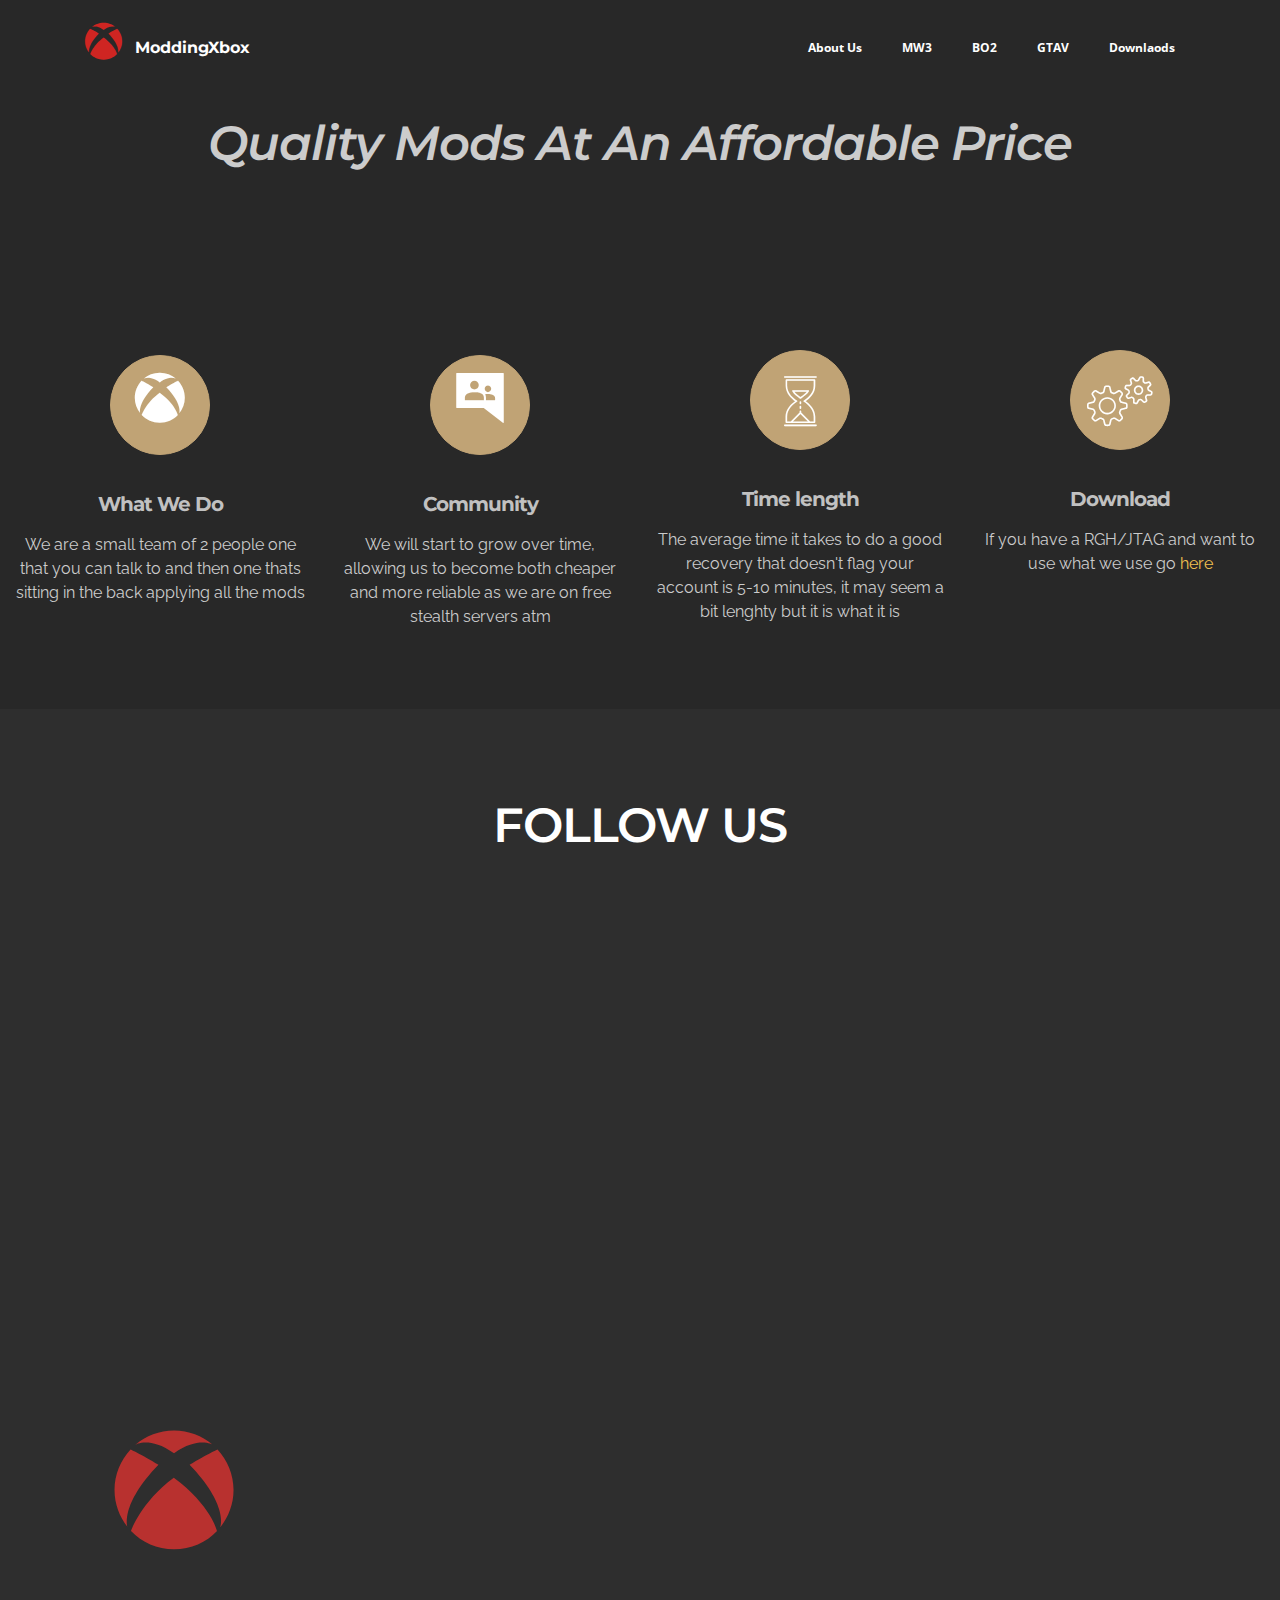
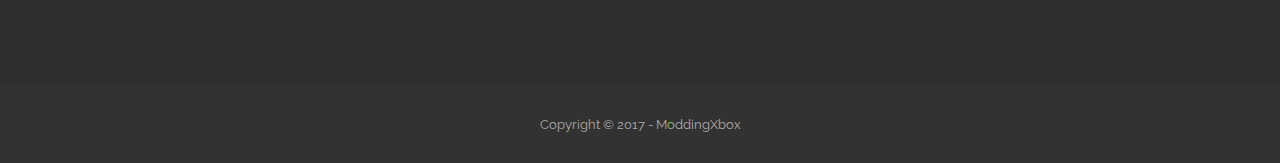
<file: index.html>
<!DOCTYPE html>
<html>
<head>
  <!-- Site made with Mobirise Website Builder v4.3.4, https://mobirise.com -->
  <meta charset="UTF-8">
  <meta http-equiv="X-UA-Compatible" content="IE=edge">
  <meta name="generator" content="Mobirise v4.3.4, mobirise.com">
  <meta name="viewport" content="width=device-width, initial-scale=1">
  <link rel="shortcut icon" href="assets/images/mbr-favicon.png" type="image/x-icon">
  <meta name="description" content="">
  <title>Home</title>
  <link rel="stylesheet" href="assets/bootstrap-material-design-font/css/material.css">
  <link rel="stylesheet" href="assets/et-line-font-plugin/style.css">
  <link rel="stylesheet" href="https://fonts.googleapis.com/css?family=Montserrat:400,700">
  <link rel="stylesheet" href="https://fonts.googleapis.com/css?family=Raleway:100,100i,200,200i,300,300i,400,400i,500,500i,600,600i,700,700i,800,800i,900,900i">
  <link rel="stylesheet" href="https://fonts.googleapis.com/css?family=Lora:400,700,400italic,700italic&subset=latin">
  <link rel="stylesheet" href="assets/tether/tether.min.css">
  <link rel="stylesheet" href="assets/bootstrap/css/bootstrap.min.css">
  <link rel="stylesheet" href="assets/soundcloud-plugin/style.css">
  <link rel="stylesheet" href="assets/dropdown/css/style.css">
  <link rel="stylesheet" href="assets/animate.css/animate.min.css">
  <link rel="stylesheet" href="assets/socicon/css/styles.css">
  <link rel="stylesheet" href="assets/theme/css/style.css">
  <link rel="stylesheet" href="assets/mobirise/css/mbr-additional.css" type="text/css">
  
  
  
</head>
<body>
<section id="ext_menu-0" data-rv-view="0">

    <nav class="navbar navbar-dropdown navbar-fixed-top">
        <div class="container">

            <div class="mbr-table">
                <div class="mbr-table-cell">

                    <div class="navbar-brand">
                        <span class="navbar-logo"><span class="socicon socicon-xbox mbr-iconfont mbr-iconfont-menu" style="color: rgb(207, 37, 34);"></span></span>
                        <a class="navbar-caption" href="https://mobirise.com">ModdingXbox</a>
                    </div>

                </div>
                <div class="mbr-table-cell">

                    <button class="navbar-toggler pull-xs-right hidden-md-up" type="button" data-toggle="collapse" data-target="#exCollapsingNavbar">
                        <div class="hamburger-icon"></div>
                    </button>

                    <ul class="nav-dropdown collapse pull-xs-right nav navbar-nav navbar-toggleable-sm" id="exCollapsingNavbar"><li class="nav-item"><a class="nav-link link" href="index.html">About Us</a></li><li class="nav-item"><a class="nav-link link" href="MW3.html">MW3</a></li><li class="nav-item"><a class="nav-link link" href="BO2.html">BO2</a></li><li class="nav-item"><a class="nav-link link" href="GTAV.html">GTAV</a></li><li class="nav-item"><a class="nav-link link" href="downloads.html">Downlaods</a></li></ul>
                    <button hidden="" class="navbar-toggler navbar-close" type="button" data-toggle="collapse" data-target="#exCollapsingNavbar">
                        <div class="close-icon"></div>
                    </button>

                </div>
            </div>

        </div>
    </nav>

</section>

<section class="engine"><a href="https://mobirise.co/e">web development software</a></section><section class="mbr-section mbr-section__container article mbr-after-navbar" id="header3-1f" data-rv-view="94" style="background-color: rgb(40, 40, 40); padding-top: 20px; padding-bottom: 20px;">
    <div class="container">
        <div class="row">
            <div class="col-xs-12">
                <h3 class="mbr-section-title display-2">Title with Solid Background Color</h3>
                <small class="mbr-section-subtitle"></small>
            </div>
        </div>
    </div>
</section>

<section class="mbr-section mbr-section__container article" id="header3-1g" data-rv-view="96" style="background-color: rgb(40, 40, 40); padding-top: 20px; padding-bottom: 20px;">
    <div class="container">
        <div class="row">
            <div class="col-xs-12">
                <h3 class="mbr-section-title display-2"><em>Quality Mods At An Affordable Price</em></h3>
                
            </div>
        </div>
    </div>
</section>

<section class="mbr-cards mbr-section mbr-section-nopadding" id="features7-v" data-rv-view="56" style="background-color: rgb(40, 40, 40);">

    

    <div class="mbr-cards-row row">
        <div class="mbr-cards-col col-xs-12 col-lg-3" style="padding-top: 160px; padding-bottom: 80px;">
            <div class="container">
                <div class="card cart-block">
                    <div class="card-img iconbox"><span class="socicon socicon-xbox mbr-iconfont mbr-iconfont-features7" style="color: rgb(255, 255, 255);"></span></div>
                    <div class="card-block">
                        <h4 class="card-title">What We Do</h4>
                        
                        <p class="card-text">We are a small team of 2 people one that you can talk to and then one thats sitting in the back applying all the mods</p>
                        
                    </div>
                </div>
            </div>
        </div>
        <div class="mbr-cards-col col-xs-12 col-lg-3" style="padding-top: 160px; padding-bottom: 80px;">
            <div class="container">
                <div class="card cart-block">
                    <div class="card-img iconbox"><span class="socicon socicon-googlegroups mbr-iconfont mbr-iconfont-features7" style="color: rgb(255, 255, 255);"></span></div>
                    <div class="card-block">
                        <h4 class="card-title">Community</h4>
                        
                        <p class="card-text">We will start to grow over time, allowing us to become both cheaper and more reliable as we are on free stealth servers atm</p>
                        
                    </div>
                </div>
          </div>
        </div>
        <div class="mbr-cards-col col-xs-12 col-lg-3" style="padding-top: 160px; padding-bottom: 80px;">
            <div class="container">
                <div class="card cart-block">
                    <div class="card-img iconbox"><span class="etl-icon icon-hourglass mbr-iconfont mbr-iconfont-features7" style="color: rgb(255, 255, 255);"></span></div>
                    <div class="card-block">
                        <h4 class="card-title">Time length</h4>
                        
                        <p class="card-text">The average time it takes to do a good recovery that doesn't flag your account is 5-10 minutes, it may seem a bit lenghty but it is what it is</p>
                        
                    </div>
                </div>
            </div>
        </div>
        <div class="mbr-cards-col col-xs-12 col-lg-3" style="padding-top: 160px; padding-bottom: 80px;">
            <div class="container">
                <div class="card cart-block">
                    <div class="card-img iconbox"><span class="etl-icon icon-gears mbr-iconfont mbr-iconfont-features7" style="color: rgb(255, 255, 255);"></span></div>
                    <div class="card-block">
                        <h4 class="card-title">Download</h4>
                        
                        <p class="card-text">If you have a RGH/JTAG and want to use what we use go <a href="page4.html">here</a></p>
                        
                    </div>
                </div>
            </div>
        </div>
        
        
    </div>
</section>

<section class="mbr-section mbr-section-md-padding" id="social-buttons4-1i" data-rv-view="100" style="background-color: rgb(46, 46, 46); padding-top: 90px; padding-bottom: 90px;">
    
    <div class="container">
        <div class="row">
            <div class="col-md-8 col-md-offset-2 text-xs-center">
                <h3 class="mbr-section-title display-2">FOLLOW US</h3>
                <div><a class="btn btn-social" title="Twitter" target="_blank" href="https://twitter.com/mobirise"><i class="socicon socicon-twitter"></i></a>          </div>
            </div>
        </div>
    </div>
</section>

<section class="mbr-section mbr-section-md-padding" id="social-buttons3-u" data-rv-view="54" style="background-color: rgb(46, 46, 46); padding-top: 90px; padding-bottom: 90px;">
    
    <div class="container">
        <div class="row">
            <div class="col-md-8 col-md-offset-2 text-xs-center">
                <h3 class="mbr-section-title display-2">SHARE THIS PAGE!</h3>
                <div>

                  <div class="mbr-social-likes" data-counters="false">
                    <span class="btn btn-social facebook" title="Share link on Facebook">
                        <i class="socicon socicon-facebook"></i>
                    </span>
                    <span class="btn btn-social twitter" title="Share link on Twitter">
                        <i class="socicon socicon-twitter"></i>
                    </span>
                    <span class="btn btn-social plusone" title="Share link on Google+">
                        <i class="socicon socicon-googleplus"></i>
                    </span>
                    
                    
                  </div>

                </div>
            </div>
        </div>
    </div>
</section>

<section class="mbr-section mbr-section-md-padding mbr-footer footer1" id="contacts1-d" data-rv-view="2" style="background-color: rgb(46, 46, 46); padding-top: 90px; padding-bottom: 90px;">
    
    <div class="container">
        <div class="row">
            <div class="mbr-footer-content col-xs-12 col-md-3">
                <div><span class="socicon socicon-xbox mbr-iconfont mbr-iconfont-contacts1" style="color: rgb(184, 49, 47);"></span></div>
            </div>
            <div class="mbr-footer-content col-xs-12 col-md-3">
                <p><strong>Address</strong><br>On the Internet</p>
            </div>
            <div class="mbr-footer-content col-xs-12 col-md-3">
                <p><strong>Contact Info</strong><br>
Twitter: <a href="https://twitter.com/ModdingXbox">@ModdingXbox</a><br>
Email: Soon<br><br></p>
            </div>
            <div class="mbr-footer-content col-xs-12 col-md-3">
                <p><strong>Not Up Yet</strong><br>GTA V<br>MW3</p>
            </div>

        </div>
    </div>
</section>

<footer class="mbr-small-footer mbr-section mbr-section-nopadding" id="footer1-3" data-rv-view="4" style="background-color: rgb(50, 50, 50); padding-top: 1.75rem; padding-bottom: 1.75rem;">
    
    <div class="container text-xs-center">
        <p>Copyright © 2017 - ModdingXbox</p>
    </div>
</footer>


  <script src="assets/web/assets/jquery/jquery.min.js"></script>
  <script src="assets/tether/tether.min.js"></script>
  <script src="assets/bootstrap/js/bootstrap.min.js"></script>
  <script src="assets/smooth-scroll/smooth-scroll.js"></script>
  <script src="assets/dropdown/js/script.min.js"></script>
  <script src="assets/viewport-checker/jquery.viewportchecker.js"></script>
  <script src="assets/social-likes/social-likes.js"></script>
  <script src="assets/touch-swipe/jquery.touch-swipe.min.js"></script>
  <script src="assets/theme/js/script.js"></script>
  
  
  <input name="animation" type="hidden">
  </body>
</html>
</file>
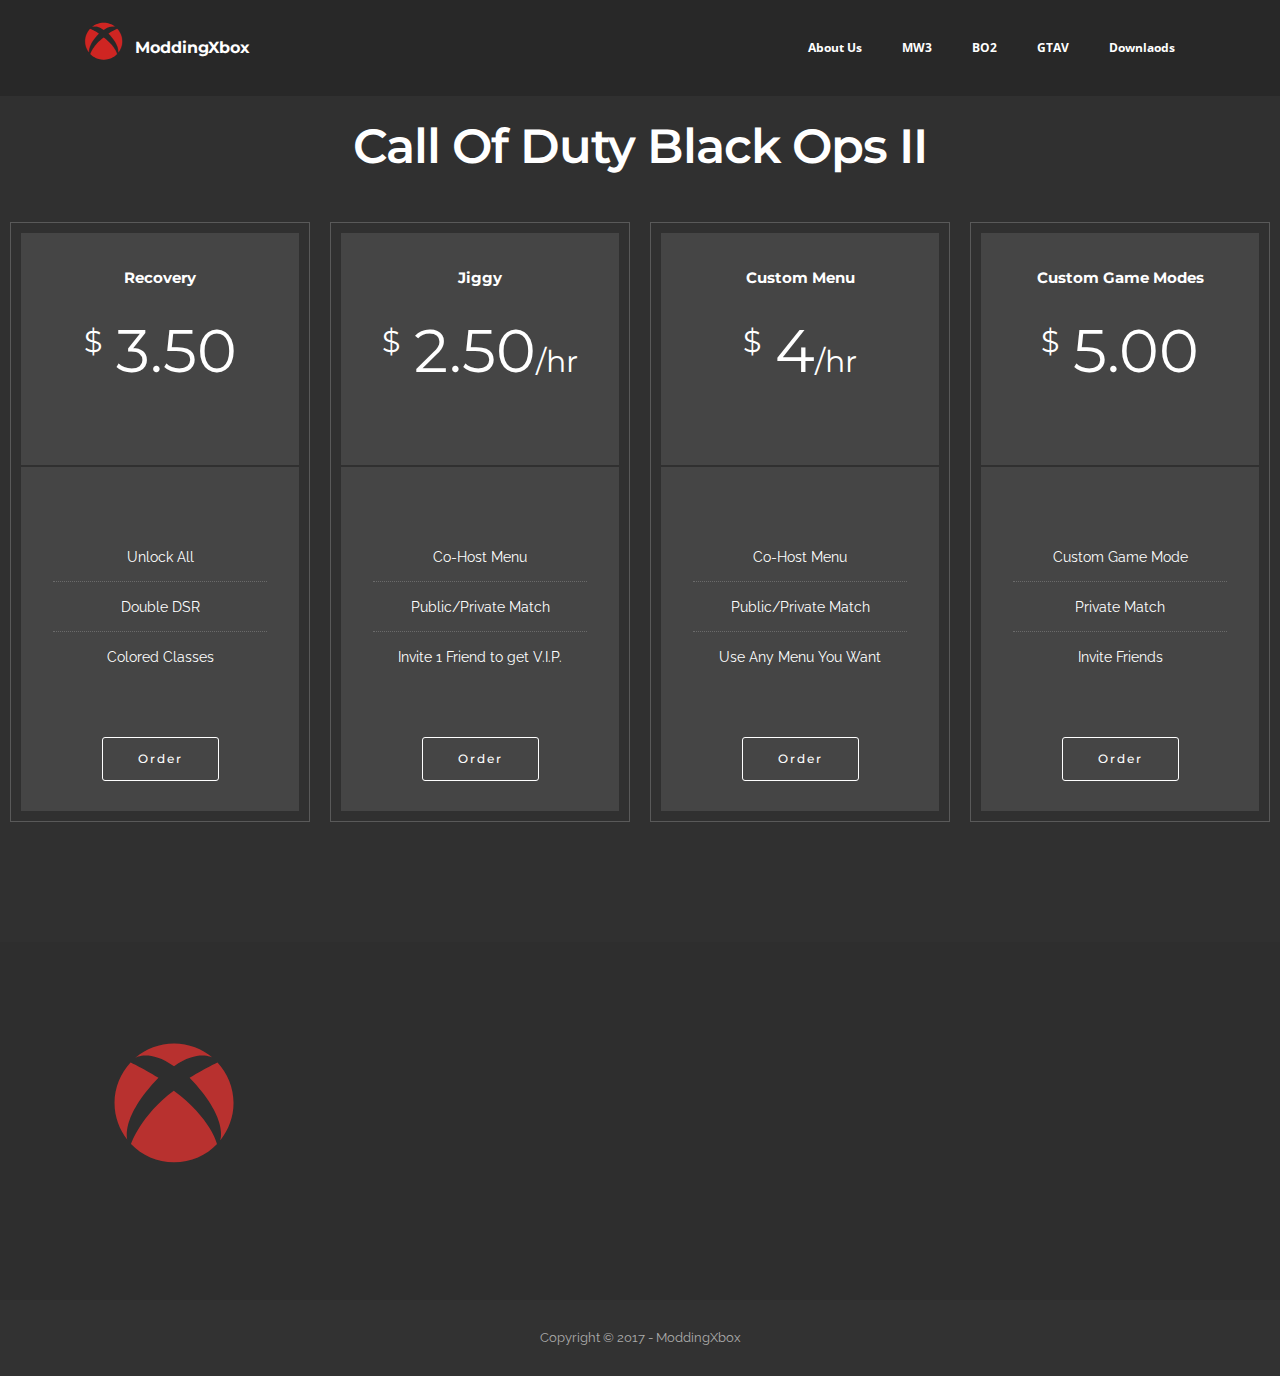
<file: BO2.html>
<!DOCTYPE html>
<html>
<head>
  <!-- Site made with Mobirise Website Builder v4.3.4, https://mobirise.com -->
  <meta charset="UTF-8">
  <meta http-equiv="X-UA-Compatible" content="IE=edge">
  <meta name="generator" content="Mobirise v4.3.4, mobirise.com">
  <meta name="viewport" content="width=device-width, initial-scale=1">
  <link rel="shortcut icon" href="assets/images/mbr-favicon.png" type="image/x-icon">
  <meta name="description" content="Website Maker Description">
  <title>BO2</title>
  <link rel="stylesheet" href="https://fonts.googleapis.com/css?family=Montserrat:400,700">
  <link rel="stylesheet" href="https://fonts.googleapis.com/css?family=Raleway:100,100i,200,200i,300,300i,400,400i,500,500i,600,600i,700,700i,800,800i,900,900i">
  <link rel="stylesheet" href="https://fonts.googleapis.com/css?family=Lora:400,700,400italic,700italic&subset=latin">
  <link rel="stylesheet" href="assets/bootstrap-material-design-font/css/material.css">
  <link rel="stylesheet" href="assets/tether/tether.min.css">
  <link rel="stylesheet" href="assets/bootstrap/css/bootstrap.min.css">
  <link rel="stylesheet" href="assets/soundcloud-plugin/style.css">
  <link rel="stylesheet" href="assets/socicon/css/styles.css">
  <link rel="stylesheet" href="assets/dropdown/css/style.css">
  <link rel="stylesheet" href="assets/animate.css/animate.min.css">
  <link rel="stylesheet" href="assets/theme/css/style.css">
  <link rel="stylesheet" href="assets/mobirise/css/mbr-additional.css" type="text/css">
  
  
  
</head>
<body>
<section id="ext_menu-f" data-rv-view="18">

    <nav class="navbar navbar-dropdown navbar-fixed-top">
        <div class="container">

            <div class="mbr-table">
                <div class="mbr-table-cell">

                    <div class="navbar-brand">
                        <span class="navbar-logo"><span class="socicon socicon-xbox mbr-iconfont mbr-iconfont-menu" style="color: rgb(207, 37, 34);"></span></span>
                        <a class="navbar-caption" href="https://mobirise.com">ModdingXbox</a>
                    </div>

                </div>
                <div class="mbr-table-cell">

                    <button class="navbar-toggler pull-xs-right hidden-md-up" type="button" data-toggle="collapse" data-target="#exCollapsingNavbar">
                        <div class="hamburger-icon"></div>
                    </button>

                    <ul class="nav-dropdown collapse pull-xs-right nav navbar-nav navbar-toggleable-sm" id="exCollapsingNavbar"><li class="nav-item"><a class="nav-link link" href="index.html">About Us</a></li><li class="nav-item"><a class="nav-link link" href="MW3.html">MW3</a></li><li class="nav-item"><a class="nav-link link" href="BO2.html">BO2</a></li><li class="nav-item"><a class="nav-link link" href="GTAV.html">GTAV</a></li><li class="nav-item"><a class="nav-link link" href="downloads.html">Downlaods</a></li></ul>
                    <button hidden="" class="navbar-toggler navbar-close" type="button" data-toggle="collapse" data-target="#exCollapsingNavbar">
                        <div class="close-icon"></div>
                    </button>

                </div>
            </div>

        </div>
    </nav>

</section>

<section class="engine"><a href="https://mobirise.co/j">design your own website</a></section><section class="mbr-section mbr-after-navbar" id="pricing-table1-o" data-rv-view="24" style="background-color: rgb(48, 48, 48); padding-top: 120px; padding-bottom: 120px;">

    

    <div class="mbr-section mbr-section__container mbr-section__container--middle">
      <div class="container">
          <div class="row">
              <div class="col-xs-12 text-xs-center">
                  <h3 class="mbr-section-title display-2">Call Of Duty Black Ops II</h3>
                  <small class="mbr-section-subtitle"></small>
              </div>
          </div>
      </div>
    </div>

    <div class="mbr-section mbr-section-nopadding mbr-price-table">
      <div class="row">
            <div class="col-xs-12  col-md-6 col-xl-3">
                <div class="mbr-plan card text-xs-center">
                    <div class="mbr-plan-header card-block">
                      
                      <div class="card-title">
                        <h3 class="mbr-plan-title">Recovery</h3>
                        <small class="mbr-plan-subtitle"></small>
                      </div>
                      <div class="card-text">
                          <div class="mbr-price">
                            <span class="mbr-price-value">$</span>
                            <span class="mbr-price-figure">3.50</span><small class="mbr-price-term"></small>
                          </div>
                          <small class="mbr-plan-price-desc"></small>
                      </div>
                    </div>
                    <div class="mbr-plan-body card-block">
                      <div class="mbr-plan-list"><ul class="list-group list-group-flush"><li class="list-group-item">Unlock All</li><li class="list-group-item">Double DSR</li><li class="list-group-item">Colored Classes</li></ul></div>
                      <div class="mbr-plan-btn"><a href="https://twitter.com/ModdingXbox" class="btn btn-white btn-white-outline">Order</a></div>
                    </div>
                </div>
            </div>
            <div class="col-xs-12  col-md-6 col-xl-3">
                <div class="mbr-plan card text-xs-center">
                    <div class="mbr-plan-header card-block">
                      
                      <div class="card-title">
                        <h3 class="mbr-plan-title">Jiggy</h3>
                        <small class="mbr-plan-subtitle"></small>
                      </div>
                      <div class="card-text">
                          <div class="mbr-price">
                            <span class="mbr-price-value">$</span>
                            <span class="mbr-price-figure">2.50</span><small class="mbr-price-term">/hr</small>
                          </div>
                          <small class="mbr-plan-price-desc"></small>
                      </div>
                    </div>
                    <div class="mbr-plan-body card-block">
                      <div class="mbr-plan-list"><ul class="list-group list-group-flush"><li class="list-group-item">Co-Host Menu</li><li class="list-group-item">Public/Private Match</li><li class="list-group-item">Invite 1 Friend to get V.I.P.</li></ul></div>
                      <div class="mbr-plan-btn"><a href="https://twitter.com/ModdingXbox" class="btn btn-white btn-white-outline">Order</a></div>
                    </div>
                </div>
            </div>
            <div class="col-xs-12  col-md-6 col-xl-3">
                <div class="mbr-plan card text-xs-center">
                    <div class="mbr-plan-header card-block">
                      
                      <div class="card-title">
                        <h3 class="mbr-plan-title">Custom Menu</h3>
                        <small class="mbr-plan-subtitle"></small>
                      </div>
                      <div class="card-text">
                          <div class="mbr-price">
                            <span class="mbr-price-value">$</span>
                            <span class="mbr-price-figure">4</span><small class="mbr-price-term">/hr</small>
                          </div>
                          <small class="mbr-plan-price-desc"></small>
                      </div>
                    </div>
                    <div class="mbr-plan-body card-block">
                      <div class="mbr-plan-list"><ul class="list-group list-group-flush"><li class="list-group-item">Co-Host Menu</li><li class="list-group-item">Public/Private Match</li><li class="list-group-item">Use Any Menu You Want</li></ul></div>
                      <div class="mbr-plan-btn"><a href="https://twitter.com/ModdingXbox" class="btn btn-white btn-white-outline">Order</a></div>
                    </div>
                </div>
            </div>
            <div class="col-xs-12  col-md-6 col-xl-3">
                <div class="mbr-plan card text-xs-center">
                    <div class="mbr-plan-header card-block">
                      
                      <div class="card-title">
                        <h3 class="mbr-plan-title">Custom Game Modes</h3>
                        <small class="mbr-plan-subtitle"></small>
                      </div>
                      <div class="card-text">
                          <div class="mbr-price">
                            <span class="mbr-price-value">$</span>
                            <span class="mbr-price-figure">5.00</span><small class="mbr-price-term"></small>
                          </div>
                          <small class="mbr-plan-price-desc"></small>
                      </div>
                    </div>
                    <div class="mbr-plan-body card-block">
                      <div class="mbr-plan-list"><ul class="list-group list-group-flush"><li class="list-group-item">Custom Game Mode</li><li class="list-group-item">Private Match</li><li class="list-group-item">Invite Friends</li></ul></div>
                      <div class="mbr-plan-btn"><a href="https://twitter.com/ModdingXbox" class="btn btn-white btn-white-outline">Order</a></div>
                    </div>
                </div>
            </div>
          </div>
    </div>

</section>

<section class="mbr-section mbr-section-md-padding mbr-footer footer1" id="contacts1-g" data-rv-view="20" style="background-color: rgb(46, 46, 46); padding-top: 90px; padding-bottom: 90px;">
    
    <div class="container">
        <div class="row">
            <div class="mbr-footer-content col-xs-12 col-md-3">
                <div><span class="socicon socicon-xbox mbr-iconfont mbr-iconfont-contacts1" style="color: rgb(184, 49, 47);"></span></div>
            </div>
            <div class="mbr-footer-content col-xs-12 col-md-3">
                <p><strong>Address</strong><br>On the Internet</p>
            </div>
            <div class="mbr-footer-content col-xs-12 col-md-3">
                <p><strong>Contact Info</strong><br>
Twitter: <a href="https://twitter.com/ModdingXbox">@ModdingXbox</a><br>
Email: Soon<br><br></p>
            </div>
            <div class="mbr-footer-content col-xs-12 col-md-3">
                <p><strong>Not Up Yet</strong><br>GTA V<br>MW3</p>
            </div>

        </div>
    </div>
</section>

<footer class="mbr-small-footer mbr-section mbr-section-nopadding" id="footer1-h" data-rv-view="22" style="background-color: rgb(50, 50, 50); padding-top: 1.75rem; padding-bottom: 1.75rem;">
    
    <div class="container text-xs-center">
        <p>Copyright © 2017 - ModdingXbox</p>
    </div>
</footer>


  <script src="assets/web/assets/jquery/jquery.min.js"></script>
  <script src="assets/tether/tether.min.js"></script>
  <script src="assets/bootstrap/js/bootstrap.min.js"></script>
  <script src="assets/viewport-checker/jquery.viewportchecker.js"></script>
  <script src="assets/dropdown/js/script.min.js"></script>
  <script src="assets/touch-swipe/jquery.touch-swipe.min.js"></script>
  <script src="assets/smooth-scroll/smooth-scroll.js"></script>
  <script src="assets/theme/js/script.js"></script>
  
  
  <input name="animation" type="hidden">
  </body>
</html>
</file>
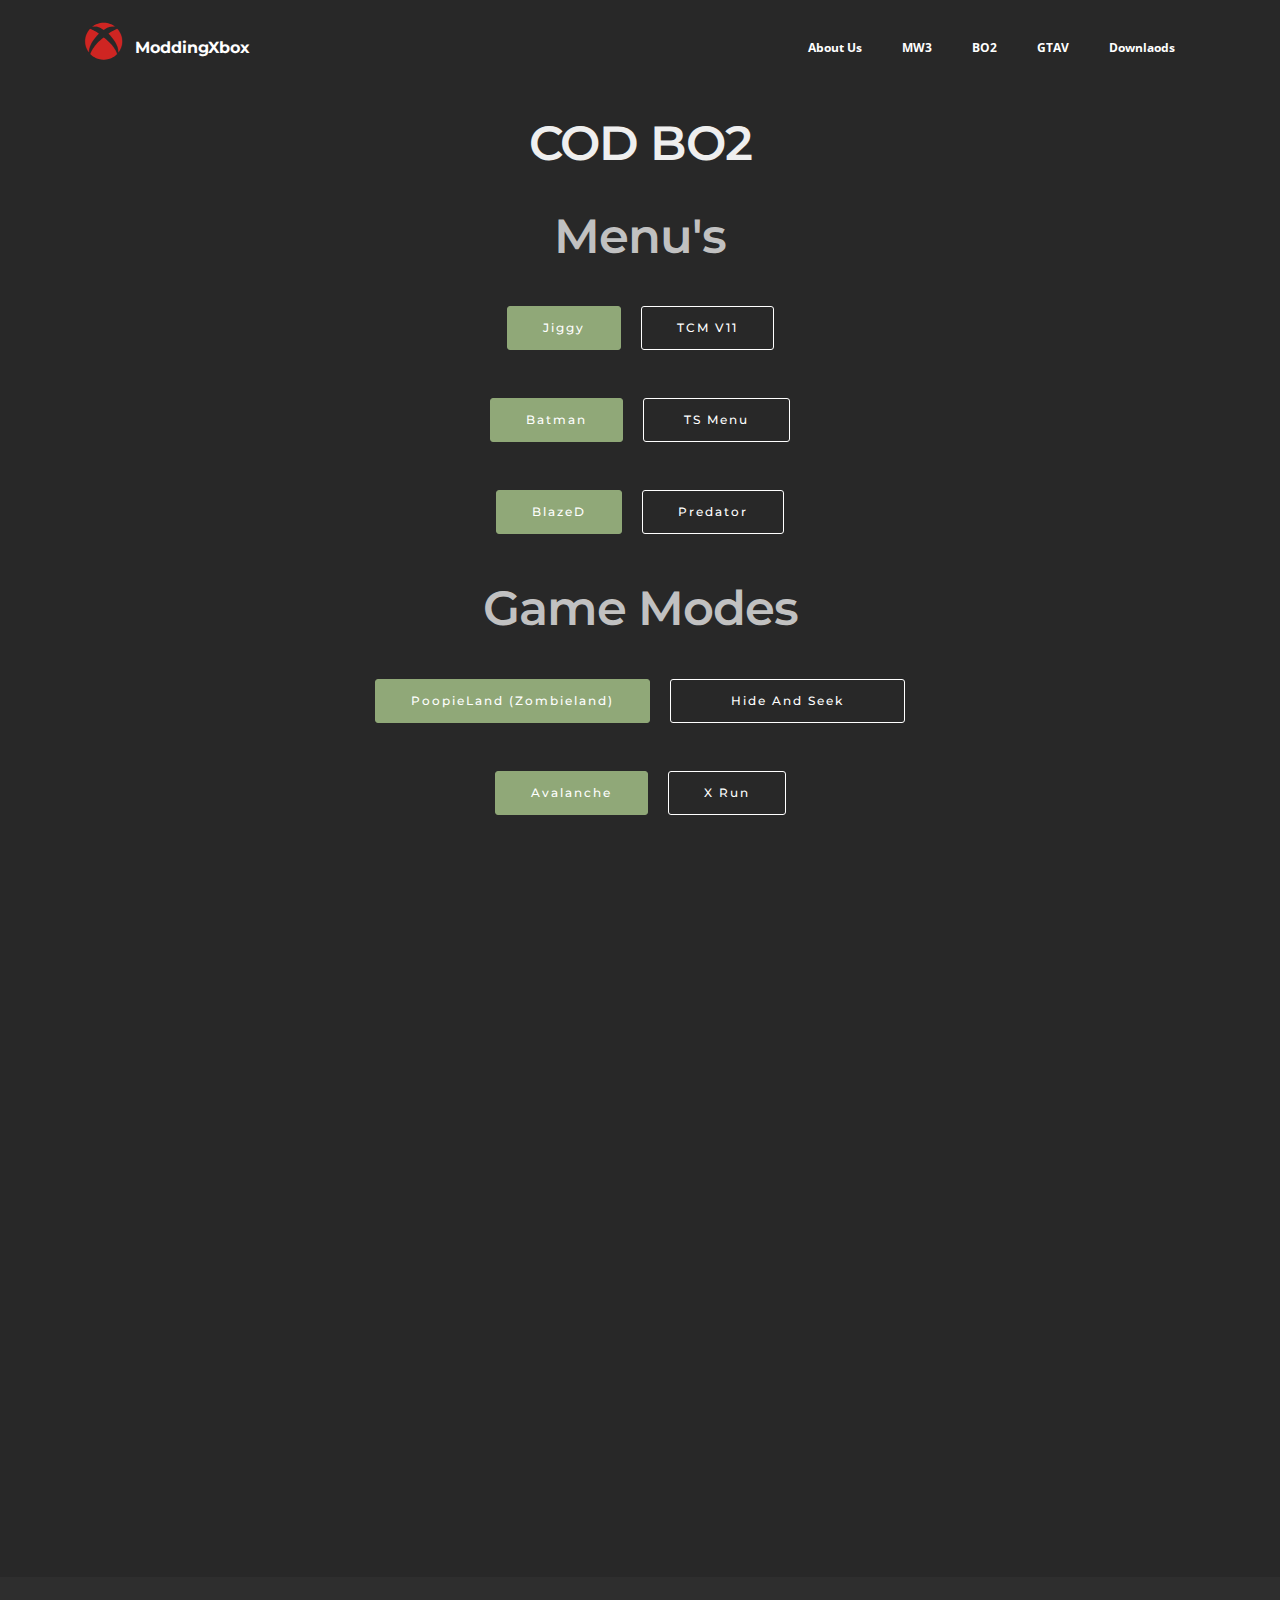
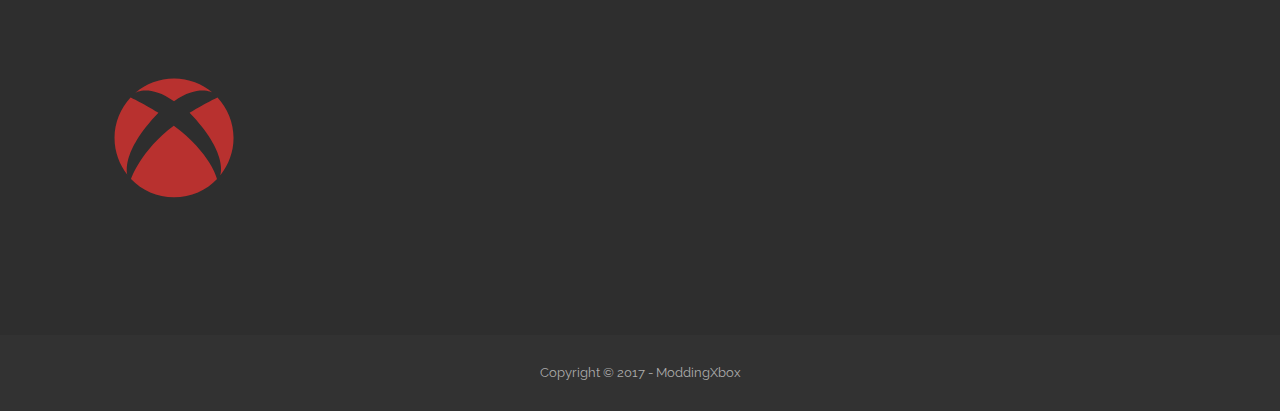
<file: downloads.html>
<!DOCTYPE html>
<html>
<head>
  <!-- Site made with Mobirise Website Builder v4.3.4, https://mobirise.com -->
  <meta charset="UTF-8">
  <meta http-equiv="X-UA-Compatible" content="IE=edge">
  <meta name="generator" content="Mobirise v4.3.4, mobirise.com">
  <meta name="viewport" content="width=device-width, initial-scale=1">
  <link rel="shortcut icon" href="assets/images/mbr-favicon.png" type="image/x-icon">
  <meta name="description" content="Website Creator Description">
  <title>Downloads</title>
  <link rel="stylesheet" href="https://fonts.googleapis.com/css?family=Montserrat:400,700">
  <link rel="stylesheet" href="https://fonts.googleapis.com/css?family=Raleway:100,100i,200,200i,300,300i,400,400i,500,500i,600,600i,700,700i,800,800i,900,900i">
  <link rel="stylesheet" href="https://fonts.googleapis.com/css?family=Lora:400,700,400italic,700italic&subset=latin">
  <link rel="stylesheet" href="assets/bootstrap-material-design-font/css/material.css">
  <link rel="stylesheet" href="assets/tether/tether.min.css">
  <link rel="stylesheet" href="assets/bootstrap/css/bootstrap.min.css">
  <link rel="stylesheet" href="assets/soundcloud-plugin/style.css">
  <link rel="stylesheet" href="assets/socicon/css/styles.css">
  <link rel="stylesheet" href="assets/dropdown/css/style.css">
  <link rel="stylesheet" href="assets/animate.css/animate.min.css">
  <link rel="stylesheet" href="assets/theme/css/style.css">
  <link rel="stylesheet" href="assets/mobirise/css/mbr-additional.css" type="text/css">
  
  
  
</head>
<body>
<section id="ext_menu-w" data-rv-view="59">

    <nav class="navbar navbar-dropdown navbar-fixed-top">
        <div class="container">

            <div class="mbr-table">
                <div class="mbr-table-cell">

                    <div class="navbar-brand">
                        <span class="navbar-logo"><span class="socicon socicon-xbox mbr-iconfont mbr-iconfont-menu" style="color: rgb(207, 37, 34);"></span></span>
                        <a class="navbar-caption" href="https://mobirise.com">ModdingXbox</a>
                    </div>

                </div>
                <div class="mbr-table-cell">

                    <button class="navbar-toggler pull-xs-right hidden-md-up" type="button" data-toggle="collapse" data-target="#exCollapsingNavbar">
                        <div class="hamburger-icon"></div>
                    </button>

                    <ul class="nav-dropdown collapse pull-xs-right nav navbar-nav navbar-toggleable-sm" id="exCollapsingNavbar"><li class="nav-item"><a class="nav-link link" href="index.html">About Us</a></li><li class="nav-item"><a class="nav-link link" href="MW3.html">MW3</a></li><li class="nav-item"><a class="nav-link link" href="BO2.html">BO2</a></li><li class="nav-item"><a class="nav-link link" href="GTAV.html">GTAV</a></li><li class="nav-item"><a class="nav-link link" href="downloads.html">Downlaods</a></li></ul>
                    <button hidden="" class="navbar-toggler navbar-close" type="button" data-toggle="collapse" data-target="#exCollapsingNavbar">
                        <div class="close-icon"></div>
                    </button>

                </div>
            </div>

        </div>
    </nav>

</section>

<section class="engine"><a href="https://mobirise.co">Mobirise</a></section><section class="mbr-section mbr-section__container article mbr-after-navbar" id="header3-z" data-rv-view="62" style="background-color: rgb(40, 40, 40); padding-top: 20px; padding-bottom: 20px;">
    <div class="container">
        <div class="row">
            <div class="col-xs-12">
                <h3 class="mbr-section-title display-2">Title with Solid Background Color</h3>
                <small class="mbr-section-subtitle"></small>
            </div>
        </div>
    </div>
</section>

<section class="mbr-section mbr-section__container article" id="header3-1h" data-rv-view="98" style="background-color: rgb(40, 40, 40); padding-top: 20px; padding-bottom: 20px;">
    <div class="container">
        <div class="row">
            <div class="col-xs-12">
                <h3 class="mbr-section-title display-2">COD BO2</h3>
                
            </div>
        </div>
    </div>
</section>

<section class="mbr-section mbr-section__container article" id="header3-10" data-rv-view="64" style="background-color: rgb(40, 40, 40); padding-top: 20px; padding-bottom: 20px;">
    <div class="container">
        <div class="row">
            <div class="col-xs-12">
                <h3 class="mbr-section-title display-2">Menu's</h3>
                <small class="mbr-section-subtitle"></small>
            </div>
        </div>
    </div>
</section>

<section class="mbr-section mbr-section__container" id="buttons1-13" data-rv-view="70" style="background-color: rgb(40, 40, 40); padding-top: 20px; padding-bottom: 20px;">

    <div class="container">
        <div class="row">
            <div class="col-xs-12">
                <div class="text-xs-center"><a class="btn btn-success" href="https://mobirise.com/mobirise-free-win.zip">Jiggy</a> <a class="btn btn-white-outline btn-white" href="https://mobirise.com/mobirise-free-mac.zip">TCM V11</a></div>
            </div>
        </div>
    </div>

</section>

<section class="mbr-section mbr-section__container" id="buttons1-16" data-rv-view="76" style="background-color: rgb(40, 40, 40); padding-top: 20px; padding-bottom: 20px;">

    <div class="container">
        <div class="row">
            <div class="col-xs-12">
                <div class="text-xs-center"><a class="btn btn-success" href="https://mobirise.com/mobirise-free-win.zip">Batman</a> <a class="btn btn-white-outline btn-white" href="https://mobirise.com/mobirise-free-mac.zip">&nbsp;TS Menu&nbsp;</a></div>
            </div>
        </div>
    </div>

</section>

<section class="mbr-section mbr-section__container" id="buttons1-1b" data-rv-view="86" style="background-color: rgb(40, 40, 40); padding-top: 20px; padding-bottom: 20px;">

    <div class="container">
        <div class="row">
            <div class="col-xs-12">
                <div class="text-xs-center"><a class="btn btn-success" href="https://mobirise.com/mobirise-free-win.zip">BlazeD</a> <a class="btn btn-white-outline btn-white" href="https://mobirise.com/mobirise-free-mac.zip">Predator</a></div>
            </div>
        </div>
    </div>

</section>

<section class="mbr-section mbr-section__container article" id="header3-18" data-rv-view="80" style="background-color: rgb(40, 40, 40); padding-top: 20px; padding-bottom: 20px;">
    <div class="container">
        <div class="row">
            <div class="col-xs-12">
                <h3 class="mbr-section-title display-2">Game Modes</h3>
                <small class="mbr-section-subtitle"></small>
            </div>
        </div>
    </div>
</section>

<section class="mbr-section mbr-section__container" id="buttons1-19" data-rv-view="82" style="background-color: rgb(40, 40, 40); padding-top: 20px; padding-bottom: 20px;">

    <div class="container">
        <div class="row">
            <div class="col-xs-12">
                <div class="text-xs-center"><a class="btn btn-success" href="https://mobirise.com/mobirise-free-win.zip">PoopieLand (Zombieland)</a> <a class="btn btn-white-outline btn-white" href="https://mobirise.com/mobirise-free-mac.zip">&nbsp; &nbsp; &nbsp;Hide And Seek &nbsp; &nbsp;&nbsp;</a></div>
            </div>
        </div>
    </div>

</section>

<section class="mbr-section mbr-section__container" id="buttons1-1a" data-rv-view="84" style="background-color: rgb(40, 40, 40); padding-top: 20px; padding-bottom: 20px;">

    <div class="container">
        <div class="row">
            <div class="col-xs-12">
                <div class="text-xs-center"><a class="btn btn-success" href="https://mobirise.com/mobirise-free-win.zip">Avalanche</a> <a class="btn btn-white-outline btn-white" href="https://mobirise.com/mobirise-free-mac.zip">X Run</a></div>
            </div>
        </div>
    </div>

</section>

<section class="mbr-section mbr-section__container article" id="header3-11" data-rv-view="66" style="background-color: rgb(40, 40, 40); padding-top: 20px; padding-bottom: 20px;">
    <div class="container">
        <div class="row">
            <div class="col-xs-12">
                <h3 class="mbr-section-title display-2">RTM Tools</h3>
                <small class="mbr-section-subtitle"></small>
            </div>
        </div>
    </div>
</section>

<section class="mbr-section mbr-section__container" id="buttons1-14" data-rv-view="72" style="background-color: rgb(40, 40, 40); padding-top: 20px; padding-bottom: 20px;">

    <div class="container">
        <div class="row">
            <div class="col-xs-12">
                <div class="text-xs-center"><a class="btn btn-success" href="https://mobirise.com/mobirise-free-win.zip">Ghost Camo</a> <a class="btn btn-white-outline btn-white" href="https://mobirise.com/mobirise-free-mac.zip">RGHC Tool</a></div>
            </div>
        </div>
    </div>

</section>

<section class="mbr-section mbr-section__container" id="buttons1-17" data-rv-view="78" style="background-color: rgb(40, 40, 40); padding-top: 20px; padding-bottom: 20px;">

    <div class="container">
        <div class="row">
            <div class="col-xs-12">
                <div class="text-xs-center"><a class="btn btn-success" href="https://mobirise.com/mobirise-free-win.zip">BO2 Shit Tool</a> <a class="btn btn-white-outline btn-white" href="https://mobirise.com/mobirise-free-mac.zip">&nbsp; R34sMods &nbsp;</a></div>
            </div>
        </div>
    </div>

</section>

<section class="mbr-section mbr-section__container" id="buttons1-1d" data-rv-view="90" style="background-color: rgb(40, 40, 40); padding-top: 20px; padding-bottom: 20px;">

    <div class="container">
        <div class="row">
            <div class="col-xs-12">
                <div class="text-xs-center"><a class="btn btn-success" href="https://mobirise.com/mobirise-free-win.zip">&nbsp; &nbsp;AIO Tool &nbsp;&nbsp;</a> <a class="btn btn-white-outline btn-white" href="https://mobirise.com/mobirise-free-mac.zip">Apocalyplse</a></div>
            </div>
        </div>
    </div>

</section>

<section class="mbr-section mbr-section__container" id="buttons1-1e" data-rv-view="92" style="background-color: rgb(40, 40, 40); padding-top: 20px; padding-bottom: 20px;">

    <div class="container">
        <div class="row">
            <div class="col-xs-12">
                <div class="text-xs-center"><a class="btn btn-success" href="https://mobirise.com/mobirise-free-win.zip">&nbsp; &nbsp; &nbsp;BO2 Ownage Tool &nbsp; &nbsp;</a> <a class="btn btn-white-outline btn-white" href="https://mobirise.com/mobirise-free-mac.zip">DeathRGH Remastered</a></div>
            </div>
        </div>
    </div>

</section>

<section class="mbr-section mbr-section__container article" id="header3-12" data-rv-view="68" style="background-color: rgb(40, 40, 40); padding-top: 20px; padding-bottom: 20px;">
    <div class="container">
        <div class="row">
            <div class="col-xs-12">
                <h3 class="mbr-section-title display-2">Stealth Server</h3>
                <small class="mbr-section-subtitle"></small>
            </div>
        </div>
    </div>
</section>

<section class="mbr-section mbr-section__container" id="buttons1-15" data-rv-view="74" style="background-color: rgb(40, 40, 40); padding-top: 20px; padding-bottom: 100px;">

    <div class="container">
        <div class="row">
            <div class="col-xs-12">
                <div class="text-xs-center"><a class="btn btn-success" href="https://mobirise.com/mobirise-free-win.zip">XbOnline</a> <a class="btn btn-white-outline btn-white" href="https://mobirise.com/mobirise-free-mac.zip">RebelionLive</a></div>
            </div>
        </div>
    </div>

</section>

<section class="mbr-section mbr-section-md-padding mbr-footer footer1" id="contacts1-x" data-rv-view="60" style="background-color: rgb(46, 46, 46); padding-top: 90px; padding-bottom: 90px;">
    
    <div class="container">
        <div class="row">
            <div class="mbr-footer-content col-xs-12 col-md-3">
                <div><span class="socicon socicon-xbox mbr-iconfont mbr-iconfont-contacts1" style="color: rgb(184, 49, 47);"></span></div>
            </div>
            <div class="mbr-footer-content col-xs-12 col-md-3">
                <p><strong>Address</strong><br>On the Internet</p>
            </div>
            <div class="mbr-footer-content col-xs-12 col-md-3">
                <p><strong>Contact Info</strong><br>
Twitter: <a href="https://twitter.com/ModdingXbox">@ModdingXbox</a><br>
Email: Soon<br><br></p>
            </div>
            <div class="mbr-footer-content col-xs-12 col-md-3">
                <p><strong>Not Up Yet</strong><br>GTA V<br>MW3</p>
            </div>

        </div>
    </div>
</section>

<footer class="mbr-small-footer mbr-section mbr-section-nopadding" id="footer1-y" data-rv-view="61" style="background-color: rgb(50, 50, 50); padding-top: 1.75rem; padding-bottom: 1.75rem;">
    
    <div class="container text-xs-center">
        <p>Copyright © 2017 - ModdingXbox</p>
    </div>
</footer>


  <script src="assets/web/assets/jquery/jquery.min.js"></script>
  <script src="assets/tether/tether.min.js"></script>
  <script src="assets/bootstrap/js/bootstrap.min.js"></script>
  <script src="assets/viewport-checker/jquery.viewportchecker.js"></script>
  <script src="assets/dropdown/js/script.min.js"></script>
  <script src="assets/touch-swipe/jquery.touch-swipe.min.js"></script>
  <script src="assets/smooth-scroll/smooth-scroll.js"></script>
  <script src="assets/theme/js/script.js"></script>
  
  
  <input name="animation" type="hidden">
  </body>
</html>
</file>
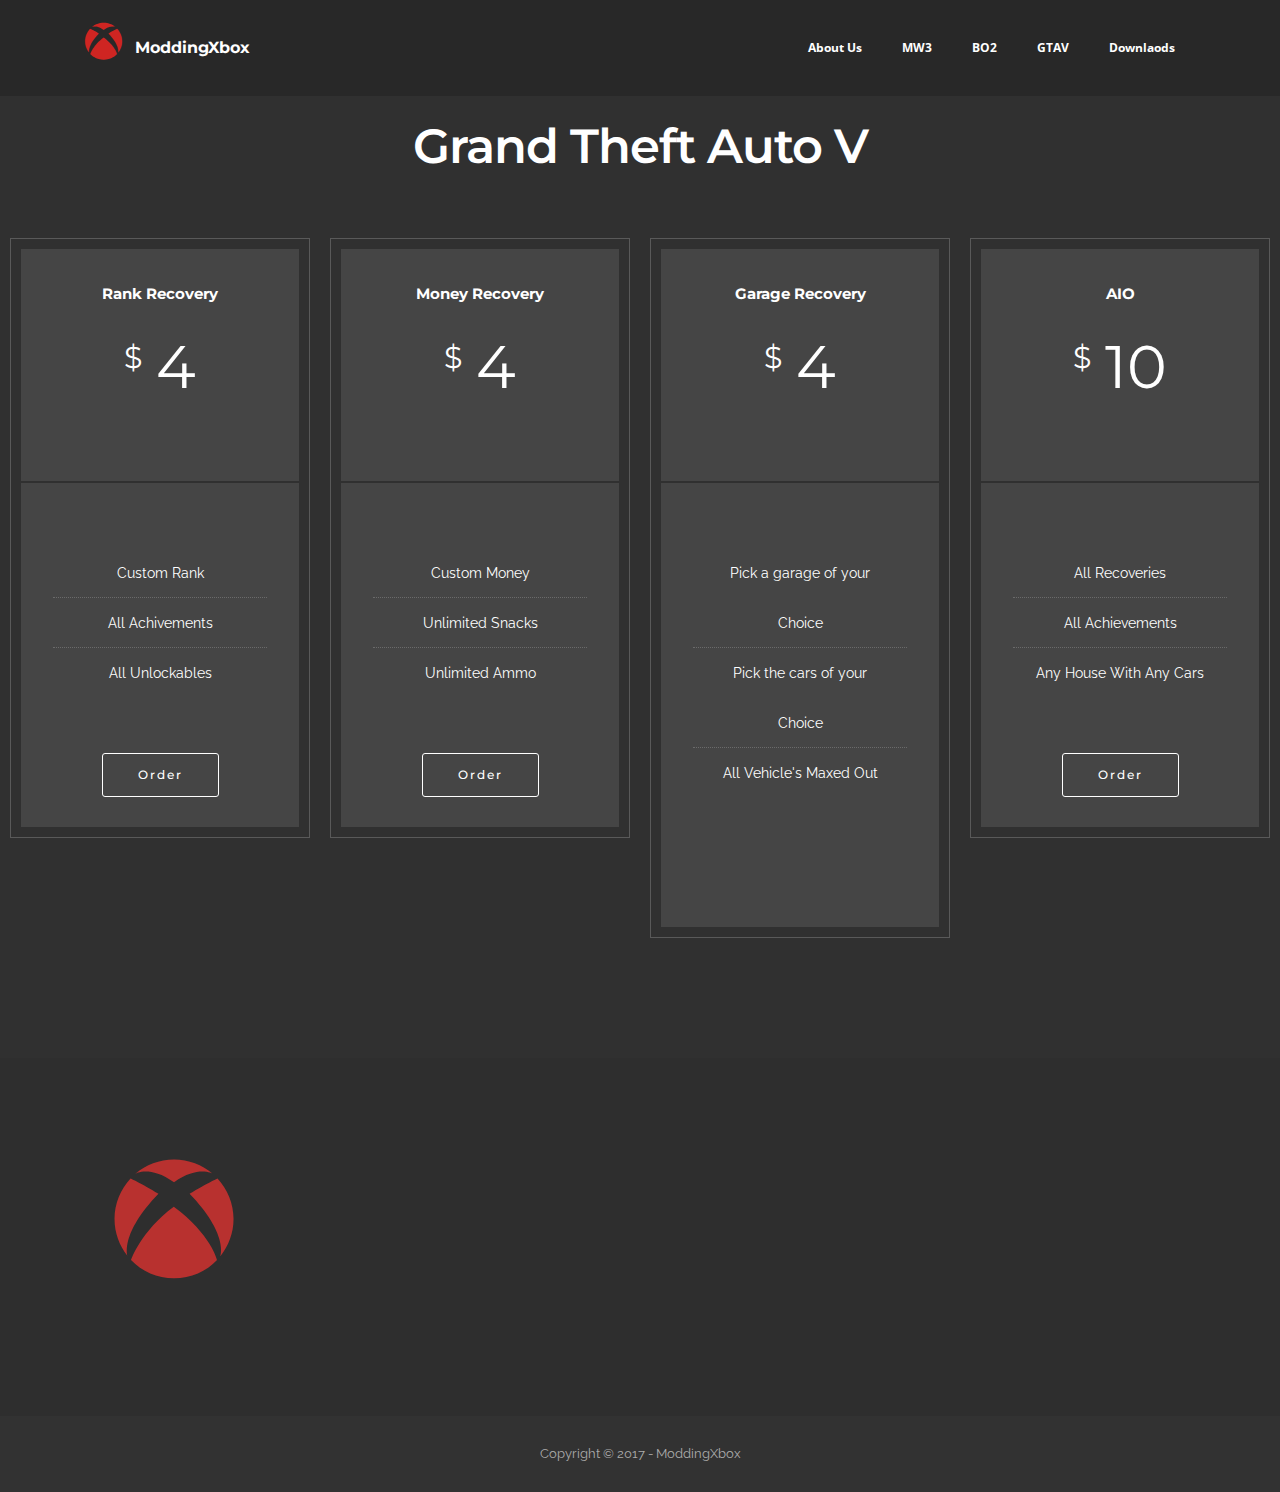
<file: GTAV.html>
<!DOCTYPE html>
<html>
<head>
  <!-- Site made with Mobirise Website Builder v4.3.4, https://mobirise.com -->
  <meta charset="UTF-8">
  <meta http-equiv="X-UA-Compatible" content="IE=edge">
  <meta name="generator" content="Mobirise v4.3.4, mobirise.com">
  <meta name="viewport" content="width=device-width, initial-scale=1">
  <link rel="shortcut icon" href="assets/images/mbr-favicon.png" type="image/x-icon">
  <meta name="description" content="Web Creator Description">
  <title>GTA V</title>
  <link rel="stylesheet" href="https://fonts.googleapis.com/css?family=Montserrat:400,700">
  <link rel="stylesheet" href="https://fonts.googleapis.com/css?family=Raleway:100,100i,200,200i,300,300i,400,400i,500,500i,600,600i,700,700i,800,800i,900,900i">
  <link rel="stylesheet" href="https://fonts.googleapis.com/css?family=Lora:400,700,400italic,700italic&subset=latin">
  <link rel="stylesheet" href="assets/bootstrap-material-design-font/css/material.css">
  <link rel="stylesheet" href="assets/tether/tether.min.css">
  <link rel="stylesheet" href="assets/bootstrap/css/bootstrap.min.css">
  <link rel="stylesheet" href="assets/soundcloud-plugin/style.css">
  <link rel="stylesheet" href="assets/socicon/css/styles.css">
  <link rel="stylesheet" href="assets/dropdown/css/style.css">
  <link rel="stylesheet" href="assets/animate.css/animate.min.css">
  <link rel="stylesheet" href="assets/theme/css/style.css">
  <link rel="stylesheet" href="assets/mobirise/css/mbr-additional.css" type="text/css">
  
  
  
</head>
<body>
<section id="ext_menu-i" data-rv-view="27">

    <nav class="navbar navbar-dropdown navbar-fixed-top">
        <div class="container">

            <div class="mbr-table">
                <div class="mbr-table-cell">

                    <div class="navbar-brand">
                        <span class="navbar-logo"><span class="socicon socicon-xbox mbr-iconfont mbr-iconfont-menu" style="color: rgb(207, 37, 34);"></span></span>
                        <a class="navbar-caption" href="https://mobirise.com">ModdingXbox</a>
                    </div>

                </div>
                <div class="mbr-table-cell">

                    <button class="navbar-toggler pull-xs-right hidden-md-up" type="button" data-toggle="collapse" data-target="#exCollapsingNavbar">
                        <div class="hamburger-icon"></div>
                    </button>

                    <ul class="nav-dropdown collapse pull-xs-right nav navbar-nav navbar-toggleable-sm" id="exCollapsingNavbar"><li class="nav-item"><a class="nav-link link" href="index.html">About Us</a></li><li class="nav-item"><a class="nav-link link" href="MW3.html">MW3</a></li><li class="nav-item"><a class="nav-link link" href="BO2.html">BO2</a></li><li class="nav-item"><a class="nav-link link" href="GTAV.html">GTAV</a></li><li class="nav-item"><a class="nav-link link" href="downloads.html">Downlaods</a></li></ul>
                    <button hidden="" class="navbar-toggler navbar-close" type="button" data-toggle="collapse" data-target="#exCollapsingNavbar">
                        <div class="close-icon"></div>
                    </button>

                </div>
            </div>

        </div>
    </nav>

</section>

<section class="engine"><a href="https://mobirise.co/f">bootstrap builder</a></section><section class="mbr-section mbr-after-navbar" id="pricing-table1-q" data-rv-view="36" style="background-color: rgb(48, 48, 48); padding-top: 120px; padding-bottom: 120px;">

    

    <div class="mbr-section mbr-section__container mbr-section__container--middle">
      <div class="container">
          <div class="row">
              <div class="col-xs-12 text-xs-center">
                  <h3 class="mbr-section-title display-2">Grand Theft Auto V<br></h3>
                  
              </div>
          </div>
      </div>
    </div>

    <div class="mbr-section mbr-section-nopadding mbr-price-table">
      <div class="row">
            <div class="col-xs-12  col-md-6 col-xl-3">
                <div class="mbr-plan card text-xs-center">
                    <div class="mbr-plan-header card-block">
                      
                      <div class="card-title">
                        <h3 class="mbr-plan-title">Rank Recovery</h3>
                        <small class="mbr-plan-subtitle"></small>
                      </div>
                      <div class="card-text">
                          <div class="mbr-price">
                            <span class="mbr-price-value">$</span>
                            <span class="mbr-price-figure">4</span><small class="mbr-price-term"></small>
                          </div>
                          <small class="mbr-plan-price-desc"></small>
                      </div>
                    </div>
                    <div class="mbr-plan-body card-block">
                      <div class="mbr-plan-list"><ul class="list-group list-group-flush"><li class="list-group-item">Custom Rank</li><li class="list-group-item">All Achivements</li><li class="list-group-item">All Unlockables</li></ul></div>
                      <div class="mbr-plan-btn"><a href="https://twitter.com/ModdingXbox" class="btn btn-white btn-white-outline">Order</a></div>
                    </div>
                </div>
            </div>
            <div class="col-xs-12  col-md-6 col-xl-3">
                <div class="mbr-plan card text-xs-center">
                    <div class="mbr-plan-header card-block">
                      
                      <div class="card-title">
                        <h3 class="mbr-plan-title">Money Recovery</h3>
                        <small class="mbr-plan-subtitle"></small>
                      </div>
                      <div class="card-text">
                          <div class="mbr-price">
                            <span class="mbr-price-value">$</span>
                            <span class="mbr-price-figure">4</span><small class="mbr-price-term"></small>
                          </div>
                          <small class="mbr-plan-price-desc"></small>
                      </div>
                    </div>
                    <div class="mbr-plan-body card-block">
                      <div class="mbr-plan-list"><ul class="list-group list-group-flush"><li class="list-group-item">Custom Money</li><li class="list-group-item">Unlimited Snacks</li><li class="list-group-item">Unlimited Ammo</li></ul></div>
                      <div class="mbr-plan-btn"><a href="https://twitter.com/ModdingXbox" class="btn btn-white btn-white-outline">Order</a></div>
                    </div>
                </div>
            </div>
            <div class="col-xs-12  col-md-6 col-xl-3">
                <div class="mbr-plan card text-xs-center">
                    <div class="mbr-plan-header card-block">
                      
                      <div class="card-title">
                        <h3 class="mbr-plan-title">Garage Recovery</h3>
                        <small class="mbr-plan-subtitle"></small>
                      </div>
                      <div class="card-text">
                          <div class="mbr-price">
                            <span class="mbr-price-value">$</span>
                            <span class="mbr-price-figure">4</span><small class="mbr-price-term"></small>
                          </div>
                          <small class="mbr-plan-price-desc"></small>
                      </div>
                    </div>
                    <div class="mbr-plan-body card-block">
                      <div class="mbr-plan-list"><ul class="list-group list-group-flush"><li class="list-group-item">Pick a garage of your Choice</li><li class="list-group-item">Pick the cars of your Choice</li><li class="list-group-item">All Vehicle's Maxed Out</li></ul></div>
                      <div class="mbr-plan-btn"><a href="https://twitter.com/ModdingXbox" class="btn btn-white btn-white-outline">Order</a></div>
                    </div>
                </div>
            </div>
            <div class="col-xs-12  col-md-6 col-xl-3">
                <div class="mbr-plan card text-xs-center">
                    <div class="mbr-plan-header card-block">
                      
                      <div class="card-title">
                        <h3 class="mbr-plan-title">AIO</h3>
                        <small class="mbr-plan-subtitle"></small>
                      </div>
                      <div class="card-text">
                          <div class="mbr-price">
                            <span class="mbr-price-value">$</span>
                            <span class="mbr-price-figure">10</span><small class="mbr-price-term"></small>
                          </div>
                          <small class="mbr-plan-price-desc"></small>
                      </div>
                    </div>
                    <div class="mbr-plan-body card-block">
                      <div class="mbr-plan-list"><ul class="list-group list-group-flush"><li class="list-group-item">All Recoveries</li><li class="list-group-item">All Achievements</li><li class="list-group-item">Any House With Any Cars</li></ul></div>
                      <div class="mbr-plan-btn"><a href="https://twitter.com/ModdingXbox" class="btn btn-white btn-white-outline">Order</a></div>
                    </div>
                </div>
            </div>
          </div>
    </div>

</section>

<section class="mbr-section mbr-section-md-padding mbr-footer footer1" id="contacts1-j" data-rv-view="29" style="background-color: rgb(46, 46, 46); padding-top: 90px; padding-bottom: 90px;">
    
    <div class="container">
        <div class="row">
            <div class="mbr-footer-content col-xs-12 col-md-3">
                <div><span class="socicon socicon-xbox mbr-iconfont mbr-iconfont-contacts1" style="color: rgb(184, 49, 47);"></span></div>
            </div>
            <div class="mbr-footer-content col-xs-12 col-md-3">
                <p><strong>Address</strong><br>On the Internet</p>
            </div>
            <div class="mbr-footer-content col-xs-12 col-md-3">
                <p><strong>Contact Info</strong><br>
Twitter: <a href="https://twitter.com/ModdingXbox">@ModdingXbox</a><br>
Email: Soon<br><br></p>
            </div>
            <div class="mbr-footer-content col-xs-12 col-md-3">
                <p><strong>Not Up Yet</strong><br>GTA V<br>MW3</p>
            </div>

        </div>
    </div>
</section>

<footer class="mbr-small-footer mbr-section mbr-section-nopadding" id="footer1-k" data-rv-view="31" style="background-color: rgb(50, 50, 50); padding-top: 1.75rem; padding-bottom: 1.75rem;">
    
    <div class="container text-xs-center">
        <p>Copyright © 2017 - ModdingXbox</p>
    </div>
</footer>


  <script src="assets/web/assets/jquery/jquery.min.js"></script>
  <script src="assets/tether/tether.min.js"></script>
  <script src="assets/bootstrap/js/bootstrap.min.js"></script>
  <script src="assets/viewport-checker/jquery.viewportchecker.js"></script>
  <script src="assets/dropdown/js/script.min.js"></script>
  <script src="assets/touch-swipe/jquery.touch-swipe.min.js"></script>
  <script src="assets/smooth-scroll/smooth-scroll.js"></script>
  <script src="assets/theme/js/script.js"></script>
  
  
  <input name="animation" type="hidden">
  </body>
</html>
</file>
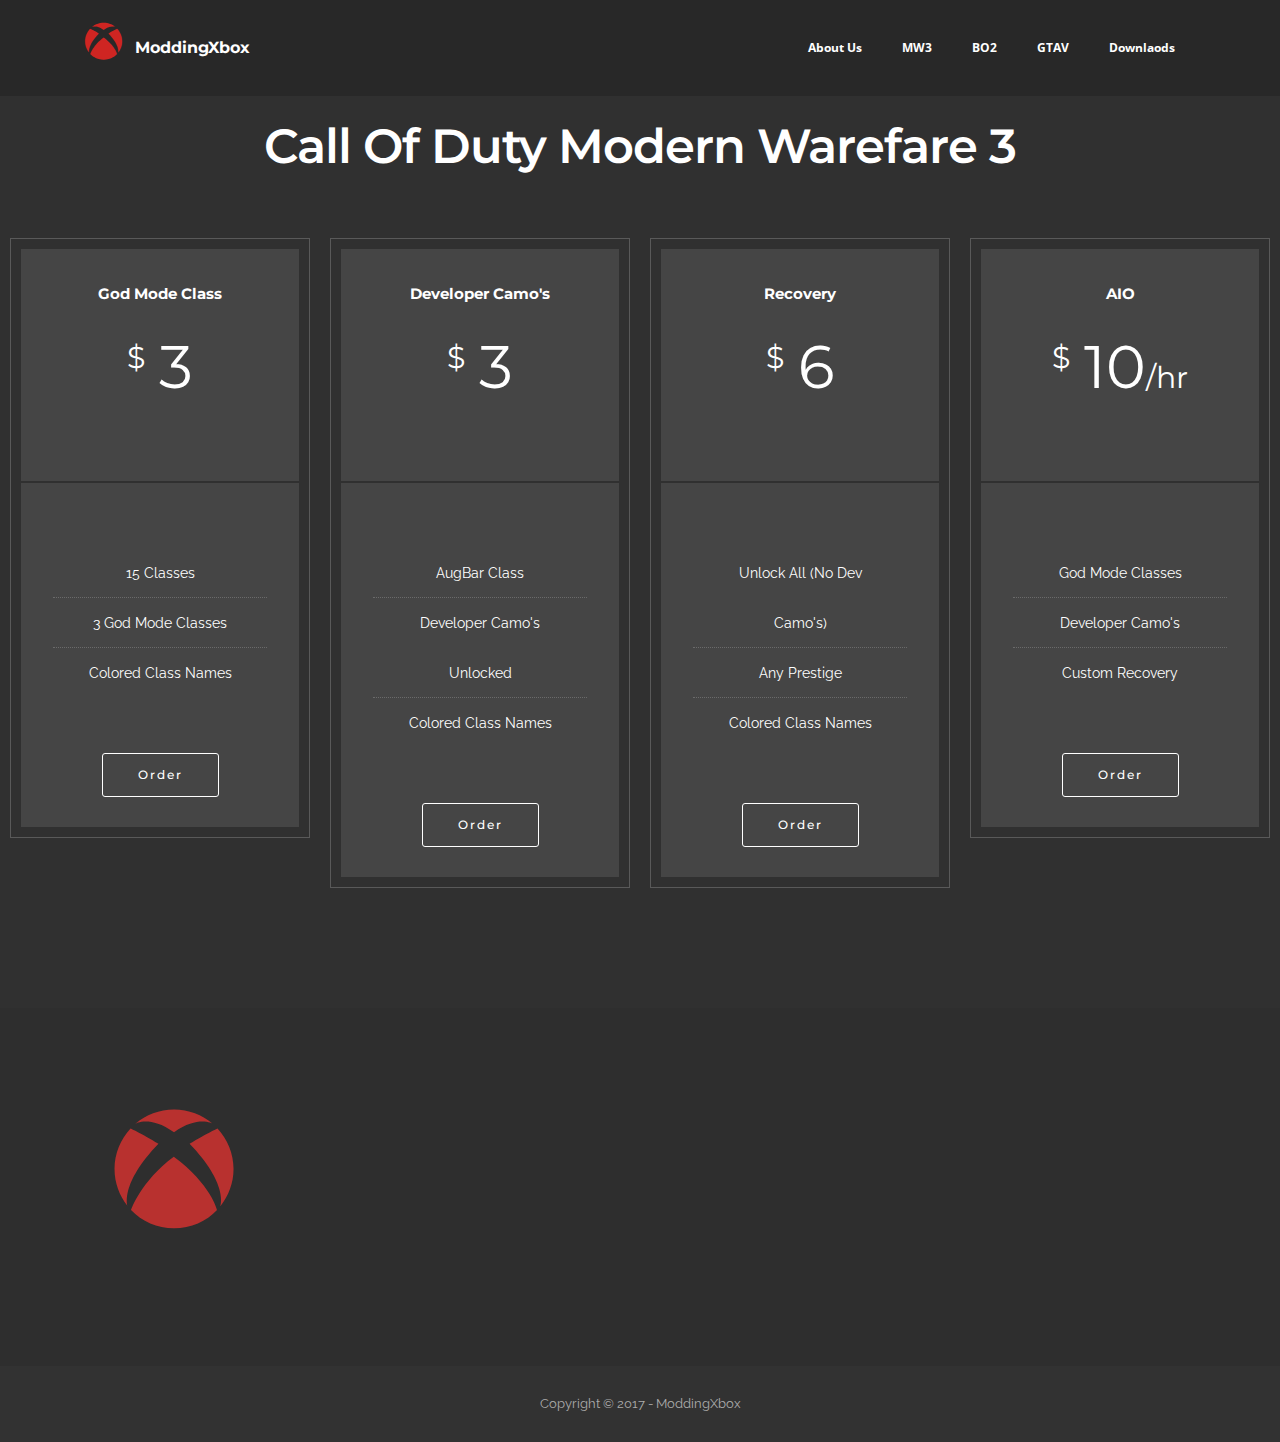
<file: MW3.html>
<!DOCTYPE html>
<html>
<head>
  <!-- Site made with Mobirise Website Builder v4.3.4, https://mobirise.com -->
  <meta charset="UTF-8">
  <meta http-equiv="X-UA-Compatible" content="IE=edge">
  <meta name="generator" content="Mobirise v4.3.4, mobirise.com">
  <meta name="viewport" content="width=device-width, initial-scale=1">
  <link rel="shortcut icon" href="assets/images/mbr-favicon.png" type="image/x-icon">
  <meta name="description" content="Site Builder Description">
  <title>MW3</title>
  <link rel="stylesheet" href="https://fonts.googleapis.com/css?family=Montserrat:400,700">
  <link rel="stylesheet" href="https://fonts.googleapis.com/css?family=Raleway:100,100i,200,200i,300,300i,400,400i,500,500i,600,600i,700,700i,800,800i,900,900i">
  <link rel="stylesheet" href="https://fonts.googleapis.com/css?family=Lora:400,700,400italic,700italic&subset=latin">
  <link rel="stylesheet" href="assets/bootstrap-material-design-font/css/material.css">
  <link rel="stylesheet" href="assets/tether/tether.min.css">
  <link rel="stylesheet" href="assets/bootstrap/css/bootstrap.min.css">
  <link rel="stylesheet" href="assets/soundcloud-plugin/style.css">
  <link rel="stylesheet" href="assets/socicon/css/styles.css">
  <link rel="stylesheet" href="assets/dropdown/css/style.css">
  <link rel="stylesheet" href="assets/animate.css/animate.min.css">
  <link rel="stylesheet" href="assets/theme/css/style.css">
  <link rel="stylesheet" href="assets/mobirise/css/mbr-additional.css" type="text/css">
  
  
  
</head>
<body>
<section id="ext_menu-l" data-rv-view="15">

    <nav class="navbar navbar-dropdown navbar-fixed-top">
        <div class="container">

            <div class="mbr-table">
                <div class="mbr-table-cell">

                    <div class="navbar-brand">
                        <span class="navbar-logo"><span class="socicon socicon-xbox mbr-iconfont mbr-iconfont-menu" style="color: rgb(207, 37, 34);"></span></span>
                        <a class="navbar-caption" href="https://mobirise.com">ModdingXbox</a>
                    </div>

                </div>
                <div class="mbr-table-cell">

                    <button class="navbar-toggler pull-xs-right hidden-md-up" type="button" data-toggle="collapse" data-target="#exCollapsingNavbar">
                        <div class="hamburger-icon"></div>
                    </button>

                    <ul class="nav-dropdown collapse pull-xs-right nav navbar-nav navbar-toggleable-sm" id="exCollapsingNavbar"><li class="nav-item"><a class="nav-link link" href="index.html">About Us</a></li><li class="nav-item"><a class="nav-link link" href="MW3.html">MW3</a></li><li class="nav-item"><a class="nav-link link" href="BO2.html">BO2</a></li><li class="nav-item"><a class="nav-link link" href="GTAV.html">GTAV</a></li><li class="nav-item"><a class="nav-link link" href="downloads.html">Downlaods</a></li></ul>
                    <button hidden="" class="navbar-toggler navbar-close" type="button" data-toggle="collapse" data-target="#exCollapsingNavbar">
                        <div class="close-icon"></div>
                    </button>

                </div>
            </div>

        </div>
    </nav>

</section>

<section class="engine"><a href="https://mobirise.co/b">web site creator</a></section><section class="mbr-section mbr-after-navbar" id="pricing-table1-r" data-rv-view="39" style="background-color: rgb(48, 48, 48); padding-top: 120px; padding-bottom: 120px;">

    

    <div class="mbr-section mbr-section__container mbr-section__container--middle">
      <div class="container">
          <div class="row">
              <div class="col-xs-12 text-xs-center">
                  <h3 class="mbr-section-title display-2">Call Of Duty Modern Warefare 3</h3>
                  
              </div>
          </div>
      </div>
    </div>

    <div class="mbr-section mbr-section-nopadding mbr-price-table">
      <div class="row">
            <div class="col-xs-12  col-md-6 col-xl-3">
                <div class="mbr-plan card text-xs-center">
                    <div class="mbr-plan-header card-block">
                      
                      <div class="card-title">
                        <h3 class="mbr-plan-title">God Mode Class</h3>
                        <small class="mbr-plan-subtitle"></small>
                      </div>
                      <div class="card-text">
                          <div class="mbr-price">
                            <span class="mbr-price-value">$</span>
                            <span class="mbr-price-figure">3</span><small class="mbr-price-term"></small>
                          </div>
                          <small class="mbr-plan-price-desc"></small>
                      </div>
                    </div>
                    <div class="mbr-plan-body card-block">
                      <div class="mbr-plan-list"><ul class="list-group list-group-flush"><li class="list-group-item">15 Classes</li><li class="list-group-item">3 God Mode Classes</li><li class="list-group-item">Colored Class Names</li></ul></div>
                      <div class="mbr-plan-btn"><a href="https://twitter.com/ModdingXbox" class="btn btn-white btn-white-outline">Order</a></div>
                    </div>
                </div>
            </div>
            <div class="col-xs-12  col-md-6 col-xl-3">
                <div class="mbr-plan card text-xs-center">
                    <div class="mbr-plan-header card-block">
                      
                      <div class="card-title">
                        <h3 class="mbr-plan-title">Developer Camo's</h3>
                        <small class="mbr-plan-subtitle"></small>
                      </div>
                      <div class="card-text">
                          <div class="mbr-price">
                            <span class="mbr-price-value">$</span>
                            <span class="mbr-price-figure">3</span><small class="mbr-price-term"></small>
                          </div>
                          <small class="mbr-plan-price-desc"></small>
                      </div>
                    </div>
                    <div class="mbr-plan-body card-block">
                      <div class="mbr-plan-list"><ul class="list-group list-group-flush"><li class="list-group-item">AugBar Class</li><li class="list-group-item">Developer Camo's Unlocked</li><li class="list-group-item">Colored Class Names</li></ul></div>
                      <div class="mbr-plan-btn"><a href="https://twitter.com/ModdingXbox" class="btn btn-white btn-white-outline">Order</a></div>
                    </div>
                </div>
            </div>
            <div class="col-xs-12  col-md-6 col-xl-3">
                <div class="mbr-plan card text-xs-center">
                    <div class="mbr-plan-header card-block">
                      
                      <div class="card-title">
                        <h3 class="mbr-plan-title">Recovery</h3>
                        <small class="mbr-plan-subtitle"></small>
                      </div>
                      <div class="card-text">
                          <div class="mbr-price">
                            <span class="mbr-price-value">$</span>
                            <span class="mbr-price-figure">6</span><small class="mbr-price-term"></small>
                          </div>
                          <small class="mbr-plan-price-desc"></small>
                      </div>
                    </div>
                    <div class="mbr-plan-body card-block">
                      <div class="mbr-plan-list"><ul class="list-group list-group-flush"><li class="list-group-item">Unlock All (No Dev Camo's)</li><li class="list-group-item">Any Prestige</li><li class="list-group-item">Colored Class Names</li></ul></div>
                      <div class="mbr-plan-btn"><a href="https://twitter.com/ModdingXbox" class="btn btn-white btn-white-outline">Order</a></div>
                    </div>
                </div>
            </div>
            <div class="col-xs-12  col-md-6 col-xl-3">
                <div class="mbr-plan card text-xs-center">
                    <div class="mbr-plan-header card-block">
                      
                      <div class="card-title">
                        <h3 class="mbr-plan-title">AIO</h3>
                        <small class="mbr-plan-subtitle"></small>
                      </div>
                      <div class="card-text">
                          <div class="mbr-price">
                            <span class="mbr-price-value">$</span>
                            <span class="mbr-price-figure">10</span><small class="mbr-price-term">/hr</small>
                          </div>
                          <small class="mbr-plan-price-desc"></small>
                      </div>
                    </div>
                    <div class="mbr-plan-body card-block">
                      <div class="mbr-plan-list"><ul class="list-group list-group-flush"><li class="list-group-item">God Mode Classes</li><li class="list-group-item">Developer Camo's</li><li class="list-group-item">Custom Recovery</li></ul></div>
                      <div class="mbr-plan-btn"><a href="https://twitter.com/ModdingXbox" class="btn btn-white btn-white-outline">Order</a></div>
                    </div>
                </div>
            </div>
          </div>
    </div>

</section>

<section class="mbr-section mbr-section-md-padding mbr-footer footer1" id="contacts1-m" data-rv-view="16" style="background-color: rgb(46, 46, 46); padding-top: 90px; padding-bottom: 90px;">
    
    <div class="container">
        <div class="row">
            <div class="mbr-footer-content col-xs-12 col-md-3">
                <div><span class="socicon socicon-xbox mbr-iconfont mbr-iconfont-contacts1" style="color: rgb(184, 49, 47);"></span></div>
            </div>
            <div class="mbr-footer-content col-xs-12 col-md-3">
                <p><strong>Address</strong><br>On the Internet</p>
            </div>
            <div class="mbr-footer-content col-xs-12 col-md-3">
                <p><strong>Contact Info</strong><br>
Twitter: <a href="https://twitter.com/ModdingXbox">@ModdingXbox</a><br>
Email: Soon<br><br></p>
            </div>
            <div class="mbr-footer-content col-xs-12 col-md-3">
                <p><strong>Not Up Yet</strong><br>GTA V<br>MW3</p>
            </div>

        </div>
    </div>
</section>

<footer class="mbr-small-footer mbr-section mbr-section-nopadding" id="footer1-n" data-rv-view="17" style="background-color: rgb(50, 50, 50); padding-top: 1.75rem; padding-bottom: 1.75rem;">
    
    <div class="container text-xs-center">
        <p>Copyright © 2017 - ModdingXbox</p>
    </div>
</footer>


  <script src="assets/web/assets/jquery/jquery.min.js"></script>
  <script src="assets/tether/tether.min.js"></script>
  <script src="assets/bootstrap/js/bootstrap.min.js"></script>
  <script src="assets/viewport-checker/jquery.viewportchecker.js"></script>
  <script src="assets/dropdown/js/script.min.js"></script>
  <script src="assets/touch-swipe/jquery.touch-swipe.min.js"></script>
  <script src="assets/smooth-scroll/smooth-scroll.js"></script>
  <script src="assets/theme/js/script.js"></script>
  
  
  <input name="animation" type="hidden">
  </body>
</html>
</file>
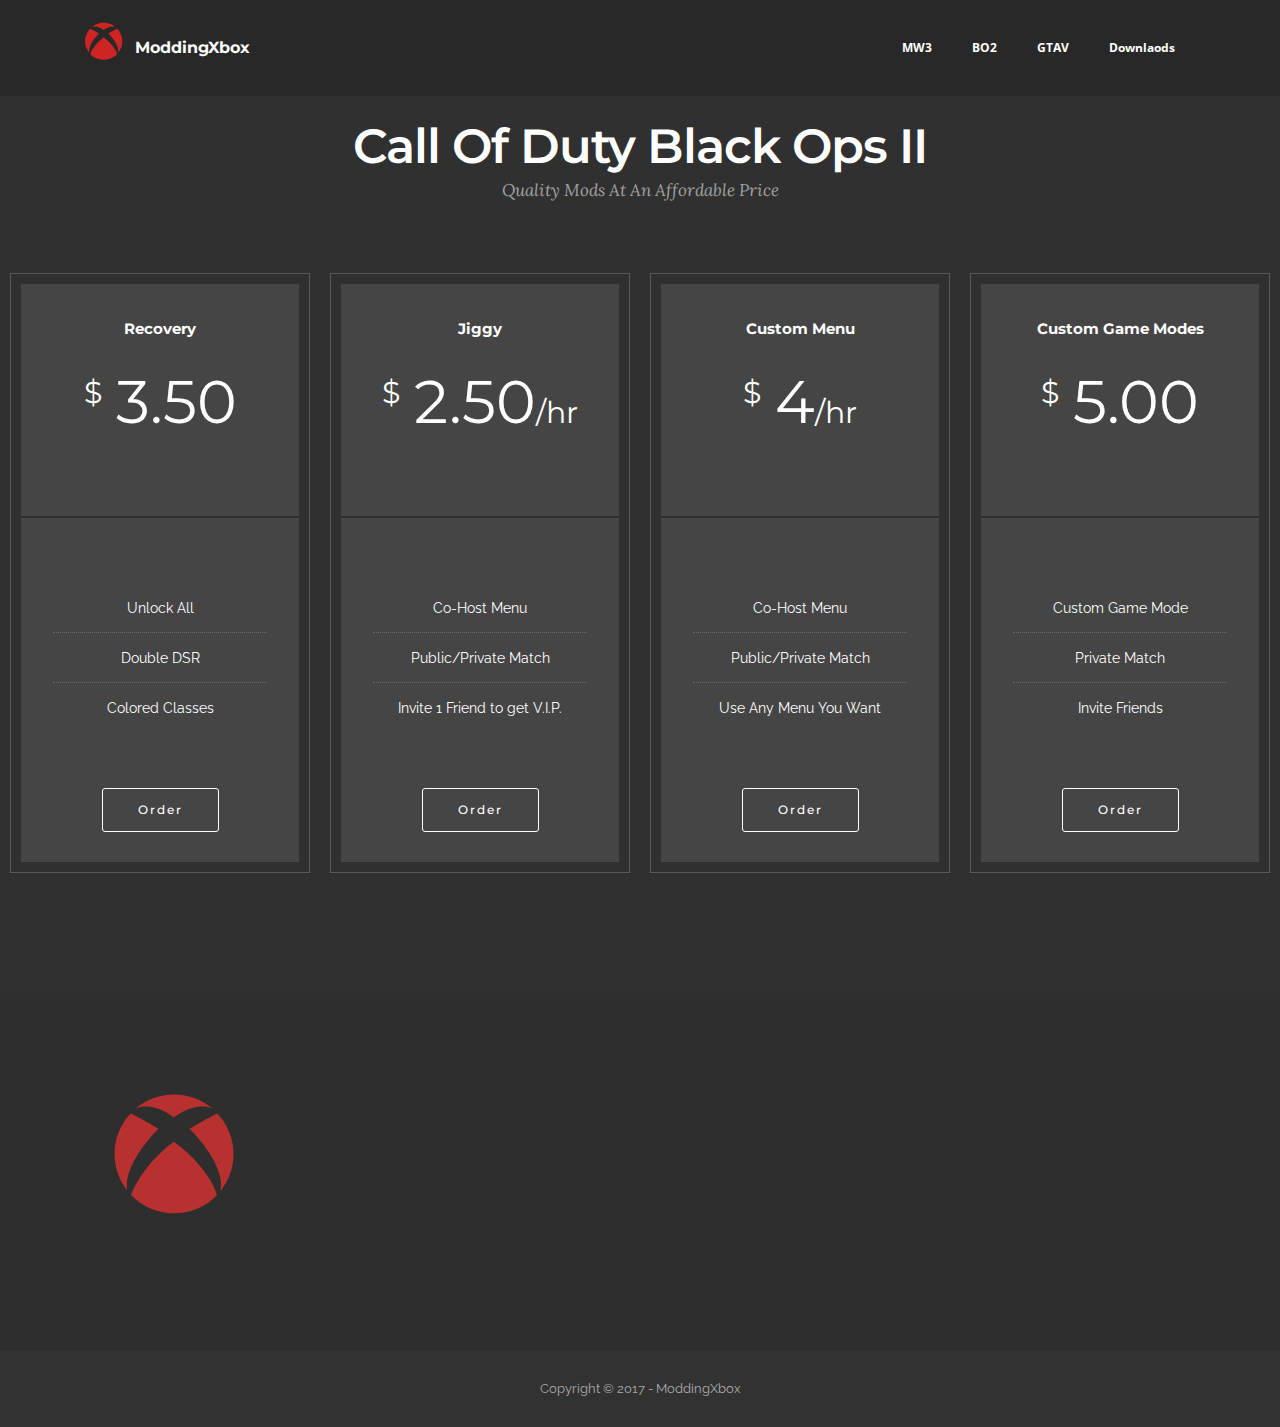
<file: page1.html>
<!DOCTYPE html>
<html>
<head>
  <!-- Site made with Mobirise Website Builder v4.3.4, https://mobirise.com -->
  <meta charset="UTF-8">
  <meta http-equiv="X-UA-Compatible" content="IE=edge">
  <meta name="generator" content="Mobirise v4.3.4, mobirise.com">
  <meta name="viewport" content="width=device-width, initial-scale=1">
  <link rel="shortcut icon" href="assets/images/mbr-favicon.png" type="image/x-icon">
  <meta name="description" content="Website Maker Description">
  <title>BO2</title>
  <link rel="stylesheet" href="https://fonts.googleapis.com/css?family=Montserrat:400,700">
  <link rel="stylesheet" href="https://fonts.googleapis.com/css?family=Raleway:100,100i,200,200i,300,300i,400,400i,500,500i,600,600i,700,700i,800,800i,900,900i">
  <link rel="stylesheet" href="https://fonts.googleapis.com/css?family=Lora:400,700,400italic,700italic&subset=latin">
  <link rel="stylesheet" href="assets/bootstrap-material-design-font/css/material.css">
  <link rel="stylesheet" href="assets/tether/tether.min.css">
  <link rel="stylesheet" href="assets/bootstrap/css/bootstrap.min.css">
  <link rel="stylesheet" href="assets/soundcloud-plugin/style.css">
  <link rel="stylesheet" href="assets/socicon/css/styles.css">
  <link rel="stylesheet" href="assets/dropdown/css/style.css">
  <link rel="stylesheet" href="assets/animate.css/animate.min.css">
  <link rel="stylesheet" href="assets/theme/css/style.css">
  <link rel="stylesheet" href="assets/mobirise/css/mbr-additional.css" type="text/css">
  
  
  
</head>
<body>
<section id="ext_menu-f" data-rv-view="18">

    <nav class="navbar navbar-dropdown navbar-fixed-top">
        <div class="container">

            <div class="mbr-table">
                <div class="mbr-table-cell">

                    <div class="navbar-brand">
                        <span class="navbar-logo"><span class="socicon socicon-xbox mbr-iconfont mbr-iconfont-menu" style="color: rgb(207, 37, 34);"></span></span>
                        <a class="navbar-caption" href="https://mobirise.com">ModdingXbox</a>
                    </div>

                </div>
                <div class="mbr-table-cell">

                    <button class="navbar-toggler pull-xs-right hidden-md-up" type="button" data-toggle="collapse" data-target="#exCollapsingNavbar">
                        <div class="hamburger-icon"></div>
                    </button>

                    <ul class="nav-dropdown collapse pull-xs-right nav navbar-nav navbar-toggleable-sm" id="exCollapsingNavbar"><li class="nav-item"><a class="nav-link link" href="page1.html">MW3</a></li><li class="nav-item"><a class="nav-link link" href="page1.html">BO2</a></li><li class="nav-item"><a class="nav-link link" href="index.html#pricing-table1-a">GTAV</a></li><li class="nav-item"><a class="nav-link link" href="page1.html">Downlaods</a></li></ul>
                    <button hidden="" class="navbar-toggler navbar-close" type="button" data-toggle="collapse" data-target="#exCollapsingNavbar">
                        <div class="close-icon"></div>
                    </button>

                </div>
            </div>

        </div>
    </nav>

</section>

<section class="engine"><a href="https://mobirise.co/a">web site builder</a></section><section class="mbr-section mbr-after-navbar" id="pricing-table1-o" data-rv-view="24" style="background-color: rgb(48, 48, 48); padding-top: 120px; padding-bottom: 120px;">

    

    <div class="mbr-section mbr-section__container mbr-section__container--middle">
      <div class="container">
          <div class="row">
              <div class="col-xs-12 text-xs-center">
                  <h3 class="mbr-section-title display-2">Call Of Duty Black Ops II</h3>
                  <small class="mbr-section-subtitle">Quality Mods At An Affordable Price</small>
              </div>
          </div>
      </div>
    </div>

    <div class="mbr-section mbr-section-nopadding mbr-price-table">
      <div class="row">
            <div class="col-xs-12  col-md-6 col-xl-3">
                <div class="mbr-plan card text-xs-center">
                    <div class="mbr-plan-header card-block">
                      
                      <div class="card-title">
                        <h3 class="mbr-plan-title">Recovery</h3>
                        <small class="mbr-plan-subtitle"></small>
                      </div>
                      <div class="card-text">
                          <div class="mbr-price">
                            <span class="mbr-price-value">$</span>
                            <span class="mbr-price-figure">3.50</span><small class="mbr-price-term"></small>
                          </div>
                          <small class="mbr-plan-price-desc"></small>
                      </div>
                    </div>
                    <div class="mbr-plan-body card-block">
                      <div class="mbr-plan-list"><ul class="list-group list-group-flush"><li class="list-group-item">Unlock All</li><li class="list-group-item">Double DSR</li><li class="list-group-item">Colored Classes</li></ul></div>
                      <div class="mbr-plan-btn"><a href="https://twitter.com/ModdingXbox" class="btn btn-white btn-white-outline">Order</a></div>
                    </div>
                </div>
            </div>
            <div class="col-xs-12  col-md-6 col-xl-3">
                <div class="mbr-plan card text-xs-center">
                    <div class="mbr-plan-header card-block">
                      
                      <div class="card-title">
                        <h3 class="mbr-plan-title">Jiggy</h3>
                        <small class="mbr-plan-subtitle"></small>
                      </div>
                      <div class="card-text">
                          <div class="mbr-price">
                            <span class="mbr-price-value">$</span>
                            <span class="mbr-price-figure">2.50</span><small class="mbr-price-term">/hr</small>
                          </div>
                          <small class="mbr-plan-price-desc"></small>
                      </div>
                    </div>
                    <div class="mbr-plan-body card-block">
                      <div class="mbr-plan-list"><ul class="list-group list-group-flush"><li class="list-group-item">Co-Host Menu</li><li class="list-group-item">Public/Private Match</li><li class="list-group-item">Invite 1 Friend to get V.I.P.</li></ul></div>
                      <div class="mbr-plan-btn"><a href="https://twitter.com/ModdingXbox" class="btn btn-white btn-white-outline">Order</a></div>
                    </div>
                </div>
            </div>
            <div class="col-xs-12  col-md-6 col-xl-3">
                <div class="mbr-plan card text-xs-center">
                    <div class="mbr-plan-header card-block">
                      
                      <div class="card-title">
                        <h3 class="mbr-plan-title">Custom Menu</h3>
                        <small class="mbr-plan-subtitle"></small>
                      </div>
                      <div class="card-text">
                          <div class="mbr-price">
                            <span class="mbr-price-value">$</span>
                            <span class="mbr-price-figure">4</span><small class="mbr-price-term">/hr</small>
                          </div>
                          <small class="mbr-plan-price-desc"></small>
                      </div>
                    </div>
                    <div class="mbr-plan-body card-block">
                      <div class="mbr-plan-list"><ul class="list-group list-group-flush"><li class="list-group-item">Co-Host Menu</li><li class="list-group-item">Public/Private Match</li><li class="list-group-item">Use Any Menu You Want</li></ul></div>
                      <div class="mbr-plan-btn"><a href="https://twitter.com/ModdingXbox" class="btn btn-white btn-white-outline">Order</a></div>
                    </div>
                </div>
            </div>
            <div class="col-xs-12  col-md-6 col-xl-3">
                <div class="mbr-plan card text-xs-center">
                    <div class="mbr-plan-header card-block">
                      
                      <div class="card-title">
                        <h3 class="mbr-plan-title">Custom Game Modes</h3>
                        <small class="mbr-plan-subtitle"></small>
                      </div>
                      <div class="card-text">
                          <div class="mbr-price">
                            <span class="mbr-price-value">$</span>
                            <span class="mbr-price-figure">5.00</span><small class="mbr-price-term"></small>
                          </div>
                          <small class="mbr-plan-price-desc"></small>
                      </div>
                    </div>
                    <div class="mbr-plan-body card-block">
                      <div class="mbr-plan-list"><ul class="list-group list-group-flush"><li class="list-group-item">Custom Game Mode</li><li class="list-group-item">Private Match</li><li class="list-group-item">Invite Friends</li></ul></div>
                      <div class="mbr-plan-btn"><a href="https://twitter.com/ModdingXbox" class="btn btn-white btn-white-outline">Order</a></div>
                    </div>
                </div>
            </div>
          </div>
    </div>

</section>

<section class="mbr-section mbr-section-md-padding mbr-footer footer1" id="contacts1-g" data-rv-view="20" style="background-color: rgb(46, 46, 46); padding-top: 90px; padding-bottom: 90px;">
    
    <div class="container">
        <div class="row">
            <div class="mbr-footer-content col-xs-12 col-md-3">
                <div><span class="socicon socicon-xbox mbr-iconfont mbr-iconfont-contacts1" style="color: rgb(184, 49, 47);"></span></div>
            </div>
            <div class="mbr-footer-content col-xs-12 col-md-3">
                <p><strong>Address</strong><br>On the Internet</p>
            </div>
            <div class="mbr-footer-content col-xs-12 col-md-3">
                <p><strong>Contact Info</strong><br>
Twitter: <a href="https://twitter.com/ModdingXbox">@ModdingXbox</a><br>
Email: Soon<br><br></p>
            </div>
            <div class="mbr-footer-content col-xs-12 col-md-3">
                <p><strong>Not Up Yet</strong><br>GTA V<br>MW3</p>
            </div>

        </div>
    </div>
</section>

<footer class="mbr-small-footer mbr-section mbr-section-nopadding" id="footer1-h" data-rv-view="22" style="background-color: rgb(50, 50, 50); padding-top: 1.75rem; padding-bottom: 1.75rem;">
    
    <div class="container text-xs-center">
        <p>Copyright © 2017 - ModdingXbox</p>
    </div>
</footer>


  <script src="assets/web/assets/jquery/jquery.min.js"></script>
  <script src="assets/tether/tether.min.js"></script>
  <script src="assets/bootstrap/js/bootstrap.min.js"></script>
  <script src="assets/viewport-checker/jquery.viewportchecker.js"></script>
  <script src="assets/dropdown/js/script.min.js"></script>
  <script src="assets/touch-swipe/jquery.touch-swipe.min.js"></script>
  <script src="assets/smooth-scroll/smooth-scroll.js"></script>
  <script src="assets/theme/js/script.js"></script>
  
  
  <input name="animation" type="hidden">
  </body>
</html>
</file>
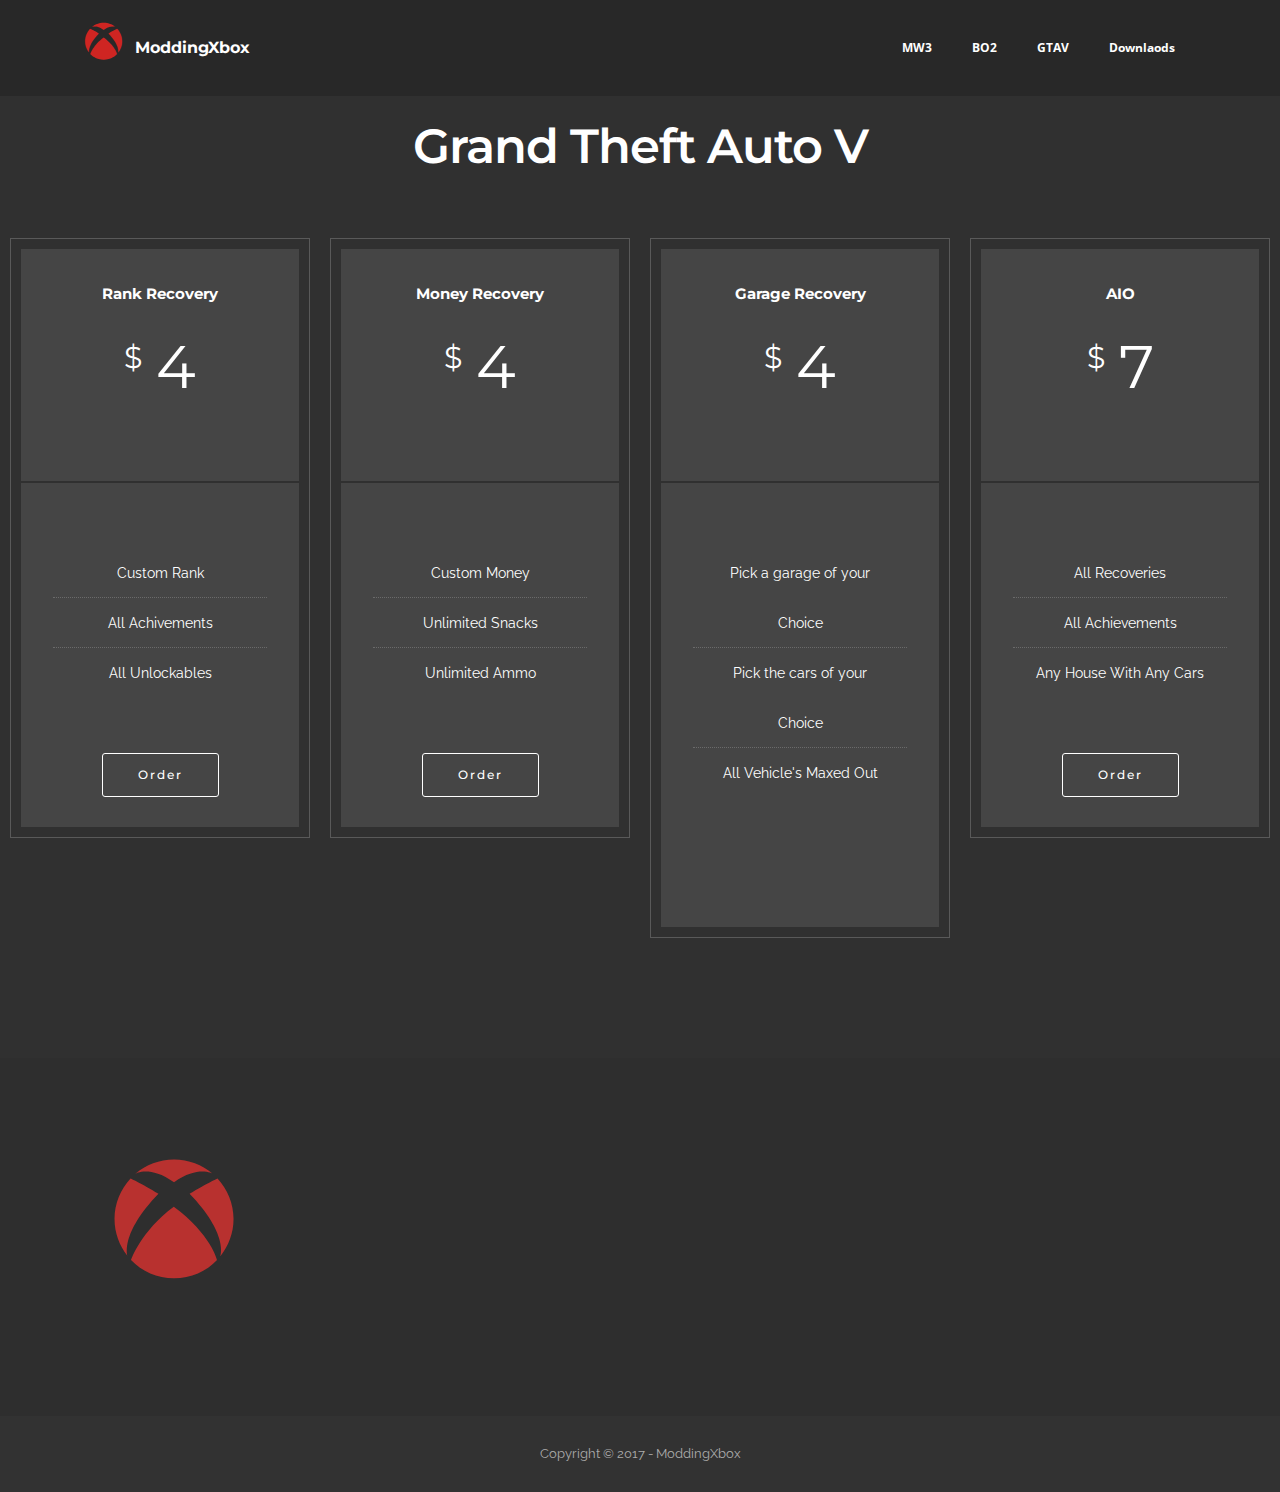
<file: page2.html>
<!DOCTYPE html>
<html>
<head>
  <!-- Site made with Mobirise Website Builder v4.3.4, https://mobirise.com -->
  <meta charset="UTF-8">
  <meta http-equiv="X-UA-Compatible" content="IE=edge">
  <meta name="generator" content="Mobirise v4.3.4, mobirise.com">
  <meta name="viewport" content="width=device-width, initial-scale=1">
  <link rel="shortcut icon" href="assets/images/mbr-favicon.png" type="image/x-icon">
  <meta name="description" content="Web Creator Description">
  <title>GTA V</title>
  <link rel="stylesheet" href="https://fonts.googleapis.com/css?family=Montserrat:400,700">
  <link rel="stylesheet" href="https://fonts.googleapis.com/css?family=Raleway:100,100i,200,200i,300,300i,400,400i,500,500i,600,600i,700,700i,800,800i,900,900i">
  <link rel="stylesheet" href="https://fonts.googleapis.com/css?family=Lora:400,700,400italic,700italic&subset=latin">
  <link rel="stylesheet" href="assets/bootstrap-material-design-font/css/material.css">
  <link rel="stylesheet" href="assets/tether/tether.min.css">
  <link rel="stylesheet" href="assets/bootstrap/css/bootstrap.min.css">
  <link rel="stylesheet" href="assets/soundcloud-plugin/style.css">
  <link rel="stylesheet" href="assets/socicon/css/styles.css">
  <link rel="stylesheet" href="assets/dropdown/css/style.css">
  <link rel="stylesheet" href="assets/animate.css/animate.min.css">
  <link rel="stylesheet" href="assets/theme/css/style.css">
  <link rel="stylesheet" href="assets/mobirise/css/mbr-additional.css" type="text/css">
  
  
  
</head>
<body>
<section id="ext_menu-i" data-rv-view="27">

    <nav class="navbar navbar-dropdown navbar-fixed-top">
        <div class="container">

            <div class="mbr-table">
                <div class="mbr-table-cell">

                    <div class="navbar-brand">
                        <span class="navbar-logo"><span class="socicon socicon-xbox mbr-iconfont mbr-iconfont-menu" style="color: rgb(207, 37, 34);"></span></span>
                        <a class="navbar-caption" href="https://mobirise.com">ModdingXbox</a>
                    </div>

                </div>
                <div class="mbr-table-cell">

                    <button class="navbar-toggler pull-xs-right hidden-md-up" type="button" data-toggle="collapse" data-target="#exCollapsingNavbar">
                        <div class="hamburger-icon"></div>
                    </button>

                    <ul class="nav-dropdown collapse pull-xs-right nav navbar-nav navbar-toggleable-sm" id="exCollapsingNavbar"><li class="nav-item"><a class="nav-link link" href="page1.html">MW3</a></li><li class="nav-item"><a class="nav-link link" href="page1.html">BO2</a></li><li class="nav-item"><a class="nav-link link" href="index.html#pricing-table1-a">GTAV</a></li><li class="nav-item"><a class="nav-link link" href="page1.html">Downlaods</a></li></ul>
                    <button hidden="" class="navbar-toggler navbar-close" type="button" data-toggle="collapse" data-target="#exCollapsingNavbar">
                        <div class="close-icon"></div>
                    </button>

                </div>
            </div>

        </div>
    </nav>

</section>

<section class="engine"><a href="https://mobirise.co/d">free web software</a></section><section class="mbr-section mbr-after-navbar" id="pricing-table1-q" data-rv-view="36" style="background-color: rgb(48, 48, 48); padding-top: 120px; padding-bottom: 120px;">

    

    <div class="mbr-section mbr-section__container mbr-section__container--middle">
      <div class="container">
          <div class="row">
              <div class="col-xs-12 text-xs-center">
                  <h3 class="mbr-section-title display-2">Grand Theft Auto V<br></h3>
                  
              </div>
          </div>
      </div>
    </div>

    <div class="mbr-section mbr-section-nopadding mbr-price-table">
      <div class="row">
            <div class="col-xs-12  col-md-6 col-xl-3">
                <div class="mbr-plan card text-xs-center">
                    <div class="mbr-plan-header card-block">
                      
                      <div class="card-title">
                        <h3 class="mbr-plan-title">Rank Recovery</h3>
                        <small class="mbr-plan-subtitle"></small>
                      </div>
                      <div class="card-text">
                          <div class="mbr-price">
                            <span class="mbr-price-value">$</span>
                            <span class="mbr-price-figure">4</span><small class="mbr-price-term"></small>
                          </div>
                          <small class="mbr-plan-price-desc"></small>
                      </div>
                    </div>
                    <div class="mbr-plan-body card-block">
                      <div class="mbr-plan-list"><ul class="list-group list-group-flush"><li class="list-group-item">Custom Rank</li><li class="list-group-item">All Achivements</li><li class="list-group-item">All Unlockables</li></ul></div>
                      <div class="mbr-plan-btn"><a href="https://twitter.com/ModdingXbox" class="btn btn-white btn-white-outline">Order</a></div>
                    </div>
                </div>
            </div>
            <div class="col-xs-12  col-md-6 col-xl-3">
                <div class="mbr-plan card text-xs-center">
                    <div class="mbr-plan-header card-block">
                      
                      <div class="card-title">
                        <h3 class="mbr-plan-title">Money Recovery</h3>
                        <small class="mbr-plan-subtitle"></small>
                      </div>
                      <div class="card-text">
                          <div class="mbr-price">
                            <span class="mbr-price-value">$</span>
                            <span class="mbr-price-figure">4</span><small class="mbr-price-term"></small>
                          </div>
                          <small class="mbr-plan-price-desc"></small>
                      </div>
                    </div>
                    <div class="mbr-plan-body card-block">
                      <div class="mbr-plan-list"><ul class="list-group list-group-flush"><li class="list-group-item">Custom Money</li><li class="list-group-item">Unlimited Snacks</li><li class="list-group-item">Unlimited Ammo</li></ul></div>
                      <div class="mbr-plan-btn"><a href="https://twitter.com/ModdingXbox" class="btn btn-white btn-white-outline">Order</a></div>
                    </div>
                </div>
            </div>
            <div class="col-xs-12  col-md-6 col-xl-3">
                <div class="mbr-plan card text-xs-center">
                    <div class="mbr-plan-header card-block">
                      
                      <div class="card-title">
                        <h3 class="mbr-plan-title">Garage Recovery</h3>
                        <small class="mbr-plan-subtitle"></small>
                      </div>
                      <div class="card-text">
                          <div class="mbr-price">
                            <span class="mbr-price-value">$</span>
                            <span class="mbr-price-figure">4</span><small class="mbr-price-term"></small>
                          </div>
                          <small class="mbr-plan-price-desc"></small>
                      </div>
                    </div>
                    <div class="mbr-plan-body card-block">
                      <div class="mbr-plan-list"><ul class="list-group list-group-flush"><li class="list-group-item">Pick a garage of your Choice</li><li class="list-group-item">Pick the cars of your Choice</li><li class="list-group-item">All Vehicle's Maxed Out</li></ul></div>
                      <div class="mbr-plan-btn"><a href="https://twitter.com/ModdingXbox" class="btn btn-white btn-white-outline">Order</a></div>
                    </div>
                </div>
            </div>
            <div class="col-xs-12  col-md-6 col-xl-3">
                <div class="mbr-plan card text-xs-center">
                    <div class="mbr-plan-header card-block">
                      
                      <div class="card-title">
                        <h3 class="mbr-plan-title">AIO</h3>
                        <small class="mbr-plan-subtitle"></small>
                      </div>
                      <div class="card-text">
                          <div class="mbr-price">
                            <span class="mbr-price-value">$</span>
                            <span class="mbr-price-figure">7</span><small class="mbr-price-term"></small>
                          </div>
                          <small class="mbr-plan-price-desc"></small>
                      </div>
                    </div>
                    <div class="mbr-plan-body card-block">
                      <div class="mbr-plan-list"><ul class="list-group list-group-flush"><li class="list-group-item">All Recoveries</li><li class="list-group-item">All Achievements</li><li class="list-group-item">Any House With Any Cars</li></ul></div>
                      <div class="mbr-plan-btn"><a href="https://twitter.com/ModdingXbox" class="btn btn-white btn-white-outline">Order</a></div>
                    </div>
                </div>
            </div>
          </div>
    </div>

</section>

<section class="mbr-section mbr-section-md-padding mbr-footer footer1" id="contacts1-j" data-rv-view="29" style="background-color: rgb(46, 46, 46); padding-top: 90px; padding-bottom: 90px;">
    
    <div class="container">
        <div class="row">
            <div class="mbr-footer-content col-xs-12 col-md-3">
                <div><span class="socicon socicon-xbox mbr-iconfont mbr-iconfont-contacts1" style="color: rgb(184, 49, 47);"></span></div>
            </div>
            <div class="mbr-footer-content col-xs-12 col-md-3">
                <p><strong>Address</strong><br>On the Internet</p>
            </div>
            <div class="mbr-footer-content col-xs-12 col-md-3">
                <p><strong>Contact Info</strong><br>
Twitter: <a href="https://twitter.com/ModdingXbox">@ModdingXbox</a><br>
Email: Soon<br><br></p>
            </div>
            <div class="mbr-footer-content col-xs-12 col-md-3">
                <p><strong>Not Up Yet</strong><br>GTA V<br>MW3</p>
            </div>

        </div>
    </div>
</section>

<footer class="mbr-small-footer mbr-section mbr-section-nopadding" id="footer1-k" data-rv-view="31" style="background-color: rgb(50, 50, 50); padding-top: 1.75rem; padding-bottom: 1.75rem;">
    
    <div class="container text-xs-center">
        <p>Copyright © 2017 - ModdingXbox</p>
    </div>
</footer>


  <script src="assets/web/assets/jquery/jquery.min.js"></script>
  <script src="assets/tether/tether.min.js"></script>
  <script src="assets/bootstrap/js/bootstrap.min.js"></script>
  <script src="assets/viewport-checker/jquery.viewportchecker.js"></script>
  <script src="assets/dropdown/js/script.min.js"></script>
  <script src="assets/touch-swipe/jquery.touch-swipe.min.js"></script>
  <script src="assets/smooth-scroll/smooth-scroll.js"></script>
  <script src="assets/theme/js/script.js"></script>
  
  
  <input name="animation" type="hidden">
  </body>
</html>
</file>
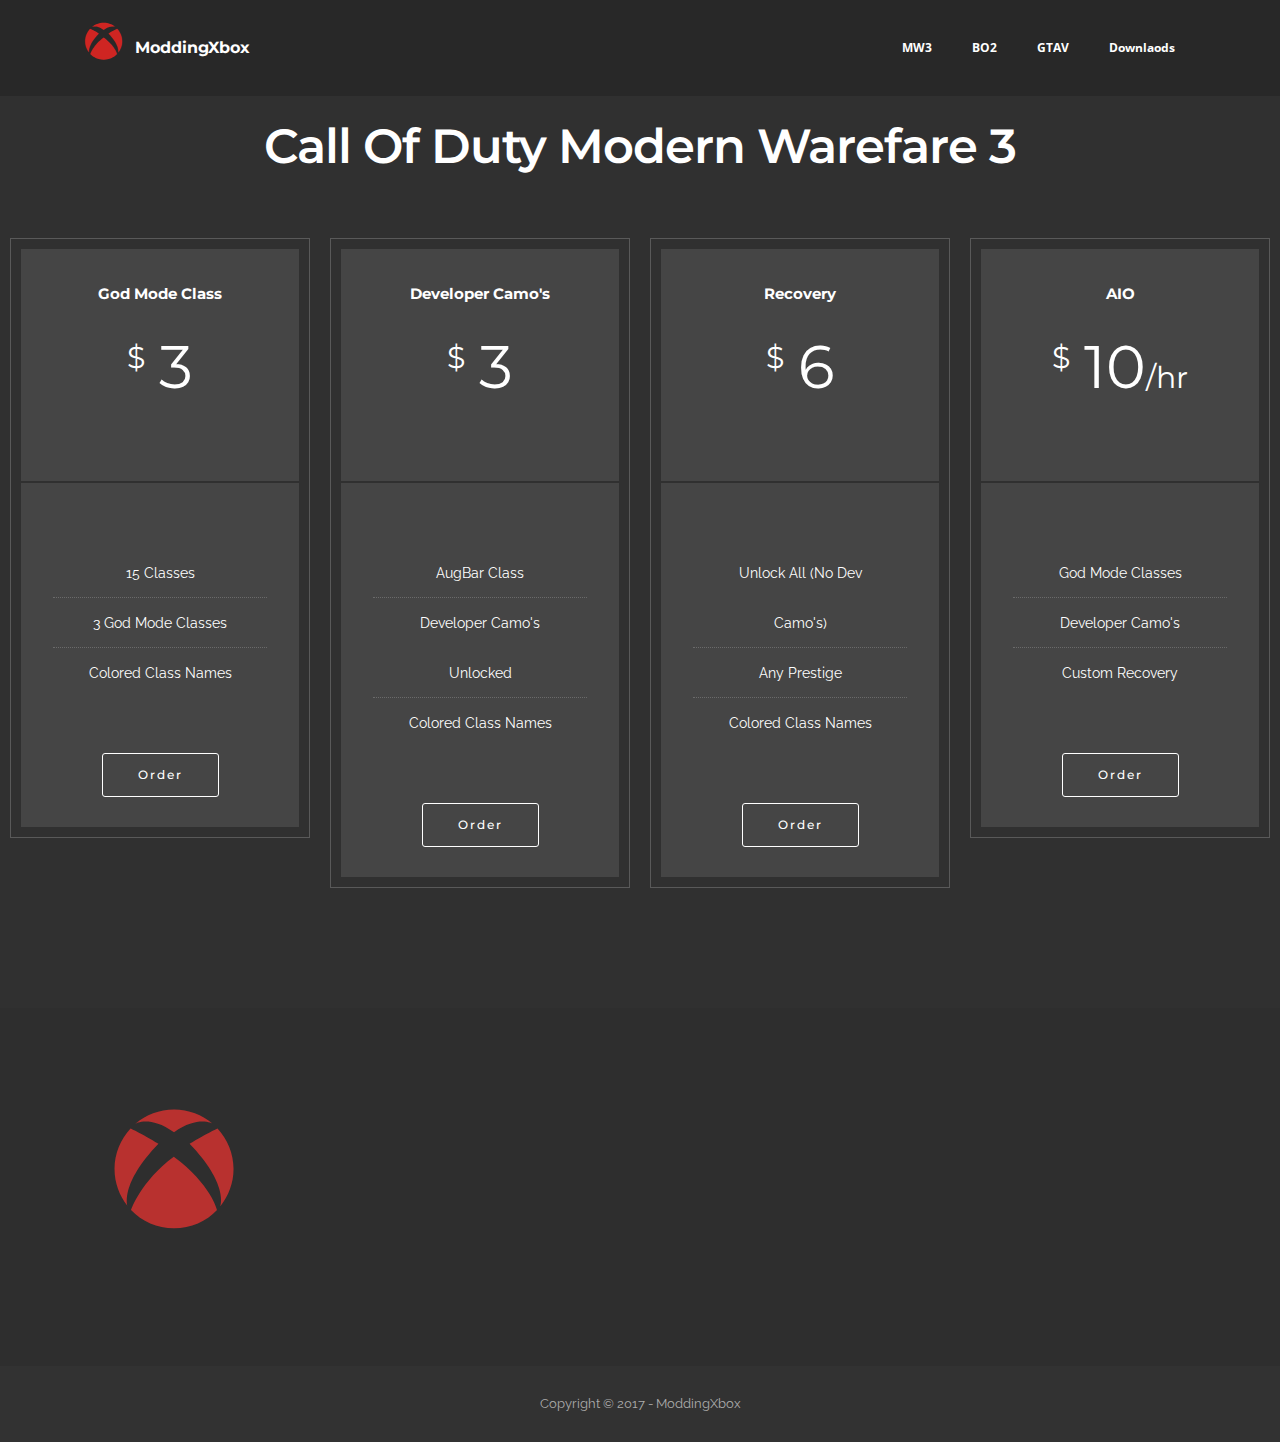
<file: page3.html>
<!DOCTYPE html>
<html>
<head>
  <!-- Site made with Mobirise Website Builder v4.3.4, https://mobirise.com -->
  <meta charset="UTF-8">
  <meta http-equiv="X-UA-Compatible" content="IE=edge">
  <meta name="generator" content="Mobirise v4.3.4, mobirise.com">
  <meta name="viewport" content="width=device-width, initial-scale=1">
  <link rel="shortcut icon" href="assets/images/mbr-favicon.png" type="image/x-icon">
  <meta name="description" content="Site Builder Description">
  <title>MW3</title>
  <link rel="stylesheet" href="https://fonts.googleapis.com/css?family=Montserrat:400,700">
  <link rel="stylesheet" href="https://fonts.googleapis.com/css?family=Raleway:100,100i,200,200i,300,300i,400,400i,500,500i,600,600i,700,700i,800,800i,900,900i">
  <link rel="stylesheet" href="https://fonts.googleapis.com/css?family=Lora:400,700,400italic,700italic&subset=latin">
  <link rel="stylesheet" href="assets/bootstrap-material-design-font/css/material.css">
  <link rel="stylesheet" href="assets/tether/tether.min.css">
  <link rel="stylesheet" href="assets/bootstrap/css/bootstrap.min.css">
  <link rel="stylesheet" href="assets/soundcloud-plugin/style.css">
  <link rel="stylesheet" href="assets/socicon/css/styles.css">
  <link rel="stylesheet" href="assets/dropdown/css/style.css">
  <link rel="stylesheet" href="assets/animate.css/animate.min.css">
  <link rel="stylesheet" href="assets/theme/css/style.css">
  <link rel="stylesheet" href="assets/mobirise/css/mbr-additional.css" type="text/css">
  
  
  
</head>
<body>
<section id="ext_menu-l" data-rv-view="15">

    <nav class="navbar navbar-dropdown navbar-fixed-top">
        <div class="container">

            <div class="mbr-table">
                <div class="mbr-table-cell">

                    <div class="navbar-brand">
                        <span class="navbar-logo"><span class="socicon socicon-xbox mbr-iconfont mbr-iconfont-menu" style="color: rgb(207, 37, 34);"></span></span>
                        <a class="navbar-caption" href="https://mobirise.com">ModdingXbox</a>
                    </div>

                </div>
                <div class="mbr-table-cell">

                    <button class="navbar-toggler pull-xs-right hidden-md-up" type="button" data-toggle="collapse" data-target="#exCollapsingNavbar">
                        <div class="hamburger-icon"></div>
                    </button>

                    <ul class="nav-dropdown collapse pull-xs-right nav navbar-nav navbar-toggleable-sm" id="exCollapsingNavbar"><li class="nav-item"><a class="nav-link link" href="page1.html">MW3</a></li><li class="nav-item"><a class="nav-link link" href="page1.html">BO2</a></li><li class="nav-item"><a class="nav-link link" href="index.html#pricing-table1-a">GTAV</a></li><li class="nav-item"><a class="nav-link link" href="page1.html">Downlaods</a></li></ul>
                    <button hidden="" class="navbar-toggler navbar-close" type="button" data-toggle="collapse" data-target="#exCollapsingNavbar">
                        <div class="close-icon"></div>
                    </button>

                </div>
            </div>

        </div>
    </nav>

</section>

<section class="engine"><a href="https://mobirise.co/l">free bootstrap theme</a></section><section class="mbr-section mbr-after-navbar" id="pricing-table1-r" data-rv-view="39" style="background-color: rgb(48, 48, 48); padding-top: 120px; padding-bottom: 120px;">

    

    <div class="mbr-section mbr-section__container mbr-section__container--middle">
      <div class="container">
          <div class="row">
              <div class="col-xs-12 text-xs-center">
                  <h3 class="mbr-section-title display-2">Call Of Duty Modern Warefare 3</h3>
                  
              </div>
          </div>
      </div>
    </div>

    <div class="mbr-section mbr-section-nopadding mbr-price-table">
      <div class="row">
            <div class="col-xs-12  col-md-6 col-xl-3">
                <div class="mbr-plan card text-xs-center">
                    <div class="mbr-plan-header card-block">
                      
                      <div class="card-title">
                        <h3 class="mbr-plan-title">God Mode Class</h3>
                        <small class="mbr-plan-subtitle"></small>
                      </div>
                      <div class="card-text">
                          <div class="mbr-price">
                            <span class="mbr-price-value">$</span>
                            <span class="mbr-price-figure">3</span><small class="mbr-price-term"></small>
                          </div>
                          <small class="mbr-plan-price-desc"></small>
                      </div>
                    </div>
                    <div class="mbr-plan-body card-block">
                      <div class="mbr-plan-list"><ul class="list-group list-group-flush"><li class="list-group-item">15 Classes</li><li class="list-group-item">3 God Mode Classes</li><li class="list-group-item">Colored Class Names</li></ul></div>
                      <div class="mbr-plan-btn"><a href="https://twitter.com/ModdingXbox" class="btn btn-white btn-white-outline">Order</a></div>
                    </div>
                </div>
            </div>
            <div class="col-xs-12  col-md-6 col-xl-3">
                <div class="mbr-plan card text-xs-center">
                    <div class="mbr-plan-header card-block">
                      
                      <div class="card-title">
                        <h3 class="mbr-plan-title">Developer Camo's</h3>
                        <small class="mbr-plan-subtitle"></small>
                      </div>
                      <div class="card-text">
                          <div class="mbr-price">
                            <span class="mbr-price-value">$</span>
                            <span class="mbr-price-figure">3</span><small class="mbr-price-term"></small>
                          </div>
                          <small class="mbr-plan-price-desc"></small>
                      </div>
                    </div>
                    <div class="mbr-plan-body card-block">
                      <div class="mbr-plan-list"><ul class="list-group list-group-flush"><li class="list-group-item">AugBar Class</li><li class="list-group-item">Developer Camo's Unlocked</li><li class="list-group-item">Colored Class Names</li></ul></div>
                      <div class="mbr-plan-btn"><a href="https://twitter.com/ModdingXbox" class="btn btn-white btn-white-outline">Order</a></div>
                    </div>
                </div>
            </div>
            <div class="col-xs-12  col-md-6 col-xl-3">
                <div class="mbr-plan card text-xs-center">
                    <div class="mbr-plan-header card-block">
                      
                      <div class="card-title">
                        <h3 class="mbr-plan-title">Recovery</h3>
                        <small class="mbr-plan-subtitle"></small>
                      </div>
                      <div class="card-text">
                          <div class="mbr-price">
                            <span class="mbr-price-value">$</span>
                            <span class="mbr-price-figure">6</span><small class="mbr-price-term"></small>
                          </div>
                          <small class="mbr-plan-price-desc"></small>
                      </div>
                    </div>
                    <div class="mbr-plan-body card-block">
                      <div class="mbr-plan-list"><ul class="list-group list-group-flush"><li class="list-group-item">Unlock All (No Dev Camo's)</li><li class="list-group-item">Any Prestige</li><li class="list-group-item">Colored Class Names</li></ul></div>
                      <div class="mbr-plan-btn"><a href="https://twitter.com/ModdingXbox" class="btn btn-white btn-white-outline">Order</a></div>
                    </div>
                </div>
            </div>
            <div class="col-xs-12  col-md-6 col-xl-3">
                <div class="mbr-plan card text-xs-center">
                    <div class="mbr-plan-header card-block">
                      
                      <div class="card-title">
                        <h3 class="mbr-plan-title">AIO</h3>
                        <small class="mbr-plan-subtitle"></small>
                      </div>
                      <div class="card-text">
                          <div class="mbr-price">
                            <span class="mbr-price-value">$</span>
                            <span class="mbr-price-figure">10</span><small class="mbr-price-term">/hr</small>
                          </div>
                          <small class="mbr-plan-price-desc"></small>
                      </div>
                    </div>
                    <div class="mbr-plan-body card-block">
                      <div class="mbr-plan-list"><ul class="list-group list-group-flush"><li class="list-group-item">God Mode Classes</li><li class="list-group-item">Developer Camo's</li><li class="list-group-item">Custom Recovery</li></ul></div>
                      <div class="mbr-plan-btn"><a href="https://twitter.com/ModdingXbox" class="btn btn-white btn-white-outline">Order</a></div>
                    </div>
                </div>
            </div>
          </div>
    </div>

</section>

<section class="mbr-section mbr-section-md-padding mbr-footer footer1" id="contacts1-m" data-rv-view="16" style="background-color: rgb(46, 46, 46); padding-top: 90px; padding-bottom: 90px;">
    
    <div class="container">
        <div class="row">
            <div class="mbr-footer-content col-xs-12 col-md-3">
                <div><span class="socicon socicon-xbox mbr-iconfont mbr-iconfont-contacts1" style="color: rgb(184, 49, 47);"></span></div>
            </div>
            <div class="mbr-footer-content col-xs-12 col-md-3">
                <p><strong>Address</strong><br>On the Internet</p>
            </div>
            <div class="mbr-footer-content col-xs-12 col-md-3">
                <p><strong>Contact Info</strong><br>
Twitter: <a href="https://twitter.com/ModdingXbox">@ModdingXbox</a><br>
Email: Soon<br><br></p>
            </div>
            <div class="mbr-footer-content col-xs-12 col-md-3">
                <p><strong>Not Up Yet</strong><br>GTA V<br>MW3</p>
            </div>

        </div>
    </div>
</section>

<footer class="mbr-small-footer mbr-section mbr-section-nopadding" id="footer1-n" data-rv-view="17" style="background-color: rgb(50, 50, 50); padding-top: 1.75rem; padding-bottom: 1.75rem;">
    
    <div class="container text-xs-center">
        <p>Copyright © 2017 - ModdingXbox</p>
    </div>
</footer>


  <script src="assets/web/assets/jquery/jquery.min.js"></script>
  <script src="assets/tether/tether.min.js"></script>
  <script src="assets/bootstrap/js/bootstrap.min.js"></script>
  <script src="assets/viewport-checker/jquery.viewportchecker.js"></script>
  <script src="assets/dropdown/js/script.min.js"></script>
  <script src="assets/touch-swipe/jquery.touch-swipe.min.js"></script>
  <script src="assets/smooth-scroll/smooth-scroll.js"></script>
  <script src="assets/theme/js/script.js"></script>
  
  
  <input name="animation" type="hidden">
  </body>
</html>
</file>
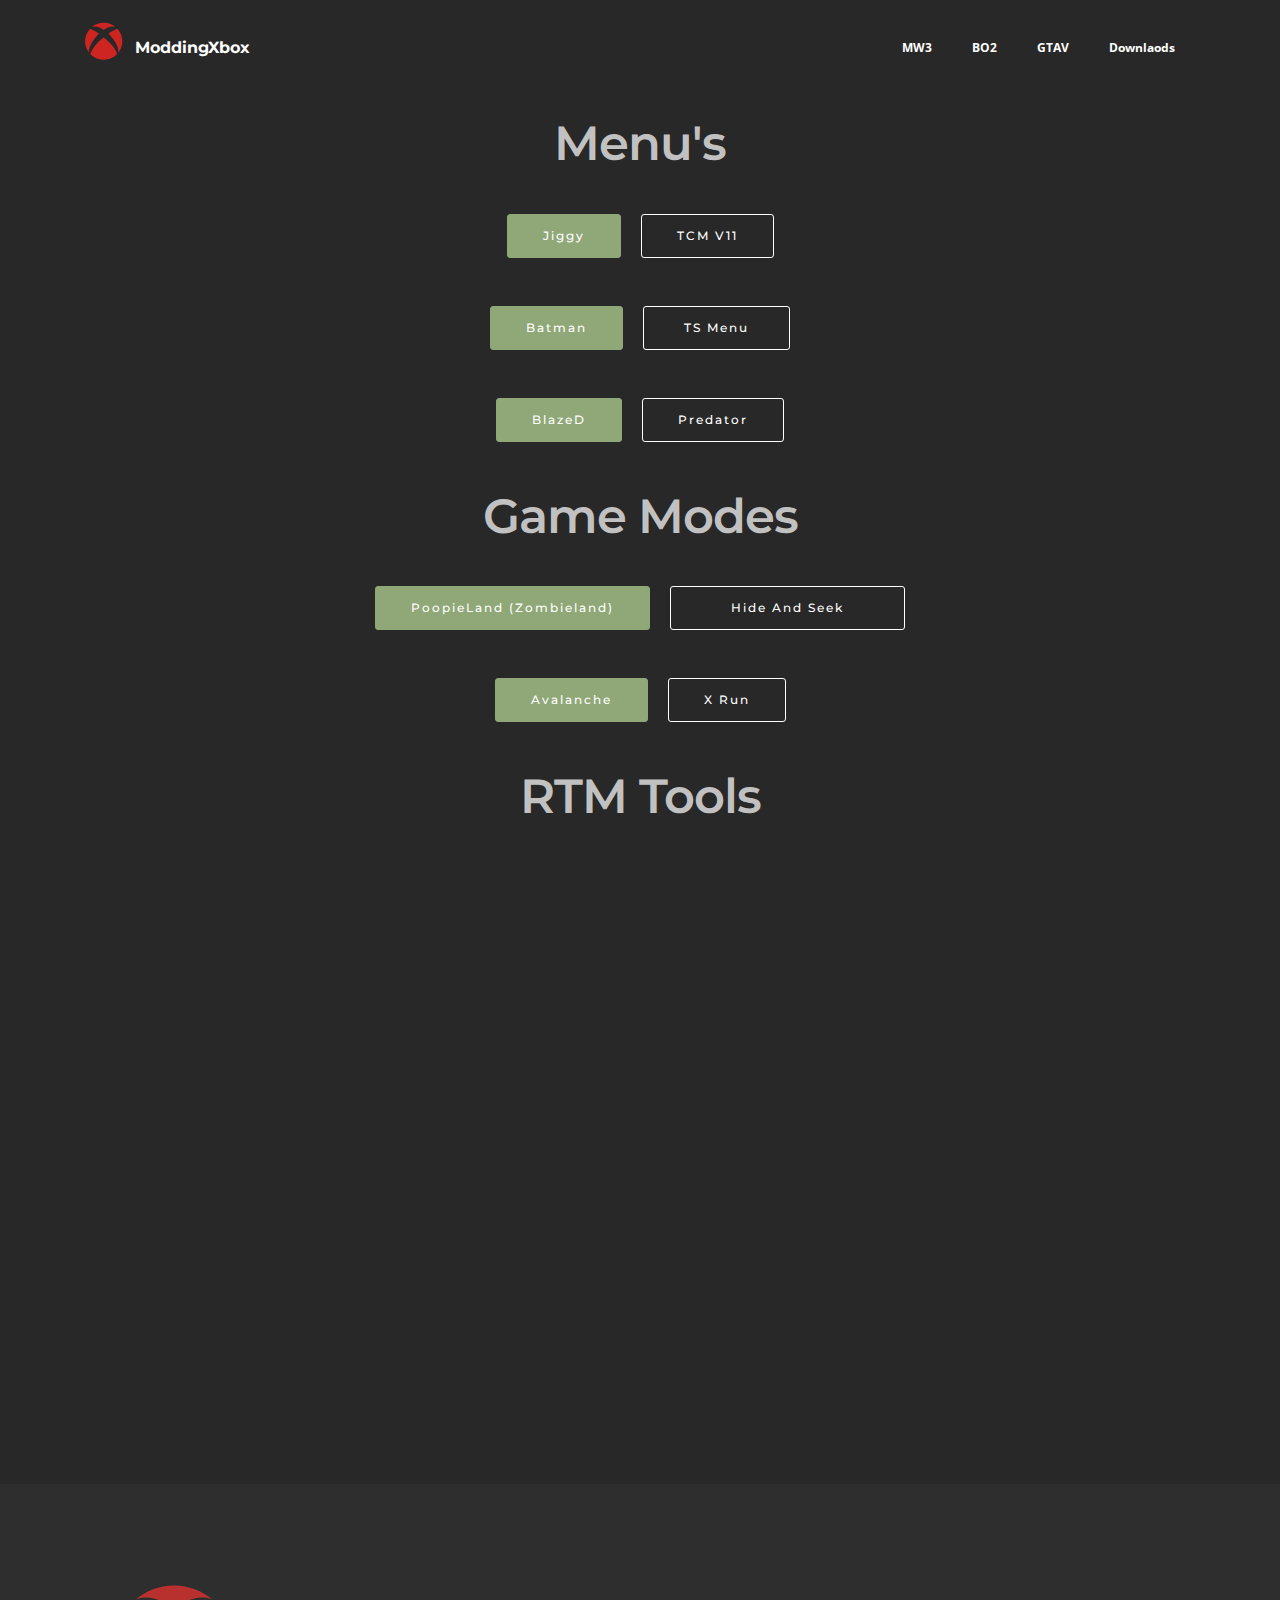
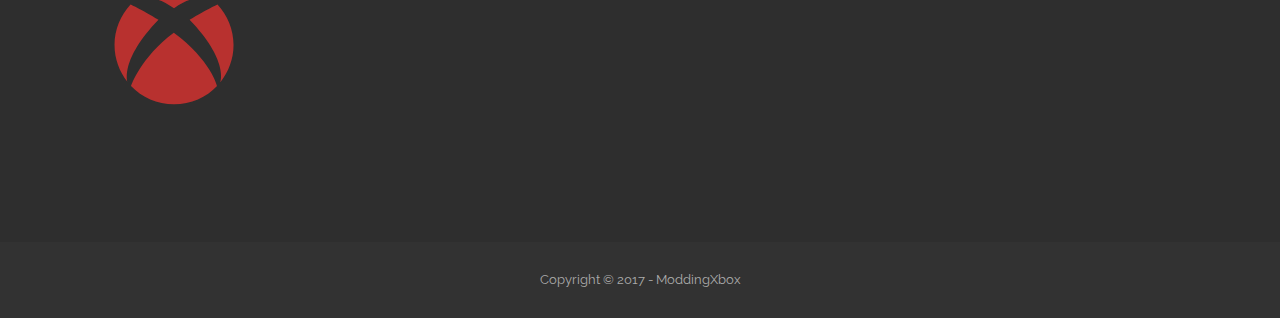
<file: page4.html>
<!DOCTYPE html>
<html>
<head>
  <!-- Site made with Mobirise Website Builder v4.3.4, https://mobirise.com -->
  <meta charset="UTF-8">
  <meta http-equiv="X-UA-Compatible" content="IE=edge">
  <meta name="generator" content="Mobirise v4.3.4, mobirise.com">
  <meta name="viewport" content="width=device-width, initial-scale=1">
  <link rel="shortcut icon" href="assets/images/mbr-favicon.png" type="image/x-icon">
  <meta name="description" content="Website Creator Description">
  <title>Downloads</title>
  <link rel="stylesheet" href="https://fonts.googleapis.com/css?family=Montserrat:400,700">
  <link rel="stylesheet" href="https://fonts.googleapis.com/css?family=Raleway:100,100i,200,200i,300,300i,400,400i,500,500i,600,600i,700,700i,800,800i,900,900i">
  <link rel="stylesheet" href="https://fonts.googleapis.com/css?family=Lora:400,700,400italic,700italic&subset=latin">
  <link rel="stylesheet" href="assets/bootstrap-material-design-font/css/material.css">
  <link rel="stylesheet" href="assets/tether/tether.min.css">
  <link rel="stylesheet" href="assets/bootstrap/css/bootstrap.min.css">
  <link rel="stylesheet" href="assets/soundcloud-plugin/style.css">
  <link rel="stylesheet" href="assets/socicon/css/styles.css">
  <link rel="stylesheet" href="assets/dropdown/css/style.css">
  <link rel="stylesheet" href="assets/animate.css/animate.min.css">
  <link rel="stylesheet" href="assets/theme/css/style.css">
  <link rel="stylesheet" href="assets/mobirise/css/mbr-additional.css" type="text/css">
  
  
  
</head>
<body>
<section id="ext_menu-w" data-rv-view="59">

    <nav class="navbar navbar-dropdown navbar-fixed-top">
        <div class="container">

            <div class="mbr-table">
                <div class="mbr-table-cell">

                    <div class="navbar-brand">
                        <span class="navbar-logo"><span class="socicon socicon-xbox mbr-iconfont mbr-iconfont-menu" style="color: rgb(207, 37, 34);"></span></span>
                        <a class="navbar-caption" href="https://mobirise.com">ModdingXbox</a>
                    </div>

                </div>
                <div class="mbr-table-cell">

                    <button class="navbar-toggler pull-xs-right hidden-md-up" type="button" data-toggle="collapse" data-target="#exCollapsingNavbar">
                        <div class="hamburger-icon"></div>
                    </button>

                    <ul class="nav-dropdown collapse pull-xs-right nav navbar-nav navbar-toggleable-sm" id="exCollapsingNavbar"><li class="nav-item"><a class="nav-link link" href="page1.html">MW3</a></li><li class="nav-item"><a class="nav-link link" href="page1.html">BO2</a></li><li class="nav-item"><a class="nav-link link" href="index.html#pricing-table1-a">GTAV</a></li><li class="nav-item"><a class="nav-link link" href="page1.html">Downlaods</a></li></ul>
                    <button hidden="" class="navbar-toggler navbar-close" type="button" data-toggle="collapse" data-target="#exCollapsingNavbar">
                        <div class="close-icon"></div>
                    </button>

                </div>
            </div>

        </div>
    </nav>

</section>

<section class="engine"><a href="https://mobirise.co/l">free bootstrap theme</a></section><section class="mbr-section mbr-section__container article mbr-after-navbar" id="header3-z" data-rv-view="62" style="background-color: rgb(40, 40, 40); padding-top: 20px; padding-bottom: 20px;">
    <div class="container">
        <div class="row">
            <div class="col-xs-12">
                <h3 class="mbr-section-title display-2">Title with Solid Background Color</h3>
                <small class="mbr-section-subtitle"></small>
            </div>
        </div>
    </div>
</section>

<section class="mbr-section mbr-section__container article" id="header3-10" data-rv-view="64" style="background-color: rgb(40, 40, 40); padding-top: 20px; padding-bottom: 20px;">
    <div class="container">
        <div class="row">
            <div class="col-xs-12">
                <h3 class="mbr-section-title display-2">Menu's</h3>
                <small class="mbr-section-subtitle"></small>
            </div>
        </div>
    </div>
</section>

<section class="mbr-section mbr-section__container" id="buttons1-13" data-rv-view="70" style="background-color: rgb(40, 40, 40); padding-top: 20px; padding-bottom: 20px;">

    <div class="container">
        <div class="row">
            <div class="col-xs-12">
                <div class="text-xs-center"><a class="btn btn-success" href="https://mobirise.com/mobirise-free-win.zip">Jiggy</a> <a class="btn btn-white-outline btn-white" href="https://mobirise.com/mobirise-free-mac.zip">TCM V11</a></div>
            </div>
        </div>
    </div>

</section>

<section class="mbr-section mbr-section__container" id="buttons1-16" data-rv-view="76" style="background-color: rgb(40, 40, 40); padding-top: 20px; padding-bottom: 20px;">

    <div class="container">
        <div class="row">
            <div class="col-xs-12">
                <div class="text-xs-center"><a class="btn btn-success" href="https://mobirise.com/mobirise-free-win.zip">Batman</a> <a class="btn btn-white-outline btn-white" href="https://mobirise.com/mobirise-free-mac.zip">&nbsp;TS Menu&nbsp;</a></div>
            </div>
        </div>
    </div>

</section>

<section class="mbr-section mbr-section__container" id="buttons1-1b" data-rv-view="86" style="background-color: rgb(40, 40, 40); padding-top: 20px; padding-bottom: 20px;">

    <div class="container">
        <div class="row">
            <div class="col-xs-12">
                <div class="text-xs-center"><a class="btn btn-success" href="https://mobirise.com/mobirise-free-win.zip">BlazeD</a> <a class="btn btn-white-outline btn-white" href="https://mobirise.com/mobirise-free-mac.zip">Predator</a></div>
            </div>
        </div>
    </div>

</section>

<section class="mbr-section mbr-section__container article" id="header3-18" data-rv-view="80" style="background-color: rgb(40, 40, 40); padding-top: 20px; padding-bottom: 20px;">
    <div class="container">
        <div class="row">
            <div class="col-xs-12">
                <h3 class="mbr-section-title display-2">Game Modes</h3>
                <small class="mbr-section-subtitle"></small>
            </div>
        </div>
    </div>
</section>

<section class="mbr-section mbr-section__container" id="buttons1-19" data-rv-view="82" style="background-color: rgb(40, 40, 40); padding-top: 20px; padding-bottom: 20px;">

    <div class="container">
        <div class="row">
            <div class="col-xs-12">
                <div class="text-xs-center"><a class="btn btn-success" href="https://mobirise.com/mobirise-free-win.zip">PoopieLand (Zombieland)</a> <a class="btn btn-white-outline btn-white" href="https://mobirise.com/mobirise-free-mac.zip">&nbsp; &nbsp; &nbsp;Hide And Seek &nbsp; &nbsp;&nbsp;</a></div>
            </div>
        </div>
    </div>

</section>

<section class="mbr-section mbr-section__container" id="buttons1-1a" data-rv-view="84" style="background-color: rgb(40, 40, 40); padding-top: 20px; padding-bottom: 20px;">

    <div class="container">
        <div class="row">
            <div class="col-xs-12">
                <div class="text-xs-center"><a class="btn btn-success" href="https://mobirise.com/mobirise-free-win.zip">Avalanche</a> <a class="btn btn-white-outline btn-white" href="https://mobirise.com/mobirise-free-mac.zip">X Run</a></div>
            </div>
        </div>
    </div>

</section>

<section class="mbr-section mbr-section__container article" id="header3-11" data-rv-view="66" style="background-color: rgb(40, 40, 40); padding-top: 20px; padding-bottom: 20px;">
    <div class="container">
        <div class="row">
            <div class="col-xs-12">
                <h3 class="mbr-section-title display-2">RTM Tools</h3>
                <small class="mbr-section-subtitle"></small>
            </div>
        </div>
    </div>
</section>

<section class="mbr-section mbr-section__container" id="buttons1-14" data-rv-view="72" style="background-color: rgb(40, 40, 40); padding-top: 20px; padding-bottom: 20px;">

    <div class="container">
        <div class="row">
            <div class="col-xs-12">
                <div class="text-xs-center"><a class="btn btn-success" href="https://mobirise.com/mobirise-free-win.zip">Ghost Camo</a> <a class="btn btn-white-outline btn-white" href="https://mobirise.com/mobirise-free-mac.zip">RGHC Tool</a></div>
            </div>
        </div>
    </div>

</section>

<section class="mbr-section mbr-section__container" id="buttons1-17" data-rv-view="78" style="background-color: rgb(40, 40, 40); padding-top: 20px; padding-bottom: 20px;">

    <div class="container">
        <div class="row">
            <div class="col-xs-12">
                <div class="text-xs-center"><a class="btn btn-success" href="https://mobirise.com/mobirise-free-win.zip">BO2 Shit Tool</a> <a class="btn btn-white-outline btn-white" href="https://mobirise.com/mobirise-free-mac.zip">&nbsp; R34sMods &nbsp;</a></div>
            </div>
        </div>
    </div>

</section>

<section class="mbr-section mbr-section__container" id="buttons1-1d" data-rv-view="90" style="background-color: rgb(40, 40, 40); padding-top: 20px; padding-bottom: 20px;">

    <div class="container">
        <div class="row">
            <div class="col-xs-12">
                <div class="text-xs-center"><a class="btn btn-success" href="https://mobirise.com/mobirise-free-win.zip">&nbsp; &nbsp;AIO Tool &nbsp;&nbsp;</a> <a class="btn btn-white-outline btn-white" href="https://mobirise.com/mobirise-free-mac.zip">Apocalyplse</a></div>
            </div>
        </div>
    </div>

</section>

<section class="mbr-section mbr-section__container" id="buttons1-1e" data-rv-view="92" style="background-color: rgb(40, 40, 40); padding-top: 20px; padding-bottom: 20px;">

    <div class="container">
        <div class="row">
            <div class="col-xs-12">
                <div class="text-xs-center"><a class="btn btn-success" href="https://mobirise.com/mobirise-free-win.zip">&nbsp; &nbsp; &nbsp;BO2 Ownage Tool &nbsp; &nbsp;</a> <a class="btn btn-white-outline btn-white" href="https://mobirise.com/mobirise-free-mac.zip">DeathRGH Remastered</a></div>
            </div>
        </div>
    </div>

</section>

<section class="mbr-section mbr-section__container article" id="header3-12" data-rv-view="68" style="background-color: rgb(40, 40, 40); padding-top: 20px; padding-bottom: 20px;">
    <div class="container">
        <div class="row">
            <div class="col-xs-12">
                <h3 class="mbr-section-title display-2">Stealth Server</h3>
                <small class="mbr-section-subtitle"></small>
            </div>
        </div>
    </div>
</section>

<section class="mbr-section mbr-section__container" id="buttons1-15" data-rv-view="74" style="background-color: rgb(40, 40, 40); padding-top: 20px; padding-bottom: 100px;">

    <div class="container">
        <div class="row">
            <div class="col-xs-12">
                <div class="text-xs-center"><a class="btn btn-success" href="https://mobirise.com/mobirise-free-win.zip">XbOnline</a> <a class="btn btn-white-outline btn-white" href="https://mobirise.com/mobirise-free-mac.zip">RebelionLive</a></div>
            </div>
        </div>
    </div>

</section>

<section class="mbr-section mbr-section-md-padding mbr-footer footer1" id="contacts1-x" data-rv-view="60" style="background-color: rgb(46, 46, 46); padding-top: 90px; padding-bottom: 90px;">
    
    <div class="container">
        <div class="row">
            <div class="mbr-footer-content col-xs-12 col-md-3">
                <div><span class="socicon socicon-xbox mbr-iconfont mbr-iconfont-contacts1" style="color: rgb(184, 49, 47);"></span></div>
            </div>
            <div class="mbr-footer-content col-xs-12 col-md-3">
                <p><strong>Address</strong><br>On the Internet</p>
            </div>
            <div class="mbr-footer-content col-xs-12 col-md-3">
                <p><strong>Contact Info</strong><br>
Twitter: <a href="https://twitter.com/ModdingXbox">@ModdingXbox</a><br>
Email: Soon<br><br></p>
            </div>
            <div class="mbr-footer-content col-xs-12 col-md-3">
                <p><strong>Not Up Yet</strong><br>GTA V<br>MW3</p>
            </div>

        </div>
    </div>
</section>

<footer class="mbr-small-footer mbr-section mbr-section-nopadding" id="footer1-y" data-rv-view="61" style="background-color: rgb(50, 50, 50); padding-top: 1.75rem; padding-bottom: 1.75rem;">
    
    <div class="container text-xs-center">
        <p>Copyright © 2017 - ModdingXbox</p>
    </div>
</footer>


  <script src="assets/web/assets/jquery/jquery.min.js"></script>
  <script src="assets/tether/tether.min.js"></script>
  <script src="assets/bootstrap/js/bootstrap.min.js"></script>
  <script src="assets/viewport-checker/jquery.viewportchecker.js"></script>
  <script src="assets/dropdown/js/script.min.js"></script>
  <script src="assets/touch-swipe/jquery.touch-swipe.min.js"></script>
  <script src="assets/smooth-scroll/smooth-scroll.js"></script>
  <script src="assets/theme/js/script.js"></script>
  
  
  <input name="animation" type="hidden">
  </body>
</html>
</file>
<file: assets/bootstrap-material-design-font/css/material.css>
@font-face {
  font-family: 'Material-Design-Icons';
  src: url('../fonts/Material-Design-Icons.eot?3ocs8m');
  src: url('../fonts/Material-Design-Icons.eot?#iefix3ocs8m') format('embedded-opentype'), url('../fonts/Material-Design-Icons.woff?3ocs8m') format('woff'), url('../fonts/Material-Design-Icons.ttf?3ocs8m') format('truetype'), url('../fonts/Material-Design-Icons.svg?3ocs8m#Material-Design-Icons') format('svg');
  font-weight: normal;
  font-style: normal;
}
[class^="mdi-"],
[class*="mdi-"] {
  speak: none;
  display: inline-block;
  font-style: normal;
  font-variant:normal;
  font-weight:normal;
  /*font-size:24px;*/
  line-height:1;
  font-family:'Material-Design-Icons' !important;
  text-rendering: auto;
  
  -webkit-font-smoothing: antialiased;
  -moz-osx-font-smoothing: grayscale;
  -webkit-transform: translate(0, 0);
      -ms-transform: translate(0, 0);
          transform: translate(0, 0);
}
[class^="mdi-"]:before,
[class*="mdi-"]:before {
  display: inline-block;
  speak: none;
  text-decoration: inherit;
}
[class^="mdi-"].pull-left,
[class*="mdi-"].pull-left {
  margin-right: .3em;
}
[class^="mdi-"].pull-right,
[class*="mdi-"].pull-right {
  margin-left: .3em;
}
[class^="mdi-"].mdi-lg:before,
[class*="mdi-"].mdi-lg:before,
[class^="mdi-"].mdi-lg:after,
[class*="mdi-"].mdi-lg:after {
  font-size: 1.33333333em;
  line-height: 0.75em;
  vertical-align: -15%;
}
[class^="mdi-"].mdi-2x:before,
[class*="mdi-"].mdi-2x:before,
[class^="mdi-"].mdi-2x:after,
[class*="mdi-"].mdi-2x:after {
  font-size: 2em;
}
[class^="mdi-"].mdi-3x:before,
[class*="mdi-"].mdi-3x:before,
[class^="mdi-"].mdi-3x:after,
[class*="mdi-"].mdi-3x:after {
  font-size: 3em;
}
[class^="mdi-"].mdi-4x:before,
[class*="mdi-"].mdi-4x:before,
[class^="mdi-"].mdi-4x:after,
[class*="mdi-"].mdi-4x:after {
  font-size: 4em;
}
[class^="mdi-"].mdi-5x:before,
[class*="mdi-"].mdi-5x:before,
[class^="mdi-"].mdi-5x:after,
[class*="mdi-"].mdi-5x:after {
  font-size: 5em;
}
[class^="mdi-device-signal-cellular-"]:after,
[class^="mdi-device-battery-"]:after,
[class^="mdi-device-battery-charging-"]:after,
[class^="mdi-device-signal-cellular-connected-no-internet-"]:after,
[class^="mdi-device-signal-wifi-"]:after,
[class^="mdi-device-signal-wifi-statusbar-not-connected"]:after,
.mdi-device-network-wifi:after {
  opacity: .3;
  position: absolute;
  left: 0;
  top: 0;
  z-index: 1;
  display: inline-block;
  speak: none;
  text-decoration: inherit;
}
[class^="mdi-device-signal-cellular-"]:after {
  content: "\e758";
}
[class^="mdi-device-battery-"]:after {
  content: "\e735";
}
[class^="mdi-device-battery-charging-"]:after {
  content: "\e733";
}
[class^="mdi-device-signal-cellular-connected-no-internet-"]:after {
  content: "\e75d";
}
[class^="mdi-device-signal-wifi-"]:after,
.mdi-device-network-wifi:after {
  content: "\e765";
}
[class^="mdi-device-signal-wifi-statusbasr-not-connected"]:after {
  content: "\e8f7";
}
.mdi-device-signal-cellular-off:after,
.mdi-device-signal-cellular-null:after,
.mdi-device-signal-cellular-no-sim:after,
.mdi-device-signal-wifi-off:after,
.mdi-device-signal-wifi-4-bar:after,
.mdi-device-signal-cellular-4-bar:after,
.mdi-device-battery-alert:after,
.mdi-device-signal-cellular-connected-no-internet-4-bar:after,
.mdi-device-battery-std:after,
.mdi-device-battery-full .mdi-device-battery-unknown:after {
  content: "";
}
.mdi-fw {
  width: 1.28571429em;
  text-align: center;
}
.mdi-ul {
  padding-left: 0;
  margin-left: 2.14285714em;
  list-style-type: none;
}
.mdi-ul > li {
  position: relative;
}
.mdi-li {
  position: absolute;
  left: -2.14285714em;
  width: 2.14285714em;
  top: 0.14285714em;
  text-align: center;
}
.mdi-li.mdi-lg {
  left: -1.85714286em;
}
.mdi-border {
  padding: .2em .25em .15em;
  border: solid 0.08em #eeeeee;
  border-radius: .1em;
}
.mdi-spin {
  -webkit-animation: mdi-spin 2s infinite linear;
  animation: mdi-spin 2s infinite linear;
  -webkit-transform-origin: 50% 50%;
  -ms-transform-origin: 50% 50%;
      transform-origin: 50% 50%;
}
.mdi-pulse {
  -webkit-animation: mdi-spin 1s steps(8) infinite;
  animation: mdi-spin 1s steps(8) infinite;
  -webkit-transform-origin: 50% 50%;
  -ms-transform-origin: 50% 50%;
      transform-origin: 50% 50%;
}
@-webkit-keyframes mdi-spin {
  0% {
    -webkit-transform: rotate(0deg);
    transform: rotate(0deg);
  }
  100% {
    -webkit-transform: rotate(359deg);
    transform: rotate(359deg);
  }
}
@keyframes mdi-spin {
  0% {
    -webkit-transform: rotate(0deg);
    transform: rotate(0deg);
  }
  100% {
    -webkit-transform: rotate(359deg);
    transform: rotate(359deg);
  }
}
.mdi-rotate-90 {
  filter: progid:DXImageTransform.Microsoft.BasicImage(rotation=1);
  -webkit-transform: rotate(90deg);
  -ms-transform: rotate(90deg);
  transform: rotate(90deg);
}
.mdi-rotate-180 {
  filter: progid:DXImageTransform.Microsoft.BasicImage(rotation=2);
  -webkit-transform: rotate(180deg);
  -ms-transform: rotate(180deg);
  transform: rotate(180deg);
}
.mdi-rotate-270 {
  filter: progid:DXImageTransform.Microsoft.BasicImage(rotation=3);
  -webkit-transform: rotate(270deg);
  -ms-transform: rotate(270deg);
  transform: rotate(270deg);
}
.mdi-flip-horizontal {
  filter: progid:DXImageTransform.Microsoft.BasicImage(rotation=0, mirror=1);
  -webkit-transform: scale(-1, 1);
  -ms-transform: scale(-1, 1);
  transform: scale(-1, 1);
}
.mdi-flip-vertical {
  filter: progid:DXImageTransform.Microsoft.BasicImage(rotation=2, mirror=1);
  -webkit-transform: scale(1, -1);
  -ms-transform: scale(1, -1);
  transform: scale(1, -1);
}
:root .mdi-rotate-90,
:root .mdi-rotate-180,
:root .mdi-rotate-270,
:root .mdi-flip-horizontal,
:root .mdi-flip-vertical {
  -webkit-filter: none;
          filter: none;
}
.mdi-stack {
  position: relative;
  display: inline-block;
  width: 2em;
  height: 2em;
  line-height: 2em;
  vertical-align: middle;
}
.mdi-stack-1x,
.mdi-stack-2x {
  position: absolute;
  left: 0;
  width: 100%;
  text-align: center;
}
.mdi-stack-1x {
  line-height: inherit;
}
.mdi-stack-2x {
  font-size: 2em;
}
.mdi-inverse {
  color: #ffffff;
}
/* Start Icons */
.mdi-action-3d-rotation:before {
  content: "\e600";
}
.mdi-action-accessibility:before {
  content: "\e601";
}
.mdi-action-account-balance-wallet:before {
  content: "\e602";
}
.mdi-action-account-balance:before {
  content: "\e603";
}
.mdi-action-account-box:before {
  content: "\e604";
}
.mdi-action-account-child:before {
  content: "\e605";
}
.mdi-action-account-circle:before {
  content: "\e606";
}
.mdi-action-add-shopping-cart:before {
  content: "\e607";
}
.mdi-action-alarm-add:before {
  content: "\e608";
}
.mdi-action-alarm-off:before {
  content: "\e609";
}
.mdi-action-alarm-on:before {
  content: "\e60a";
}
.mdi-action-alarm:before {
  content: "\e60b";
}
.mdi-action-android:before {
  content: "\e60c";
}
.mdi-action-announcement:before {
  content: "\e60d";
}
.mdi-action-aspect-ratio:before {
  content: "\e60e";
}
.mdi-action-assessment:before {
  content: "\e60f";
}
.mdi-action-assignment-ind:before {
  content: "\e610";
}
.mdi-action-assignment-late:before {
  content: "\e611";
}
.mdi-action-assignment-return:before {
  content: "\e612";
}
.mdi-action-assignment-returned:before {
  content: "\e613";
}
.mdi-action-assignment-turned-in:before {
  content: "\e614";
}
.mdi-action-assignment:before {
  content: "\e615";
}
.mdi-action-autorenew:before {
  content: "\e616";
}
.mdi-action-backup:before {
  content: "\e617";
}
.mdi-action-book:before {
  content: "\e618";
}
.mdi-action-bookmark-outline:before {
  content: "\e619";
}
.mdi-action-bookmark:before {
  content: "\e61a";
}
.mdi-action-bug-report:before {
  content: "\e61b";
}
.mdi-action-cached:before {
  content: "\e61c";
}
.mdi-action-check-circle:before {
  content: "\e61d";
}
.mdi-action-class:before {
  content: "\e61e";
}
.mdi-action-credit-card:before {
  content: "\e61f";
}
.mdi-action-dashboard:before {
  content: "\e620";
}
.mdi-action-delete:before {
  content: "\e621";
}
.mdi-action-description:before {
  content: "\e622";
}
.mdi-action-dns:before {
  content: "\e623";
}
.mdi-action-done-all:before {
  content: "\e624";
}
.mdi-action-done:before {
  content: "\e625";
}
.mdi-action-event:before {
  content: "\e626";
}
.mdi-action-exit-to-app:before {
  content: "\e627";
}
.mdi-action-explore:before {
  content: "\e628";
}
.mdi-action-extension:before {
  content: "\e629";
}
.mdi-action-face-unlock:before {
  content: "\e62a";
}
.mdi-action-favorite-outline:before {
  content: "\e62b";
}
.mdi-action-favorite:before {
  content: "\e62c";
}
.mdi-action-find-in-page:before {
  content: "\e62d";
}
.mdi-action-find-replace:before {
  content: "\e62e";
}
.mdi-action-flip-to-back:before {
  content: "\e62f";
}
.mdi-action-flip-to-front:before {
  content: "\e630";
}
.mdi-action-get-app:before {
  content: "\e631";
}
.mdi-action-grade:before {
  content: "\e632";
}
.mdi-action-group-work:before {
  content: "\e633";
}
.mdi-action-help:before {
  content: "\e634";
}
.mdi-action-highlight-remove:before {
  content: "\e635";
}
.mdi-action-history:before {
  content: "\e636";
}
.mdi-action-home:before {
  content: "\e637";
}
.mdi-action-https:before {
  content: "\e638";
}
.mdi-action-info-outline:before {
  content: "\e639";
}
.mdi-action-info:before {
  content: "\e63a";
}
.mdi-action-input:before {
  content: "\e63b";
}
.mdi-action-invert-colors:before {
  content: "\e63c";
}
.mdi-action-label-outline:before {
  content: "\e63d";
}
.mdi-action-label:before {
  content: "\e63e";
}
.mdi-action-language:before {
  content: "\e63f";
}
.mdi-action-launch:before {
  content: "\e640";
}
.mdi-action-list:before {
  content: "\e641";
}
.mdi-action-lock-open:before {
  content: "\e642";
}
.mdi-action-lock-outline:before {
  content: "\e643";
}
.mdi-action-lock:before {
  content: "\e644";
}
.mdi-action-loyalty:before {
  content: "\e645";
}
.mdi-action-markunread-mailbox:before {
  content: "\e646";
}
.mdi-action-note-add:before {
  content: "\e647";
}
.mdi-action-open-in-browser:before {
  content: "\e648";
}
.mdi-action-open-in-new:before {
  content: "\e649";
}
.mdi-action-open-with:before {
  content: "\e64a";
}
.mdi-action-pageview:before {
  content: "\e64b";
}
.mdi-action-payment:before {
  content: "\e64c";
}
.mdi-action-perm-camera-mic:before {
  content: "\e64d";
}
.mdi-action-perm-contact-cal:before {
  content: "\e64e";
}
.mdi-action-perm-data-setting:before {
  content: "\e64f";
}
.mdi-action-perm-device-info:before {
  content: "\e650";
}
.mdi-action-perm-identity:before {
  content: "\e651";
}
.mdi-action-perm-media:before {
  content: "\e652";
}
.mdi-action-perm-phone-msg:before {
  content: "\e653";
}
.mdi-action-perm-scan-wifi:before {
  content: "\e654";
}
.mdi-action-picture-in-picture:before {
  content: "\e655";
}
.mdi-action-polymer:before {
  content: "\e656";
}
.mdi-action-print:before {
  content: "\e657";
}
.mdi-action-query-builder:before {
  content: "\e658";
}
.mdi-action-question-answer:before {
  content: "\e659";
}
.mdi-action-receipt:before {
  content: "\e65a";
}
.mdi-action-redeem:before {
  content: "\e65b";
}
.mdi-action-reorder:before {
  content: "\e65c";
}
.mdi-action-report-problem:before {
  content: "\e65d";
}
.mdi-action-restore:before {
  content: "\e65e";
}
.mdi-action-room:before {
  content: "\e65f";
}
.mdi-action-schedule:before {
  content: "\e660";
}
.mdi-action-search:before {
  content: "\e661";
}
.mdi-action-settings-applications:before {
  content: "\e662";
}
.mdi-action-settings-backup-restore:before {
  content: "\e663";
}
.mdi-action-settings-bluetooth:before {
  content: "\e664";
}
.mdi-action-settings-cell:before {
  content: "\e665";
}
.mdi-action-settings-display:before {
  content: "\e666";
}
.mdi-action-settings-ethernet:before {
  content: "\e667";
}
.mdi-action-settings-input-antenna:before {
  content: "\e668";
}
.mdi-action-settings-input-component:before {
  content: "\e669";
}
.mdi-action-settings-input-composite:before {
  content: "\e66a";
}
.mdi-action-settings-input-hdmi:before {
  content: "\e66b";
}
.mdi-action-settings-input-svideo:before {
  content: "\e66c";
}
.mdi-action-settings-overscan:before {
  content: "\e66d";
}
.mdi-action-settings-phone:before {
  content: "\e66e";
}
.mdi-action-settings-power:before {
  content: "\e66f";
}
.mdi-action-settings-remote:before {
  content: "\e670";
}
.mdi-action-settings-voice:before {
  content: "\e671";
}
.mdi-action-settings:before {
  content: "\e672";
}
.mdi-action-shop-two:before {
  content: "\e673";
}
.mdi-action-shop:before {
  content: "\e674";
}
.mdi-action-shopping-basket:before {
  content: "\e675";
}
.mdi-action-shopping-cart:before {
  content: "\e676";
}
.mdi-action-speaker-notes:before {
  content: "\e677";
}
.mdi-action-spellcheck:before {
  content: "\e678";
}
.mdi-action-star-rate:before {
  content: "\e679";
}
.mdi-action-stars:before {
  content: "\e67a";
}
.mdi-action-store:before {
  content: "\e67b";
}
.mdi-action-subject:before {
  content: "\e67c";
}
.mdi-action-supervisor-account:before {
  content: "\e67d";
}
.mdi-action-swap-horiz:before {
  content: "\e67e";
}
.mdi-action-swap-vert-circle:before {
  content: "\e67f";
}
.mdi-action-swap-vert:before {
  content: "\e680";
}
.mdi-action-system-update-tv:before {
  content: "\e681";
}
.mdi-action-tab-unselected:before {
  content: "\e682";
}
.mdi-action-tab:before {
  content: "\e683";
}
.mdi-action-theaters:before {
  content: "\e684";
}
.mdi-action-thumb-down:before {
  content: "\e685";
}
.mdi-action-thumb-up:before {
  content: "\e686";
}
.mdi-action-thumbs-up-down:before {
  content: "\e687";
}
.mdi-action-toc:before {
  content: "\e688";
}
.mdi-action-today:before {
  content: "\e689";
}
.mdi-action-track-changes:before {
  content: "\e68a";
}
.mdi-action-translate:before {
  content: "\e68b";
}
.mdi-action-trending-down:before {
  content: "\e68c";
}
.mdi-action-trending-neutral:before {
  content: "\e68d";
}
.mdi-action-trending-up:before {
  content: "\e68e";
}
.mdi-action-turned-in-not:before {
  content: "\e68f";
}
.mdi-action-turned-in:before {
  content: "\e690";
}
.mdi-action-verified-user:before {
  content: "\e691";
}
.mdi-action-view-agenda:before {
  content: "\e692";
}
.mdi-action-view-array:before {
  content: "\e693";
}
.mdi-action-view-carousel:before {
  content: "\e694";
}
.mdi-action-view-column:before {
  content: "\e695";
}
.mdi-action-view-day:before {
  content: "\e696";
}
.mdi-action-view-headline:before {
  content: "\e697";
}
.mdi-action-view-list:before {
  content: "\e698";
}
.mdi-action-view-module:before {
  content: "\e699";
}
.mdi-action-view-quilt:before {
  content: "\e69a";
}
.mdi-action-view-stream:before {
  content: "\e69b";
}
.mdi-action-view-week:before {
  content: "\e69c";
}
.mdi-action-visibility-off:before {
  content: "\e69d";
}
.mdi-action-visibility:before {
  content: "\e69e";
}
.mdi-action-wallet-giftcard:before {
  content: "\e69f";
}
.mdi-action-wallet-membership:before {
  content: "\e6a0";
}
.mdi-action-wallet-travel:before {
  content: "\e6a1";
}
.mdi-action-work:before {
  content: "\e6a2";
}
.mdi-alert-error:before {
  content: "\e6a3";
}
.mdi-alert-warning:before {
  content: "\e6a4";
}
.mdi-av-album:before {
  content: "\e6a5";
}
.mdi-av-closed-caption:before {
  content: "\e6a6";
}
.mdi-av-equalizer:before {
  content: "\e6a7";
}
.mdi-av-explicit:before {
  content: "\e6a8";
}
.mdi-av-fast-forward:before {
  content: "\e6a9";
}
.mdi-av-fast-rewind:before {
  content: "\e6aa";
}
.mdi-av-games:before {
  content: "\e6ab";
}
.mdi-av-hearing:before {
  content: "\e6ac";
}
.mdi-av-high-quality:before {
  content: "\e6ad";
}
.mdi-av-loop:before {
  content: "\e6ae";
}
.mdi-av-mic-none:before {
  content: "\e6af";
}
.mdi-av-mic-off:before {
  content: "\e6b0";
}
.mdi-av-mic:before {
  content: "\e6b1";
}
.mdi-av-movie:before {
  content: "\e6b2";
}
.mdi-av-my-library-add:before {
  content: "\e6b3";
}
.mdi-av-my-library-books:before {
  content: "\e6b4";
}
.mdi-av-my-library-music:before {
  content: "\e6b5";
}
.mdi-av-new-releases:before {
  content: "\e6b6";
}
.mdi-av-not-interested:before {
  content: "\e6b7";
}
.mdi-av-pause-circle-fill:before {
  content: "\e6b8";
}
.mdi-av-pause-circle-outline:before {
  content: "\e6b9";
}
.mdi-av-pause:before {
  content: "\e6ba";
}
.mdi-av-play-arrow:before {
  content: "\e6bb";
}
.mdi-av-play-circle-fill:before {
  content: "\e6bc";
}
.mdi-av-play-circle-outline:before {
  content: "\e6bd";
}
.mdi-av-play-shopping-bag:before {
  content: "\e6be";
}
.mdi-av-playlist-add:before {
  content: "\e6bf";
}
.mdi-av-queue-music:before {
  content: "\e6c0";
}
.mdi-av-queue:before {
  content: "\e6c1";
}
.mdi-av-radio:before {
  content: "\e6c2";
}
.mdi-av-recent-actors:before {
  content: "\e6c3";
}
.mdi-av-repeat-one:before {
  content: "\e6c4";
}
.mdi-av-repeat:before {
  content: "\e6c5";
}
.mdi-av-replay:before {
  content: "\e6c6";
}
.mdi-av-shuffle:before {
  content: "\e6c7";
}
.mdi-av-skip-next:before {
  content: "\e6c8";
}
.mdi-av-skip-previous:before {
  content: "\e6c9";
}
.mdi-av-snooze:before {
  content: "\e6ca";
}
.mdi-av-stop:before {
  content: "\e6cb";
}
.mdi-av-subtitles:before {
  content: "\e6cc";
}
.mdi-av-surround-sound:before {
  content: "\e6cd";
}
.mdi-av-timer:before {
  content: "\e6ce";
}
.mdi-av-video-collection:before {
  content: "\e6cf";
}
.mdi-av-videocam-off:before {
  content: "\e6d0";
}
.mdi-av-videocam:before {
  content: "\e6d1";
}
.mdi-av-volume-down:before {
  content: "\e6d2";
}
.mdi-av-volume-mute:before {
  content: "\e6d3";
}
.mdi-av-volume-off:before {
  content: "\e6d4";
}
.mdi-av-volume-up:before {
  content: "\e6d5";
}
.mdi-av-web:before {
  content: "\e6d6";
}
.mdi-communication-business:before {
  content: "\e6d7";
}
.mdi-communication-call-end:before {
  content: "\e6d8";
}
.mdi-communication-call-made:before {
  content: "\e6d9";
}
.mdi-communication-call-merge:before {
  content: "\e6da";
}
.mdi-communication-call-missed:before {
  content: "\e6db";
}
.mdi-communication-call-received:before {
  content: "\e6dc";
}
.mdi-communication-call-split:before {
  content: "\e6dd";
}
.mdi-communication-call:before {
  content: "\e6de";
}
.mdi-communication-chat:before {
  content: "\e6df";
}
.mdi-communication-clear-all:before {
  content: "\e6e0";
}
.mdi-communication-comment:before {
  content: "\e6e1";
}
.mdi-communication-contacts:before {
  content: "\e6e2";
}
.mdi-communication-dialer-sip:before {
  content: "\e6e3";
}
.mdi-communication-dialpad:before {
  content: "\e6e4";
}
.mdi-communication-dnd-on:before {
  content: "\e6e5";
}
.mdi-communication-email:before {
  content: "\e6e6";
}
.mdi-communication-forum:before {
  content: "\e6e7";
}
.mdi-communication-import-export:before {
  content: "\e6e8";
}
.mdi-communication-invert-colors-off:before {
  content: "\e6e9";
}
.mdi-communication-invert-colors-on:before {
  content: "\e6ea";
}
.mdi-communication-live-help:before {
  content: "\e6eb";
}
.mdi-communication-location-off:before {
  content: "\e6ec";
}
.mdi-communication-location-on:before {
  content: "\e6ed";
}
.mdi-communication-message:before {
  content: "\e6ee";
}
.mdi-communication-messenger:before {
  content: "\e6ef";
}
.mdi-communication-no-sim:before {
  content: "\e6f0";
}
.mdi-communication-phone:before {
  content: "\e6f1";
}
.mdi-communication-portable-wifi-off:before {
  content: "\e6f2";
}
.mdi-communication-quick-contacts-dialer:before {
  content: "\e6f3";
}
.mdi-communication-quick-contacts-mail:before {
  content: "\e6f4";
}
.mdi-communication-ring-volume:before {
  content: "\e6f5";
}
.mdi-communication-stay-current-landscape:before {
  content: "\e6f6";
}
.mdi-communication-stay-current-portrait:before {
  content: "\e6f7";
}
.mdi-communication-stay-primary-landscape:before {
  content: "\e6f8";
}
.mdi-communication-stay-primary-portrait:before {
  content: "\e6f9";
}
.mdi-communication-swap-calls:before {
  content: "\e6fa";
}
.mdi-communication-textsms:before {
  content: "\e6fb";
}
.mdi-communication-voicemail:before {
  content: "\e6fc";
}
.mdi-communication-vpn-key:before {
  content: "\e6fd";
}
.mdi-content-add-box:before {
  content: "\e6fe";
}
.mdi-content-add-circle-outline:before {
  content: "\e6ff";
}
.mdi-content-add-circle:before {
  content: "\e700";
}
.mdi-content-add:before {
  content: "\e701";
}
.mdi-content-archive:before {
  content: "\e702";
}
.mdi-content-backspace:before {
  content: "\e703";
}
.mdi-content-block:before {
  content: "\e704";
}
.mdi-content-clear:before {
  content: "\e705";
}
.mdi-content-content-copy:before {
  content: "\e706";
}
.mdi-content-content-cut:before {
  content: "\e707";
}
.mdi-content-content-paste:before {
  content: "\e708";
}
.mdi-content-create:before {
  content: "\e709";
}
.mdi-content-drafts:before {
  content: "\e70a";
}
.mdi-content-filter-list:before {
  content: "\e70b";
}
.mdi-content-flag:before {
  content: "\e70c";
}
.mdi-content-forward:before {
  content: "\e70d";
}
.mdi-content-gesture:before {
  content: "\e70e";
}
.mdi-content-inbox:before {
  content: "\e70f";
}
.mdi-content-link:before {
  content: "\e710";
}
.mdi-content-mail:before {
  content: "\e711";
}
.mdi-content-markunread:before {
  content: "\e712";
}
.mdi-content-redo:before {
  content: "\e713";
}
.mdi-content-remove-circle-outline:before {
  content: "\e714";
}
.mdi-content-remove-circle:before {
  content: "\e715";
}
.mdi-content-remove:before {
  content: "\e716";
}
.mdi-content-reply-all:before {
  content: "\e717";
}
.mdi-content-reply:before {
  content: "\e718";
}
.mdi-content-report:before {
  content: "\e719";
}
.mdi-content-save:before {
  content: "\e71a";
}
.mdi-content-select-all:before {
  content: "\e71b";
}
.mdi-content-send:before {
  content: "\e71c";
}
.mdi-content-sort:before {
  content: "\e71d";
}
.mdi-content-text-format:before {
  content: "\e71e";
}
.mdi-content-undo:before {
  content: "\e71f";
}
.mdi-editor-attach-file:before {
  content: "\e776";
}
.mdi-editor-attach-money:before {
  content: "\e777";
}
.mdi-editor-border-all:before {
  content: "\e778";
}
.mdi-editor-border-bottom:before {
  content: "\e779";
}
.mdi-editor-border-clear:before {
  content: "\e77a";
}
.mdi-editor-border-color:before {
  content: "\e77b";
}
.mdi-editor-border-horizontal:before {
  content: "\e77c";
}
.mdi-editor-border-inner:before {
  content: "\e77d";
}
.mdi-editor-border-left:before {
  content: "\e77e";
}
.mdi-editor-border-outer:before {
  content: "\e77f";
}
.mdi-editor-border-right:before {
  content: "\e780";
}
.mdi-editor-border-style:before {
  content: "\e781";
}
.mdi-editor-border-top:before {
  content: "\e782";
}
.mdi-editor-border-vertical:before {
  content: "\e783";
}
.mdi-editor-format-align-center:before {
  content: "\e784";
}
.mdi-editor-format-align-justify:before {
  content: "\e785";
}
.mdi-editor-format-align-left:before {
  content: "\e786";
}
.mdi-editor-format-align-right:before {
  content: "\e787";
}
.mdi-editor-format-bold:before {
  content: "\e788";
}
.mdi-editor-format-clear:before {
  content: "\e789";
}
.mdi-editor-format-color-fill:before {
  content: "\e78a";
}
.mdi-editor-format-color-reset:before {
  content: "\e78b";
}
.mdi-editor-format-color-text:before {
  content: "\e78c";
}
.mdi-editor-format-indent-decrease:before {
  content: "\e78d";
}
.mdi-editor-format-indent-increase:before {
  content: "\e78e";
}
.mdi-editor-format-italic:before {
  content: "\e78f";
}
.mdi-editor-format-line-spacing:before {
  content: "\e790";
}
.mdi-editor-format-list-bulleted:before {
  content: "\e791";
}
.mdi-editor-format-list-numbered:before {
  content: "\e792";
}
.mdi-editor-format-paint:before {
  content: "\e793";
}
.mdi-editor-format-quote:before {
  content: "\e794";
}
.mdi-editor-format-size:before {
  content: "\e795";
}
.mdi-editor-format-strikethrough:before {
  content: "\e796";
}
.mdi-editor-format-textdirection-l-to-r:before {
  content: "\e797";
}
.mdi-editor-format-textdirection-r-to-l:before {
  content: "\e798";
}
.mdi-editor-format-underline:before {
  content: "\e799";
}
.mdi-editor-functions:before {
  content: "\e79a";
}
.mdi-editor-insert-chart:before {
  content: "\e79b";
}
.mdi-editor-insert-comment:before {
  content: "\e79c";
}
.mdi-editor-insert-drive-file:before {
  content: "\e79d";
}
.mdi-editor-insert-emoticon:before {
  content: "\e79e";
}
.mdi-editor-insert-invitation:before {
  content: "\e79f";
}
.mdi-editor-insert-link:before {
  content: "\e7a0";
}
.mdi-editor-insert-photo:before {
  content: "\e7a1";
}
.mdi-editor-merge-type:before {
  content: "\e7a2";
}
.mdi-editor-mode-comment:before {
  content: "\e7a3";
}
.mdi-editor-mode-edit:before {
  content: "\e7a4";
}
.mdi-editor-publish:before {
  content: "\e7a5";
}
.mdi-editor-vertical-align-bottom:before {
  content: "\e7a6";
}
.mdi-editor-vertical-align-center:before {
  content: "\e7a7";
}
.mdi-editor-vertical-align-top:before {
  content: "\e7a8";
}
.mdi-editor-wrap-text:before {
  content: "\e7a9";
}
.mdi-file-attachment:before {
  content: "\e7aa";
}
.mdi-file-cloud-circle:before {
  content: "\e7ab";
}
.mdi-file-cloud-done:before {
  content: "\e7ac";
}
.mdi-file-cloud-download:before {
  content: "\e7ad";
}
.mdi-file-cloud-off:before {
  content: "\e7ae";
}
.mdi-file-cloud-queue:before {
  content: "\e7af";
}
.mdi-file-cloud-upload:before {
  content: "\e7b0";
}
.mdi-file-cloud:before {
  content: "\e7b1";
}
.mdi-file-file-download:before {
  content: "\e7b2";
}
.mdi-file-file-upload:before {
  content: "\e7b3";
}
.mdi-file-folder-open:before {
  content: "\e7b4";
}
.mdi-file-folder-shared:before {
  content: "\e7b5";
}
.mdi-file-folder:before {
  content: "\e7b6";
}
.mdi-device-access-alarm:before {
  content: "\e720";
}
.mdi-device-access-alarms:before {
  content: "\e721";
}
.mdi-device-access-time:before {
  content: "\e722";
}
.mdi-device-add-alarm:before {
  content: "\e723";
}
.mdi-device-airplanemode-off:before {
  content: "\e724";
}
.mdi-device-airplanemode-on:before {
  content: "\e725";
}
.mdi-device-battery-20:before {
  content: "\e726";
}
.mdi-device-battery-30:before {
  content: "\e727";
}
.mdi-device-battery-50:before {
  content: "\e728";
}
.mdi-device-battery-60:before {
  content: "\e729";
}
.mdi-device-battery-80:before {
  content: "\e72a";
}
.mdi-device-battery-90:before {
  content: "\e72b";
}
.mdi-device-battery-alert:before {
  content: "\e72c";
}
.mdi-device-battery-charging-20:before {
  content: "\e72d";
}
.mdi-device-battery-charging-30:before {
  content: "\e72e";
}
.mdi-device-battery-charging-50:before {
  content: "\e72f";
}
.mdi-device-battery-charging-60:before {
  content: "\e730";
}
.mdi-device-battery-charging-80:before {
  content: "\e731";
}
.mdi-device-battery-charging-90:before {
  content: "\e732";
}
.mdi-device-battery-charging-full:before {
  content: "\e733";
}
.mdi-device-battery-full:before {
  content: "\e734";
}
.mdi-device-battery-std:before {
  content: "\e735";
}
.mdi-device-battery-unknown:before {
  content: "\e736";
}
.mdi-device-bluetooth-connected:before {
  content: "\e737";
}
.mdi-device-bluetooth-disabled:before {
  content: "\e738";
}
.mdi-device-bluetooth-searching:before {
  content: "\e739";
}
.mdi-device-bluetooth:before {
  content: "\e73a";
}
.mdi-device-brightness-auto:before {
  content: "\e73b";
}
.mdi-device-brightness-high:before {
  content: "\e73c";
}
.mdi-device-brightness-low:before {
  content: "\e73d";
}
.mdi-device-brightness-medium:before {
  content: "\e73e";
}
.mdi-device-data-usage:before {
  content: "\e73f";
}
.mdi-device-developer-mode:before {
  content: "\e740";
}
.mdi-device-devices:before {
  content: "\e741";
}
.mdi-device-dvr:before {
  content: "\e742";
}
.mdi-device-gps-fixed:before {
  content: "\e743";
}
.mdi-device-gps-not-fixed:before {
  content: "\e744";
}
.mdi-device-gps-off:before {
  content: "\e745";
}
.mdi-device-location-disabled:before {
  content: "\e746";
}
.mdi-device-location-searching:before {
  content: "\e747";
}
.mdi-device-multitrack-audio:before {
  content: "\e748";
}
.mdi-device-network-cell:before {
  content: "\e749";
}
.mdi-device-network-wifi:before {
  content: "\e74a";
}
.mdi-device-nfc:before {
  content: "\e74b";
}
.mdi-device-now-wallpaper:before {
  content: "\e74c";
}
.mdi-device-now-widgets:before {
  content: "\e74d";
}
.mdi-device-screen-lock-landscape:before {
  content: "\e74e";
}
.mdi-device-screen-lock-portrait:before {
  content: "\e74f";
}
.mdi-device-screen-lock-rotation:before {
  content: "\e750";
}
.mdi-device-screen-rotation:before {
  content: "\e751";
}
.mdi-device-sd-storage:before {
  content: "\e752";
}
.mdi-device-settings-system-daydream:before {
  content: "\e753";
}
.mdi-device-signal-cellular-0-bar:before {
  content: "\e754";
}
.mdi-device-signal-cellular-1-bar:before {
  content: "\e755";
}
.mdi-device-signal-cellular-2-bar:before {
  content: "\e756";
}
.mdi-device-signal-cellular-3-bar:before {
  content: "\e757";
}
.mdi-device-signal-cellular-4-bar:before {
  content: "\e758";
}
.mdi-signal-wifi-statusbar-connected-no-internet-after:before {
  content: "\e8f6";
}
.mdi-device-signal-cellular-connected-no-internet-0-bar:before {
  content: "\e759";
}
.mdi-device-signal-cellular-connected-no-internet-1-bar:before {
  content: "\e75a";
}
.mdi-device-signal-cellular-connected-no-internet-2-bar:before {
  content: "\e75b";
}
.mdi-device-signal-cellular-connected-no-internet-3-bar:before {
  content: "\e75c";
}
.mdi-device-signal-cellular-connected-no-internet-4-bar:before {
  content: "\e75d";
}
.mdi-device-signal-cellular-no-sim:before {
  content: "\e75e";
}
.mdi-device-signal-cellular-null:before {
  content: "\e75f";
}
.mdi-device-signal-cellular-off:before {
  content: "\e760";
}
.mdi-device-signal-wifi-0-bar:before {
  content: "\e761";
}
.mdi-device-signal-wifi-1-bar:before {
  content: "\e762";
}
.mdi-device-signal-wifi-2-bar:before {
  content: "\e763";
}
.mdi-device-signal-wifi-3-bar:before {
  content: "\e764";
}
.mdi-device-signal-wifi-4-bar:before {
  content: "\e765";
}
.mdi-device-signal-wifi-off:before {
  content: "\e766";
}
.mdi-device-signal-wifi-statusbar-1-bar:before {
  content: "\e767";
}
.mdi-device-signal-wifi-statusbar-2-bar:before {
  content: "\e768";
}
.mdi-device-signal-wifi-statusbar-3-bar:before {
  content: "\e769";
}
.mdi-device-signal-wifi-statusbar-4-bar:before {
  content: "\e76a";
}
.mdi-device-signal-wifi-statusbar-connected-no-internet-:before {
  content: "\e76b";
}
.mdi-device-signal-wifi-statusbar-connected-no-internet:before {
  content: "\e76f";
}
.mdi-device-signal-wifi-statusbar-connected-no-internet-2:before {
  content: "\e76c";
}
.mdi-device-signal-wifi-statusbar-connected-no-internet-3:before {
  content: "\e76d";
}
.mdi-device-signal-wifi-statusbar-connected-no-internet-4:before {
  content: "\e76e";
}
.mdi-signal-wifi-statusbar-not-connected-after:before {
  content: "\e8f7";
}
.mdi-device-signal-wifi-statusbar-not-connected:before {
  content: "\e770";
}
.mdi-device-signal-wifi-statusbar-null:before {
  content: "\e771";
}
.mdi-device-storage:before {
  content: "\e772";
}
.mdi-device-usb:before {
  content: "\e773";
}
.mdi-device-wifi-lock:before {
  content: "\e774";
}
.mdi-device-wifi-tethering:before {
  content: "\e775";
}
.mdi-hardware-cast-connected:before {
  content: "\e7b7";
}
.mdi-hardware-cast:before {
  content: "\e7b8";
}
.mdi-hardware-computer:before {
  content: "\e7b9";
}
.mdi-hardware-desktop-mac:before {
  content: "\e7ba";
}
.mdi-hardware-desktop-windows:before {
  content: "\e7bb";
}
.mdi-hardware-dock:before {
  content: "\e7bc";
}
.mdi-hardware-gamepad:before {
  content: "\e7bd";
}
.mdi-hardware-headset-mic:before {
  content: "\e7be";
}
.mdi-hardware-headset:before {
  content: "\e7bf";
}
.mdi-hardware-keyboard-alt:before {
  content: "\e7c0";
}
.mdi-hardware-keyboard-arrow-down:before {
  content: "\e7c1";
}
.mdi-hardware-keyboard-arrow-left:before {
  content: "\e7c2";
}
.mdi-hardware-keyboard-arrow-right:before {
  content: "\e7c3";
}
.mdi-hardware-keyboard-arrow-up:before {
  content: "\e7c4";
}
.mdi-hardware-keyboard-backspace:before {
  content: "\e7c5";
}
.mdi-hardware-keyboard-capslock:before {
  content: "\e7c6";
}
.mdi-hardware-keyboard-control:before {
  content: "\e7c7";
}
.mdi-hardware-keyboard-hide:before {
  content: "\e7c8";
}
.mdi-hardware-keyboard-return:before {
  content: "\e7c9";
}
.mdi-hardware-keyboard-tab:before {
  content: "\e7ca";
}
.mdi-hardware-keyboard-voice:before {
  content: "\e7cb";
}
.mdi-hardware-keyboard:before {
  content: "\e7cc";
}
.mdi-hardware-laptop-chromebook:before {
  content: "\e7cd";
}
.mdi-hardware-laptop-mac:before {
  content: "\e7ce";
}
.mdi-hardware-laptop-windows:before {
  content: "\e7cf";
}
.mdi-hardware-laptop:before {
  content: "\e7d0";
}
.mdi-hardware-memory:before {
  content: "\e7d1";
}
.mdi-hardware-mouse:before {
  content: "\e7d2";
}
.mdi-hardware-phone-android:before {
  content: "\e7d3";
}
.mdi-hardware-phone-iphone:before {
  content: "\e7d4";
}
.mdi-hardware-phonelink-off:before {
  content: "\e7d5";
}
.mdi-hardware-phonelink:before {
  content: "\e7d6";
}
.mdi-hardware-security:before {
  content: "\e7d7";
}
.mdi-hardware-sim-card:before {
  content: "\e7d8";
}
.mdi-hardware-smartphone:before {
  content: "\e7d9";
}
.mdi-hardware-speaker:before {
  content: "\e7da";
}
.mdi-hardware-tablet-android:before {
  content: "\e7db";
}
.mdi-hardware-tablet-mac:before {
  content: "\e7dc";
}
.mdi-hardware-tablet:before {
  content: "\e7dd";
}
.mdi-hardware-tv:before {
  content: "\e7de";
}
.mdi-hardware-watch:before {
  content: "\e7df";
}
.mdi-image-add-to-photos:before {
  content: "\e7e0";
}
.mdi-image-adjust:before {
  content: "\e7e1";
}
.mdi-image-assistant-photo:before {
  content: "\e7e2";
}
.mdi-image-audiotrack:before {
  content: "\e7e3";
}
.mdi-image-blur-circular:before {
  content: "\e7e4";
}
.mdi-image-blur-linear:before {
  content: "\e7e5";
}
.mdi-image-blur-off:before {
  content: "\e7e6";
}
.mdi-image-blur-on:before {
  content: "\e7e7";
}
.mdi-image-brightness-1:before {
  content: "\e7e8";
}
.mdi-image-brightness-2:before {
  content: "\e7e9";
}
.mdi-image-brightness-3:before {
  content: "\e7ea";
}
.mdi-image-brightness-4:before {
  content: "\e7eb";
}
.mdi-image-brightness-5:before {
  content: "\e7ec";
}
.mdi-image-brightness-6:before {
  content: "\e7ed";
}
.mdi-image-brightness-7:before {
  content: "\e7ee";
}
.mdi-image-brush:before {
  content: "\e7ef";
}
.mdi-image-camera-alt:before {
  content: "\e7f0";
}
.mdi-image-camera-front:before {
  content: "\e7f1";
}
.mdi-image-camera-rear:before {
  content: "\e7f2";
}
.mdi-image-camera-roll:before {
  content: "\e7f3";
}
.mdi-image-camera:before {
  content: "\e7f4";
}
.mdi-image-center-focus-strong:before {
  content: "\e7f5";
}
.mdi-image-center-focus-weak:before {
  content: "\e7f6";
}
.mdi-image-collections:before {
  content: "\e7f7";
}
.mdi-image-color-lens:before {
  content: "\e7f8";
}
.mdi-image-colorize:before {
  content: "\e7f9";
}
.mdi-image-compare:before {
  content: "\e7fa";
}
.mdi-image-control-point-duplicate:before {
  content: "\e7fb";
}
.mdi-image-control-point:before {
  content: "\e7fc";
}
.mdi-image-crop-3-2:before {
  content: "\e7fd";
}
.mdi-image-crop-5-4:before {
  content: "\e7fe";
}
.mdi-image-crop-7-5:before {
  content: "\e7ff";
}
.mdi-image-crop-16-9:before {
  content: "\e800";
}
.mdi-image-crop-din:before {
  content: "\e801";
}
.mdi-image-crop-free:before {
  content: "\e802";
}
.mdi-image-crop-landscape:before {
  content: "\e803";
}
.mdi-image-crop-original:before {
  content: "\e804";
}
.mdi-image-crop-portrait:before {
  content: "\e805";
}
.mdi-image-crop-square:before {
  content: "\e806";
}
.mdi-image-crop:before {
  content: "\e807";
}
.mdi-image-dehaze:before {
  content: "\e808";
}
.mdi-image-details:before {
  content: "\e809";
}
.mdi-image-edit:before {
  content: "\e80a";
}
.mdi-image-exposure-minus-1:before {
  content: "\e80b";
}
.mdi-image-exposure-minus-2:before {
  content: "\e80c";
}
.mdi-image-exposure-plus-1:before {
  content: "\e80d";
}
.mdi-image-exposure-plus-2:before {
  content: "\e80e";
}
.mdi-image-exposure-zero:before {
  content: "\e80f";
}
.mdi-image-exposure:before {
  content: "\e810";
}
.mdi-image-filter-1:before {
  content: "\e811";
}
.mdi-image-filter-2:before {
  content: "\e812";
}
.mdi-image-filter-3:before {
  content: "\e813";
}
.mdi-image-filter-4:before {
  content: "\e814";
}
.mdi-image-filter-5:before {
  content: "\e815";
}
.mdi-image-filter-6:before {
  content: "\e816";
}
.mdi-image-filter-7:before {
  content: "\e817";
}
.mdi-image-filter-8:before {
  content: "\e818";
}
.mdi-image-filter-9-plus:before {
  content: "\e819";
}
.mdi-image-filter-9:before {
  content: "\e81a";
}
.mdi-image-filter-b-and-w:before {
  content: "\e81b";
}
.mdi-image-filter-center-focus:before {
  content: "\e81c";
}
.mdi-image-filter-drama:before {
  content: "\e81d";
}
.mdi-image-filter-frames:before {
  content: "\e81e";
}
.mdi-image-filter-hdr:before {
  content: "\e81f";
}
.mdi-image-filter-none:before {
  content: "\e820";
}
.mdi-image-filter-tilt-shift:before {
  content: "\e821";
}
.mdi-image-filter-vintage:before {
  content: "\e822";
}
.mdi-image-filter:before {
  content: "\e823";
}
.mdi-image-flare:before {
  content: "\e824";
}
.mdi-image-flash-auto:before {
  content: "\e825";
}
.mdi-image-flash-off:before {
  content: "\e826";
}
.mdi-image-flash-on:before {
  content: "\e827";
}
.mdi-image-flip:before {
  content: "\e828";
}
.mdi-image-gradient:before {
  content: "\e829";
}
.mdi-image-grain:before {
  content: "\e82a";
}
.mdi-image-grid-off:before {
  content: "\e82b";
}
.mdi-image-grid-on:before {
  content: "\e82c";
}
.mdi-image-hdr-off:before {
  content: "\e82d";
}
.mdi-image-hdr-on:before {
  content: "\e82e";
}
.mdi-image-hdr-strong:before {
  content: "\e82f";
}
.mdi-image-hdr-weak:before {
  content: "\e830";
}
.mdi-image-healing:before {
  content: "\e831";
}
.mdi-image-image-aspect-ratio:before {
  content: "\e832";
}
.mdi-image-image:before {
  content: "\e833";
}
.mdi-image-iso:before {
  content: "\e834";
}
.mdi-image-landscape:before {
  content: "\e835";
}
.mdi-image-leak-add:before {
  content: "\e836";
}
.mdi-image-leak-remove:before {
  content: "\e837";
}
.mdi-image-lens:before {
  content: "\e838";
}
.mdi-image-looks-3:before {
  content: "\e839";
}
.mdi-image-looks-4:before {
  content: "\e83a";
}
.mdi-image-looks-5:before {
  content: "\e83b";
}
.mdi-image-looks-6:before {
  content: "\e83c";
}
.mdi-image-looks-one:before {
  content: "\e83d";
}
.mdi-image-looks-two:before {
  content: "\e83e";
}
.mdi-image-looks:before {
  content: "\e83f";
}
.mdi-image-loupe:before {
  content: "\e840";
}
.mdi-image-movie-creation:before {
  content: "\e841";
}
.mdi-image-nature-people:before {
  content: "\e842";
}
.mdi-image-nature:before {
  content: "\e843";
}
.mdi-image-navigate-before:before {
  content: "\e844";
}
.mdi-image-navigate-next:before {
  content: "\e845";
}
.mdi-image-palette:before {
  content: "\e846";
}
.mdi-image-panorama-fisheye:before {
  content: "\e847";
}
.mdi-image-panorama-horizontal:before {
  content: "\e848";
}
.mdi-image-panorama-vertical:before {
  content: "\e849";
}
.mdi-image-panorama-wide-angle:before {
  content: "\e84a";
}
.mdi-image-panorama:before {
  content: "\e84b";
}
.mdi-image-photo-album:before {
  content: "\e84c";
}
.mdi-image-photo-camera:before {
  content: "\e84d";
}
.mdi-image-photo-library:before {
  content: "\e84e";
}
.mdi-image-photo:before {
  content: "\e84f";
}
.mdi-image-portrait:before {
  content: "\e850";
}
.mdi-image-remove-red-eye:before {
  content: "\e851";
}
.mdi-image-rotate-left:before {
  content: "\e852";
}
.mdi-image-rotate-right:before {
  content: "\e853";
}
.mdi-image-slideshow:before {
  content: "\e854";
}
.mdi-image-straighten:before {
  content: "\e855";
}
.mdi-image-style:before {
  content: "\e856";
}
.mdi-image-switch-camera:before {
  content: "\e857";
}
.mdi-image-switch-video:before {
  content: "\e858";
}
.mdi-image-tag-faces:before {
  content: "\e859";
}
.mdi-image-texture:before {
  content: "\e85a";
}
.mdi-image-timelapse:before {
  content: "\e85b";
}
.mdi-image-timer-3:before {
  content: "\e85c";
}
.mdi-image-timer-10:before {
  content: "\e85d";
}
.mdi-image-timer-auto:before {
  content: "\e85e";
}
.mdi-image-timer-off:before {
  content: "\e85f";
}
.mdi-image-timer:before {
  content: "\e860";
}
.mdi-image-tonality:before {
  content: "\e861";
}
.mdi-image-transform:before {
  content: "\e862";
}
.mdi-image-tune:before {
  content: "\e863";
}
.mdi-image-wb-auto:before {
  content: "\e864";
}
.mdi-image-wb-cloudy:before {
  content: "\e865";
}
.mdi-image-wb-incandescent:before {
  content: "\e866";
}
.mdi-image-wb-irradescent:before {
  content: "\e867";
}
.mdi-image-wb-sunny:before {
  content: "\e868";
}
.mdi-maps-beenhere:before {
  content: "\e869";
}
.mdi-maps-directions-bike:before {
  content: "\e86a";
}
.mdi-maps-directions-bus:before {
  content: "\e86b";
}
.mdi-maps-directions-car:before {
  content: "\e86c";
}
.mdi-maps-directions-ferry:before {
  content: "\e86d";
}
.mdi-maps-directions-subway:before {
  content: "\e86e";
}
.mdi-maps-directions-train:before {
  content: "\e86f";
}
.mdi-maps-directions-transit:before {
  content: "\e870";
}
.mdi-maps-directions-walk:before {
  content: "\e871";
}
.mdi-maps-directions:before {
  content: "\e872";
}
.mdi-maps-flight:before {
  content: "\e873";
}
.mdi-maps-hotel:before {
  content: "\e874";
}
.mdi-maps-layers-clear:before {
  content: "\e875";
}
.mdi-maps-layers:before {
  content: "\e876";
}
.mdi-maps-local-airport:before {
  content: "\e877";
}
.mdi-maps-local-atm:before {
  content: "\e878";
}
.mdi-maps-local-attraction:before {
  content: "\e879";
}
.mdi-maps-local-bar:before {
  content: "\e87a";
}
.mdi-maps-local-cafe:before {
  content: "\e87b";
}
.mdi-maps-local-car-wash:before {
  content: "\e87c";
}
.mdi-maps-local-convenience-store:before {
  content: "\e87d";
}
.mdi-maps-local-drink:before {
  content: "\e87e";
}
.mdi-maps-local-florist:before {
  content: "\e87f";
}
.mdi-maps-local-gas-station:before {
  content: "\e880";
}
.mdi-maps-local-grocery-store:before {
  content: "\e881";
}
.mdi-maps-local-hospital:before {
  content: "\e882";
}
.mdi-maps-local-hotel:before {
  content: "\e883";
}
.mdi-maps-local-laundry-service:before {
  content: "\e884";
}
.mdi-maps-local-library:before {
  content: "\e885";
}
.mdi-maps-local-mall:before {
  content: "\e886";
}
.mdi-maps-local-movies:before {
  content: "\e887";
}
.mdi-maps-local-offer:before {
  content: "\e888";
}
.mdi-maps-local-parking:before {
  content: "\e889";
}
.mdi-maps-local-pharmacy:before {
  content: "\e88a";
}
.mdi-maps-local-phone:before {
  content: "\e88b";
}
.mdi-maps-local-pizza:before {
  content: "\e88c";
}
.mdi-maps-local-play:before {
  content: "\e88d";
}
.mdi-maps-local-post-office:before {
  content: "\e88e";
}
.mdi-maps-local-print-shop:before {
  content: "\e88f";
}
.mdi-maps-local-restaurant:before {
  content: "\e890";
}
.mdi-maps-local-see:before {
  content: "\e891";
}
.mdi-maps-local-shipping:before {
  content: "\e892";
}
.mdi-maps-local-taxi:before {
  content: "\e893";
}
.mdi-maps-location-history:before {
  content: "\e894";
}
.mdi-maps-map:before {
  content: "\e895";
}
.mdi-maps-my-location:before {
  content: "\e896";
}
.mdi-maps-navigation:before {
  content: "\e897";
}
.mdi-maps-pin-drop:before {
  content: "\e898";
}
.mdi-maps-place:before {
  content: "\e899";
}
.mdi-maps-rate-review:before {
  content: "\e89a";
}
.mdi-maps-restaurant-menu:before {
  content: "\e89b";
}
.mdi-maps-satellite:before {
  content: "\e89c";
}
.mdi-maps-store-mall-directory:before {
  content: "\e89d";
}
.mdi-maps-terrain:before {
  content: "\e89e";
}
.mdi-maps-traffic:before {
  content: "\e89f";
}
.mdi-navigation-apps:before {
  content: "\e8a0";
}
.mdi-navigation-arrow-back:before {
  content: "\e8a1";
}
.mdi-navigation-arrow-drop-down-circle:before {
  content: "\e8a2";
}
.mdi-navigation-arrow-drop-down:before {
  content: "\e8a3";
}
.mdi-navigation-arrow-drop-up:before {
  content: "\e8a4";
}
.mdi-navigation-arrow-forward:before {
  content: "\e8a5";
}
.mdi-navigation-cancel:before {
  content: "\e8a6";
}
.mdi-navigation-check:before {
  content: "\e8a7";
}
.mdi-navigation-chevron-left:before {
  content: "\e8a8";
}
.mdi-navigation-chevron-right:before {
  content: "\e8a9";
}
.mdi-navigation-close:before {
  content: "\e8aa";
}
.mdi-navigation-expand-less:before {
  content: "\e8ab";
}
.mdi-navigation-expand-more:before {
  content: "\e8ac";
}
.mdi-navigation-fullscreen-exit:before {
  content: "\e8ad";
}
.mdi-navigation-fullscreen:before {
  content: "\e8ae";
}
.mdi-navigation-menu:before {
  content: "\e8af";
}
.mdi-navigation-more-horiz:before {
  content: "\e8b0";
}
.mdi-navigation-more-vert:before {
  content: "\e8b1";
}
.mdi-navigation-refresh:before {
  content: "\e8b2";
}
.mdi-navigation-unfold-less:before {
  content: "\e8b3";
}
.mdi-navigation-unfold-more:before {
  content: "\e8b4";
}
.mdi-notification-adb:before {
  content: "\e8b5";
}
.mdi-notification-bluetooth-audio:before {
  content: "\e8b6";
}
.mdi-notification-disc-full:before {
  content: "\e8b7";
}
.mdi-notification-dnd-forwardslash:before {
  content: "\e8b8";
}
.mdi-notification-do-not-disturb:before {
  content: "\e8b9";
}
.mdi-notification-drive-eta:before {
  content: "\e8ba";
}
.mdi-notification-event-available:before {
  content: "\e8bb";
}
.mdi-notification-event-busy:before {
  content: "\e8bc";
}
.mdi-notification-event-note:before {
  content: "\e8bd";
}
.mdi-notification-folder-special:before {
  content: "\e8be";
}
.mdi-notification-mms:before {
  content: "\e8bf";
}
.mdi-notification-more:before {
  content: "\e8c0";
}
.mdi-notification-network-locked:before {
  content: "\e8c1";
}
.mdi-notification-phone-bluetooth-speaker:before {
  content: "\e8c2";
}
.mdi-notification-phone-forwarded:before {
  content: "\e8c3";
}
.mdi-notification-phone-in-talk:before {
  content: "\e8c4";
}
.mdi-notification-phone-locked:before {
  content: "\e8c5";
}
.mdi-notification-phone-missed:before {
  content: "\e8c6";
}
.mdi-notification-phone-paused:before {
  content: "\e8c7";
}
.mdi-notification-play-download:before {
  content: "\e8c8";
}
.mdi-notification-play-install:before {
  content: "\e8c9";
}
.mdi-notification-sd-card:before {
  content: "\e8ca";
}
.mdi-notification-sim-card-alert:before {
  content: "\e8cb";
}
.mdi-notification-sms-failed:before {
  content: "\e8cc";
}
.mdi-notification-sms:before {
  content: "\e8cd";
}
.mdi-notification-sync-disabled:before {
  content: "\e8ce";
}
.mdi-notification-sync-problem:before {
  content: "\e8cf";
}
.mdi-notification-sync:before {
  content: "\e8d0";
}
.mdi-notification-system-update:before {
  content: "\e8d1";
}
.mdi-notification-tap-and-play:before {
  content: "\e8d2";
}
.mdi-notification-time-to-leave:before {
  content: "\e8d3";
}
.mdi-notification-vibration:before {
  content: "\e8d4";
}
.mdi-notification-voice-chat:before {
  content: "\e8d5";
}
.mdi-notification-vpn-lock:before {
  content: "\e8d6";
}
.mdi-social-cake:before {
  content: "\e8d7";
}
.mdi-social-domain:before {
  content: "\e8d8";
}
.mdi-social-group-add:before {
  content: "\e8d9";
}
.mdi-social-group:before {
  content: "\e8da";
}
.mdi-social-location-city:before {
  content: "\e8db";
}
.mdi-social-mood:before {
  content: "\e8dc";
}
.mdi-social-notifications-none:before {
  content: "\e8dd";
}
.mdi-social-notifications-off:before {
  content: "\e8de";
}
.mdi-social-notifications-on:before {
  content: "\e8df";
}
.mdi-social-notifications-paused:before {
  content: "\e8e0";
}
.mdi-social-notifications:before {
  content: "\e8e1";
}
.mdi-social-pages:before {
  content: "\e8e2";
}
.mdi-social-party-mode:before {
  content: "\e8e3";
}
.mdi-social-people-outline:before {
  content: "\e8e4";
}
.mdi-social-people:before {
  content: "\e8e5";
}
.mdi-social-person-add:before {
  content: "\e8e6";
}
.mdi-social-person-outline:before {
  content: "\e8e7";
}
.mdi-social-person:before {
  content: "\e8e8";
}
.mdi-social-plus-one:before {
  content: "\e8e9";
}
.mdi-social-poll:before {
  content: "\e8ea";
}
.mdi-social-public:before {
  content: "\e8eb";
}
.mdi-social-school:before {
  content: "\e8ec";
}
.mdi-social-share:before {
  content: "\e8ed";
}
.mdi-social-whatshot:before {
  content: "\e8ee";
}
.mdi-toggle-check-box-outline-blank:before {
  content: "\e8ef";
}
.mdi-toggle-check-box:before {
  content: "\e8f0";
}
.mdi-toggle-radio-button-off:before {
  content: "\e8f1";
}
.mdi-toggle-radio-button-on:before {
  content: "\e8f2";
}
.mdi-toggle-star-half:before {
  content: "\e8f3";
}
.mdi-toggle-star-outline:before {
  content: "\e8f4";
}
.mdi-toggle-star:before {
  content: "\e8f5";
}
</file>
<file: assets/et-line-font-plugin/style.css>
@font-face {
	font-family: 'et-line';
	src:url('fonts/et-line.eot');
	src:url('fonts/et-line.eot?#iefix') format('embedded-opentype'),
		url('fonts/et-line.woff') format('woff'),
		url('fonts/et-line.ttf') format('truetype'),
		url('fonts/et-line.svg#et-line') format('svg');
	font-weight: normal;
	font-style: normal;
}

/* Use the following CSS code if you want to use data attributes for inserting your icons */
.etl-icon, [data-icon]:before {
	font-family: 'et-line';
	content: attr(data-icon);
	speak: none;
	font-weight: normal;
	font-variant: normal;
	text-transform: none;
	line-height: 1;
	-webkit-font-smoothing: antialiased;
	-moz-osx-font-smoothing: grayscale;
	display:inline-block;
}

/* Use the following CSS code if you want to have a class per icon */
/*
Instead of a list of all class selectors,
you can use the generic selector below, but it's slower:
[class*="icon-"] {
*/
.icon-mobile, .icon-laptop, .icon-desktop, .icon-tablet, .icon-phone, .icon-document, .icon-documents, .icon-search, .icon-clipboard, .icon-newspaper, .icon-notebook, .icon-book-open, .icon-browser, .icon-calendar, .icon-presentation, .icon-picture, .icon-pictures, .icon-video, .icon-camera, .icon-printer, .icon-toolbox, .icon-briefcase, .icon-wallet, .icon-gift, .icon-bargraph, .icon-grid, .icon-expand, .icon-focus, .icon-edit, .icon-adjustments, .icon-ribbon, .icon-hourglass, .icon-lock, .icon-megaphone, .icon-shield, .icon-trophy, .icon-flag, .icon-map, .icon-puzzle, .icon-basket, .icon-envelope, .icon-streetsign, .icon-telescope, .icon-gears, .icon-key, .icon-paperclip, .icon-attachment, .icon-pricetags, .icon-lightbulb, .icon-layers, .icon-pencil, .icon-tools, .icon-tools-2, .icon-scissors, .icon-paintbrush, .icon-magnifying-glass, .icon-circle-compass, .icon-linegraph, .icon-mic, .icon-strategy, .icon-beaker, .icon-caution, .icon-recycle, .icon-anchor, .icon-profile-male, .icon-profile-female, .icon-bike, .icon-wine, .icon-hotairballoon, .icon-globe, .icon-genius, .icon-map-pin, .icon-dial, .icon-chat, .icon-heart, .icon-cloud, .icon-upload, .icon-download, .icon-target, .icon-hazardous, .icon-piechart, .icon-speedometer, .icon-global, .icon-compass, .icon-lifesaver, .icon-clock, .icon-aperture, .icon-quote, .icon-scope, .icon-alarmclock, .icon-refresh, .icon-happy, .icon-sad, .icon-facebook, .icon-twitter, .icon-googleplus, .icon-rss, .icon-tumblr, .icon-linkedin, .icon-dribbble {
	font-family: 'et-line';
	speak: none;
	font-style: normal;
	font-weight: normal;
	font-variant: normal;
	text-transform: none;
	line-height: 1;
	-webkit-font-smoothing: antialiased;
	-moz-osx-font-smoothing: grayscale;
	display:inline-block;
}
.icon-mobile:before {
	content: "\e000";
}
.icon-laptop:before {
	content: "\e001";
}
.icon-desktop:before {
	content: "\e002";
}
.icon-tablet:before {
	content: "\e003";
}
.icon-phone:before {
	content: "\e004";
}
.icon-document:before {
	content: "\e005";
}
.icon-documents:before {
	content: "\e006";
}
.icon-search:before {
	content: "\e007";
}
.icon-clipboard:before {
	content: "\e008";
}
.icon-newspaper:before {
	content: "\e009";
}
.icon-notebook:before {
	content: "\e00a";
}
.icon-book-open:before {
	content: "\e00b";
}
.icon-browser:before {
	content: "\e00c";
}
.icon-calendar:before {
	content: "\e00d";
}
.icon-presentation:before {
	content: "\e00e";
}
.icon-picture:before {
	content: "\e00f";
}
.icon-pictures:before {
	content: "\e010";
}
.icon-video:before {
	content: "\e011";
}
.icon-camera:before {
	content: "\e012";
}
.icon-printer:before {
	content: "\e013";
}
.icon-toolbox:before {
	content: "\e014";
}
.icon-briefcase:before {
	content: "\e015";
}
.icon-wallet:before {
	content: "\e016";
}
.icon-gift:before {
	content: "\e017";
}
.icon-bargraph:before {
	content: "\e018";
}
.icon-grid:before {
	content: "\e019";
}
.icon-expand:before {
	content: "\e01a";
}
.icon-focus:before {
	content: "\e01b";
}
.icon-edit:before {
	content: "\e01c";
}
.icon-adjustments:before {
	content: "\e01d";
}
.icon-ribbon:before {
	content: "\e01e";
}
.icon-hourglass:before {
	content: "\e01f";
}
.icon-lock:before {
	content: "\e020";
}
.icon-megaphone:before {
	content: "\e021";
}
.icon-shield:before {
	content: "\e022";
}
.icon-trophy:before {
	content: "\e023";
}
.icon-flag:before {
	content: "\e024";
}
.icon-map:before {
	content: "\e025";
}
.icon-puzzle:before {
	content: "\e026";
}
.icon-basket:before {
	content: "\e027";
}
.icon-envelope:before {
	content: "\e028";
}
.icon-streetsign:before {
	content: "\e029";
}
.icon-telescope:before {
	content: "\e02a";
}
.icon-gears:before {
	content: "\e02b";
}
.icon-key:before {
	content: "\e02c";
}
.icon-paperclip:before {
	content: "\e02d";
}
.icon-attachment:before {
	content: "\e02e";
}
.icon-pricetags:before {
	content: "\e02f";
}
.icon-lightbulb:before {
	content: "\e030";
}
.icon-layers:before {
	content: "\e031";
}
.icon-pencil:before {
	content: "\e032";
}
.icon-tools:before {
	content: "\e033";
}
.icon-tools-2:before {
	content: "\e034";
}
.icon-scissors:before {
	content: "\e035";
}
.icon-paintbrush:before {
	content: "\e036";
}
.icon-magnifying-glass:before {
	content: "\e037";
}
.icon-circle-compass:before {
	content: "\e038";
}
.icon-linegraph:before {
	content: "\e039";
}
.icon-mic:before {
	content: "\e03a";
}
.icon-strategy:before {
	content: "\e03b";
}
.icon-beaker:before {
	content: "\e03c";
}
.icon-caution:before {
	content: "\e03d";
}
.icon-recycle:before {
	content: "\e03e";
}
.icon-anchor:before {
	content: "\e03f";
}
.icon-profile-male:before {
	content: "\e040";
}
.icon-profile-female:before {
	content: "\e041";
}
.icon-bike:before {
	content: "\e042";
}
.icon-wine:before {
	content: "\e043";
}
.icon-hotairballoon:before {
	content: "\e044";
}
.icon-globe:before {
	content: "\e045";
}
.icon-genius:before {
	content: "\e046";
}
.icon-map-pin:before {
	content: "\e047";
}
.icon-dial:before {
	content: "\e048";
}
.icon-chat:before {
	content: "\e049";
}
.icon-heart:before {
	content: "\e04a";
}
.icon-cloud:before {
	content: "\e04b";
}
.icon-upload:before {
	content: "\e04c";
}
.icon-download:before {
	content: "\e04d";
}
.icon-target:before {
	content: "\e04e";
}
.icon-hazardous:before {
	content: "\e04f";
}
.icon-piechart:before {
	content: "\e050";
}
.icon-speedometer:before {
	content: "\e051";
}
.icon-global:before {
	content: "\e052";
}
.icon-compass:before {
	content: "\e053";
}
.icon-lifesaver:before {
	content: "\e054";
}
.icon-clock:before {
	content: "\e055";
}
.icon-aperture:before {
	content: "\e056";
}
.icon-quote:before {
	content: "\e057";
}
.icon-scope:before {
	content: "\e058";
}
.icon-alarmclock:before {
	content: "\e059";
}
.icon-refresh:before {
	content: "\e05a";
}
.icon-happy:before {
	content: "\e05b";
}
.icon-sad:before {
	content: "\e05c";
}
.icon-facebook:before {
	content: "\e05d";
}
.icon-twitter:before {
	content: "\e05e";
}
.icon-googleplus:before {
	content: "\e05f";
}
.icon-rss:before {
	content: "\e060";
}
.icon-tumblr:before {
	content: "\e061";
}
.icon-linkedin:before {
	content: "\e062";
}
.icon-dribbble:before {
	content: "\e063";
}
</file>
<file: assets/soundcloud-plugin/style.css>
.addons-container {
  position: relative;
  margin-left: auto;
  margin-right: auto;
  padding-right: 15px;
  padding-left: 15px; }
  @media (min-width: 576px) {
    .addons-container {
      padding-right: 15px;
      padding-left: 15px; } }
  @media (min-width: 768px) {
    .addons-container {
      padding-right: 15px;
      padding-left: 15px; } }
  @media (min-width: 992px) {
    .addons-container {
      padding-right: 15px;
      padding-left: 15px; } }
  @media (min-width: 1200px) {
    .addons-container {
      padding-right: 15px;
      padding-left: 15px; } }
  @media (min-width: 576px) {
    .addons-container {
      width: 540px;
      max-width: 100%; } }
  @media (min-width: 768px) {
    .addons-container {
      width: 720px;
      max-width: 100%; } }
  @media (min-width: 992px) {
    .addons-container {
      width: 960px;
      max-width: 100%; } }
  @media (min-width: 1200px) {
    .addons-container {
      width: 1140px;
      max-width: 100%; } }

.addons-container-inner{
    position: relative;
    width: 100%;
    min-height: 1px;
    padding-right: 15px;
    padding-left: 15px;
}
@media (min-width: 567px) {
    .addons-container-inner{
        -ms-flex: 0 0 66.666667%;
        flex: 0 0 66.666667%;
        max-width: 66.666667%;
    }
}
.addons-row{
    display: flex;
    justify-content:center;
}
</file>
<file: assets/dropdown/css/style.css>
.navbar-dropdown {
  left: 0;
  padding: 0;
  position: absolute;
  right: 0;
  top: 0;
  transition: all 0.45s ease;
  z-index: 1030; }
  .navbar-dropdown .navbar-brand {
    float: none;
    font-size: 0;
    padding: 1.25rem 0;
    position: relative;
    transition: padding 0.25s ease;
    white-space: nowrap; }
    .navbar-dropdown .navbar-brand::before {
      content: "";
      display: inline-block;
      height: 100%;
      vertical-align: middle; }
  .navbar-dropdown .navbar-logo,
  .navbar-dropdown .navbar-caption {
    display: inline-block;
    vertical-align: middle; }
  .navbar-dropdown .navbar-logo {
    margin-right: 0.8rem;
    transition: margin 0.3s ease-in-out; }
    .navbar-dropdown .navbar-logo img {
      height: 3.125rem;
      transition: all 0.3s ease-in-out; }
  .navbar-dropdown .mbr-table-cell {
    height: 5.625rem; }
  .navbar-dropdown .navbar-caption {
    font-family: "Montserrat";
    font-size: 1rem;
    font-weight: 700;
    white-space: normal; }
    .navbar-dropdown .navbar-caption, .navbar-dropdown .navbar-caption:hover {
      color: inherit;
      text-decoration: none; }
  .navbar-dropdown.navbar-fixed-top {
    position: fixed; }
  .navbar-dropdown.bg-color.transparent {
    background: none !important; }
  .navbar-dropdown.navbar-short .navbar-brand {
    padding: 0.625rem 0; }
  .navbar-dropdown.navbar-short .navbar-logo {
    margin-right: 0.5rem; }
    .navbar-dropdown.navbar-short .navbar-logo img {
      height: 2.375rem; }
  .navbar-dropdown.navbar-short .mbr-table-cell {
    height: 3.625rem; }
  .navbar-dropdown .navbar-close {
    left: 0.6875rem;
    position: fixed;
    top: 0.75rem;
    z-index: 1000; }
  .navbar-dropdown.opened {
    background: none !important; }
    .navbar-dropdown.opened .navbar-brand,
    .navbar-dropdown.opened .navbar-toggler {
      display: none; }
  .navbar-dropdown .hamburger-icon {
    content: "";
    width: 16px;
    -webkit-box-shadow: 0 -6px 0 1px,0 0 0 1px,0 6px 0 1px;
    -moz-box-shadow: 0 -6px 0 1px,0 0 0 1px,0 6px 0 1px;
    box-shadow: 0 -6px 0 1px,0 0 0 1px,0 6px 0 1px; }
  .navbar-dropdown .close-icon {
    position: relative;
    width: 21px;
    height: 21px;
    overflow: hidden; }
    .navbar-dropdown .close-icon::before, .navbar-dropdown .close-icon::after {
      content: '';
      position: absolute;
      height: 2px;
      width: 100%;
      top: 50%;
      left: 0;
      margin-top: -1px; }
    .navbar-dropdown .close-icon::before {
      transform: rotate(45deg);
      -ms-transform: rotate(45deg);
      -webkit-transform: rotate(45deg); }
    .navbar-dropdown .close-icon::after {
      transform: rotate(-45deg);
      -ms-transform: rotate(-45deg);
      -webkit-transform: rotate(-45deg); }

.dropdown-menu .dropdown-toggle[data-toggle="dropdown-submenu"]::after {
  border-bottom: 0.35em solid transparent;
  border-left: 0.35em solid;
  border-right: 0;
  border-top: 0.35em solid transparent;
  margin-left: 0.3rem; }

.dropdown-menu .dropdown-item:focus {
  outline: 0; }

.nav-dropdown {
  display: table !important;
  font-family: "Montserrat";
  font-size: 0.75rem;
  font-weight: 700;
  height: auto !important; }
  .nav-dropdown .nav-item {
    display: table-cell;
    float: none;
    vertical-align: middle; }
  .nav-dropdown .nav-btn {
    padding-left: 1rem; }
  .nav-dropdown .link {
    margin: 1.667em;
    padding: 0;
    transition: color .2s ease-in-out; }
    .nav-dropdown .link.dropdown-toggle {
      margin-right: 2.583em; }
      .nav-dropdown .link.dropdown-toggle::after {
        margin-left: .25rem;
        border-top: 0.35em solid;
        border-right: 0.35em solid transparent;
        border-left: 0.35em solid transparent;
        border-bottom: 0; }
      .nav-dropdown .link.dropdown-toggle::after {
        display: block;
        margin-top: -0.1667em;
        position: absolute;
        right: 1.3333em;
        top: 50%; }
      .nav-dropdown .link.dropdown-toggle[aria-expanded="true"] {
        margin: 0;
        padding: 1.667em 2.583em 1.667em 1.667em; }
  .nav-dropdown .link::after,
  .nav-dropdown .dropdown-item::after {
    color: inherit; }
  .nav-dropdown .btn {
    font-size: 0.75rem;
    font-weight: 700;
    letter-spacing: 0;
    margin-bottom: 0;
    padding-left: 1.25rem;
    padding-right: 1.25rem; }
  .nav-dropdown .dropdown-menu {
    border-radius: 0;
    border: 0;
    left: 0;
    margin: 0;
    padding-bottom: 1.25rem;
    padding-top: 1.25rem; }
  .nav-dropdown .dropdown-submenu {
    left: 100%;
    margin-left: 0.125rem;
    margin-top: -1.25rem;
    top: 0; }
  .nav-dropdown .dropdown-item {
    font-size: 0.8125rem;
    font-weight: 500;
    line-height: 2;
    padding: 0.3846em 4.615em 0.3846em 1.5385em;
    position: relative;
    transition: color .2s ease-in-out, background-color .2s ease-in-out; }
    .nav-dropdown .dropdown-item::after {
      margin-top: -0.3077em;
      position: absolute;
      right: 1.1538em;
      top: 50%; }
    .nav-dropdown .dropdown-item:focus, .nav-dropdown .dropdown-item:hover {
      background: none; }

@media (max-width: 767px) {
  .nav-dropdown.navbar-toggleable-sm {
    bottom: 0;
    display: none;
    left: 0;
    overflow-x: hidden;
    position: fixed;
    top: 0;
    transform: translateX(-100%);
    -ms-transform: translateX(-100%);
    -webkit-transform: translateX(-100%);
    width: 18.75rem;
    z-index: 999; } }
.nav-dropdown.navbar-toggleable-xl {
  bottom: 0;
  display: none;
  left: 0;
  overflow-x: hidden;
  position: fixed;
  top: 0;
  transform: translateX(-100%);
  -ms-transform: translateX(-100%);
  -webkit-transform: translateX(-100%);
  width: 18.75rem;
  z-index: 999; }

.nav-dropdown-sm {
  display: block !important;
  overflow-x: hidden;
  overflow: auto;
  padding-top: 3.875rem; }
  .nav-dropdown-sm::after {
    content: "";
    display: block;
    height: 3rem;
    width: 100%; }
  .nav-dropdown-sm.collapse.in ~ .navbar-close {
    display: block !important; }
  .nav-dropdown-sm.collapsing, .nav-dropdown-sm.collapse.in {
    transform: translateX(0);
    -ms-transform: translateX(0);
    -webkit-transform: translateX(0);
    transition: all 0.25s ease-out;
    -webkit-transition: all 0.25s ease-out; }
  .nav-dropdown-sm.collapsing[aria-expanded="false"] {
    transform: translateX(-100%);
    -ms-transform: translateX(-100%);
    -webkit-transform: translateX(-100%); }
  .nav-dropdown-sm .nav-item {
    display: block;
    margin-left: 0 !important;
    padding-left: 0; }
  .nav-dropdown-sm .link,
  .nav-dropdown-sm .dropdown-item {
    border-top: 1px dotted rgba(255, 255, 255, 0.1);
    font-size: 0.8125rem;
    line-height: 1.6;
    margin: 0 !important;
    padding: 0.875rem 2.4rem 0.875rem 1.5625rem !important;
    position: relative;
    white-space: normal; }
    .nav-dropdown-sm .link:focus, .nav-dropdown-sm .link:hover,
    .nav-dropdown-sm .dropdown-item:focus,
    .nav-dropdown-sm .dropdown-item:hover {
      background: rgba(0, 0, 0, 0.2) !important; }
  .nav-dropdown-sm .nav-btn {
    position: relative;
    padding: 1.5625rem 1.5625rem 0 1.5625rem; }
    .nav-dropdown-sm .nav-btn::before {
      border-top: 1px dotted rgba(255, 255, 255, 0.1);
      content: "";
      left: 0;
      position: absolute;
      top: 0;
      width: 100%; }
    .nav-dropdown-sm .nav-btn + .nav-btn {
      padding-top: 0.625rem; }
      .nav-dropdown-sm .nav-btn + .nav-btn::before {
        display: none; }
  .nav-dropdown-sm .btn {
    padding: 0.625rem 0; }
  .nav-dropdown-sm .dropdown-toggle::after {
    position: absolute;
    right: 1.25rem;
    top: 50%;
    margin-top: -0.154em; }
  .nav-dropdown-sm .dropdown-toggle[data-toggle="dropdown-submenu"]::after {
    margin-left: .25rem;
    border-top: 0.35em solid;
    border-right: 0.35em solid transparent;
    border-left: 0.35em solid transparent;
    border-bottom: 0; }
  .nav-dropdown-sm .dropdown-toggle[data-toggle="dropdown-submenu"][aria-expanded="true"]::after {
    border-top: 0;
    border-right: 0.35em solid transparent;
    border-left: 0.35em solid transparent;
    border-bottom: 0.35em solid; }
  .nav-dropdown-sm .dropdown-menu {
    margin: 0;
    padding: 0;
    position: relative;
    top: 0;
    left: 0;
    width: 100%;
    border: 0;
    float: none;
    border-radius: 0;
    background: none; }

.is-builder .nav-dropdown.collapsing {
  transition: none !important; }

/*# sourceMappingURL=style.css.map */
</file>
<file: assets/socicon/css/styles.css>
@charset "UTF-8";

@font-face {
  font-family: "socicon";
  src:url("../fonts/socicon.eot");
  src:url("../fonts/socicon.eot?#iefix") format("embedded-opentype"),
    url("../fonts/socicon.woff") format("woff"),
    url("../fonts/socicon.ttf") format("truetype"),
    url("../fonts/socicon.svg#socicon") format("svg");
  font-weight: normal;
  font-style: normal;

}

[data-icon]:before {
  font-family: "socicon" !important;
  content: attr(data-icon);
  font-style: normal !important;
  font-weight: normal !important;
  font-variant: normal !important;
  text-transform: none !important;
  speak: none;
  line-height: 1;
  -webkit-font-smoothing: antialiased;
  -moz-osx-font-smoothing: grayscale;
}

[class^="socicon-"]:before,
[class*=" socicon-"]:before {
  font-family: "socicon" !important;
  font-style: normal !important;
  font-weight: normal !important;
  font-variant: normal !important;
  text-transform: none !important;
  speak: none;
  line-height: 1;
  -webkit-font-smoothing: antialiased;
  -moz-osx-font-smoothing: grayscale;
}

.socicon-modelmayhem:before {
  content: "\e000";
}
.socicon-mixcloud:before {
  content: "\e001";
}
.socicon-drupal:before {
  content: "\e002";
}
.socicon-swarm:before {
  content: "\e003";
}
.socicon-istock:before {
  content: "\e004";
}
.socicon-yammer:before {
  content: "\e005";
}
.socicon-ello:before {
  content: "\e006";
}
.socicon-stackoverflow:before {
  content: "\e007";
}
.socicon-persona:before {
  content: "\e008";
}
.socicon-triplej:before {
  content: "\e009";
}
.socicon-houzz:before {
  content: "\e00a";
}
.socicon-rss:before {
  content: "\e00b";
}
.socicon-paypal:before {
  content: "\e00c";
}
.socicon-odnoklassniki:before {
  content: "\e00d";
}
.socicon-airbnb:before {
  content: "\e00e";
}
.socicon-periscope:before {
  content: "\e00f";
}
.socicon-outlook:before {
  content: "\e010";
}
.socicon-coderwall:before {
  content: "\e011";
}
.socicon-tripadvisor:before {
  content: "\e012";
}
.socicon-appnet:before {
  content: "\e013";
}
.socicon-goodreads:before {
  content: "\e014";
}
.socicon-tripit:before {
  content: "\e015";
}
.socicon-lanyrd:before {
  content: "\e016";
}
.socicon-slideshare:before {
  content: "\e017";
}
.socicon-buffer:before {
  content: "\e018";
}
.socicon-disqus:before {
  content: "\e019";
}
.socicon-vkontakte:before {
  content: "\e01a";
}
.socicon-whatsapp:before {
  content: "\e01b";
}
.socicon-patreon:before {
  content: "\e01c";
}
.socicon-storehouse:before {
  content: "\e01d";
}
.socicon-pocket:before {
  content: "\e01e";
}
.socicon-mail:before {
  content: "\e01f";
}
.socicon-blogger:before {
  content: "\e020";
}
.socicon-technorati:before {
  content: "\e021";
}
.socicon-reddit:before {
  content: "\e022";
}
.socicon-dribbble:before {
  content: "\e023";
}
.socicon-stumbleupon:before {
  content: "\e024";
}
.socicon-digg:before {
  content: "\e025";
}
.socicon-envato:before {
  content: "\e026";
}
.socicon-behance:before {
  content: "\e027";
}
.socicon-delicious:before {
  content: "\e028";
}
.socicon-deviantart:before {
  content: "\e029";
}
.socicon-forrst:before {
  content: "\e02a";
}
.socicon-play:before {
  content: "\e02b";
}
.socicon-zerply:before {
  content: "\e02c";
}
.socicon-wikipedia:before {
  content: "\e02d";
}
.socicon-apple:before {
  content: "\e02e";
}
.socicon-flattr:before {
  content: "\e02f";
}
.socicon-github:before {
  content: "\e030";
}
.socicon-renren:before {
  content: "\e031";
}
.socicon-friendfeed:before {
  content: "\e032";
}
.socicon-newsvine:before {
  content: "\e033";
}
.socicon-identica:before {
  content: "\e034";
}
.socicon-bebo:before {
  content: "\e035";
}
.socicon-zynga:before {
  content: "\e036";
}
.socicon-steam:before {
  content: "\e037";
}
.socicon-xbox:before {
  content: "\e038";
}
.socicon-windows:before {
  content: "\e039";
}
.socicon-qq:before {
  content: "\e03a";
}
.socicon-douban:before {
  content: "\e03b";
}
.socicon-meetup:before {
  content: "\e03c";
}
.socicon-playstation:before {
  content: "\e03d";
}
.socicon-android:before {
  content: "\e03e";
}
.socicon-snapchat:before {
  content: "\e03f";
}
.socicon-twitter:before {
  content: "\e040";
}
.socicon-facebook:before {
  content: "\e041";
}
.socicon-googleplus:before {
  content: "\e042";
}
.socicon-pinterest:before {
  content: "\e043";
}
.socicon-foursquare:before {
  content: "\e044";
}
.socicon-yahoo:before {
  content: "\e045";
}
.socicon-skype:before {
  content: "\e046";
}
.socicon-yelp:before {
  content: "\e047";
}
.socicon-feedburner:before {
  content: "\e048";
}
.socicon-linkedin:before {
  content: "\e049";
}
.socicon-viadeo:before {
  content: "\e04a";
}
.socicon-xing:before {
  content: "\e04b";
}
.socicon-myspace:before {
  content: "\e04c";
}
.socicon-soundcloud:before {
  content: "\e04d";
}
.socicon-spotify:before {
  content: "\e04e";
}
.socicon-grooveshark:before {
  content: "\e04f";
}
.socicon-lastfm:before {
  content: "\e050";
}
.socicon-youtube:before {
  content: "\e051";
}
.socicon-vimeo:before {
  content: "\e052";
}
.socicon-dailymotion:before {
  content: "\e053";
}
.socicon-vine:before {
  content: "\e054";
}
.socicon-flickr:before {
  content: "\e055";
}
.socicon-500px:before {
  content: "\e056";
}
.socicon-wordpress:before {
  content: "\e058";
}
.socicon-tumblr:before {
  content: "\e059";
}
.socicon-twitch:before {
  content: "\e05a";
}
.socicon-8tracks:before {
  content: "\e05b";
}
.socicon-amazon:before {
  content: "\e05c";
}
.socicon-icq:before {
  content: "\e05d";
}
.socicon-smugmug:before {
  content: "\e05e";
}
.socicon-ravelry:before {
  content: "\e05f";
}
.socicon-weibo:before {
  content: "\e060";
}
.socicon-baidu:before {
  content: "\e061";
}
.socicon-angellist:before {
  content: "\e062";
}
.socicon-ebay:before {
  content: "\e063";
}
.socicon-imdb:before {
  content: "\e064";
}
.socicon-stayfriends:before {
  content: "\e065";
}
.socicon-residentadvisor:before {
  content: "\e066";
}
.socicon-google:before {
  content: "\e067";
}
.socicon-yandex:before {
  content: "\e068";
}
.socicon-sharethis:before {
  content: "\e069";
}
.socicon-bandcamp:before {
  content: "\e06a";
}
.socicon-itunes:before {
  content: "\e06b";
}
.socicon-deezer:before {
  content: "\e06c";
}
.socicon-telegram:before {
  content: "\e06e";
}
.socicon-openid:before {
  content: "\e06f";
}
.socicon-amplement:before {
  content: "\e070";
}
.socicon-viber:before {
  content: "\e071";
}
.socicon-zomato:before {
  content: "\e072";
}
.socicon-draugiem:before {
  content: "\e074";
}
.socicon-endomodo:before {
  content: "\e075";
}
.socicon-filmweb:before {
  content: "\e076";
}
.socicon-stackexchange:before {
  content: "\e077";
}
.socicon-wykop:before {
  content: "\e078";
}
.socicon-teamspeak:before {
  content: "\e079";
}
.socicon-teamviewer:before {
  content: "\e07a";
}
.socicon-ventrilo:before {
  content: "\e07b";
}
.socicon-younow:before {
  content: "\e07c";
}
.socicon-raidcall:before {
  content: "\e07d";
}
.socicon-mumble:before {
  content: "\e07e";
}
.socicon-medium:before {
  content: "\e06d";
}
.socicon-bebee:before {
  content: "\e07f";
}
.socicon-hitbox:before {
  content: "\e080";
}
.socicon-reverbnation:before {
  content: "\e081";
}
.socicon-formulr:before {
  content: "\e082";
}
.socicon-instagram:before {
  content: "\e057";
}
.socicon-battlenet:before {
  content: "\e083";
}
.socicon-chrome:before {
  content: "\e084";
}
.socicon-discord:before {
  content: "\e086";
}
.socicon-issuu:before {
  content: "\e087";
}
.socicon-macos:before {
  content: "\e088";
}
.socicon-firefox:before {
  content: "\e089";
}
.socicon-opera:before {
  content: "\e08d";
}
.socicon-keybase:before {
  content: "\e090";
}
.socicon-alliance:before {
  content: "\e091";
}
.socicon-livejournal:before {
  content: "\e092";
}
.socicon-googlephotos:before {
  content: "\e093";
}
.socicon-horde:before {
  content: "\e094";
}
.socicon-etsy:before {
  content: "\e095";
}
.socicon-zapier:before {
  content: "\e096";
}
.socicon-google-scholar:before {
  content: "\e097";
}
.socicon-researchgate:before {
  content: "\e098";
}
.socicon-wechat:before {
  content: "\e099";
}
.socicon-strava:before {
  content: "\e09a";
}
.socicon-line:before {
  content: "\e09b";
}
.socicon-lyft:before {
  content: "\e09c";
}
.socicon-uber:before {
  content: "\e09d";
}
.socicon-songkick:before {
  content: "\e09e";
}
.socicon-viewbug:before {
  content: "\e09f";
}
.socicon-googlegroups:before {
  content: "\e0a0";
}
.socicon-quora:before {
  content: "\e073";
}
.socicon-diablo:before {
  content: "\e085";
}
.socicon-blizzard:before {
  content: "\e0a1";
}
.socicon-hearthstone:before {
  content: "\e08b";
}
.socicon-heroes:before {
  content: "\e08a";
}
.socicon-overwatch:before {
  content: "\e08c";
}
.socicon-warcraft:before {
  content: "\e08e";
}
.socicon-starcraft:before {
  content: "\e08f";
}
.socicon-beam:before {
  content: "\e0a2";
}
.socicon-curse:before {
  content: "\e0a3";
}
.socicon-player:before {
  content: "\e0a4";
}
.socicon-streamjar:before {
  content: "\e0a5";
}
.socicon-nintendo:before {
  content: "\e0a6";
}
.socicon-hellocoton:before {
  content: "\e0a7";
}
</file>
<file: assets/mobirise/css/mbr-additional.css>
@import url(https://fonts.googleapis.com/css?family=Open+Sans:400,300,700);
@import url(https://fonts.googleapis.com/css?family=Slabo+27px);
@import url(https://fonts.googleapis.com/css?family=Montserrat:400,700);
@import url(https://fonts.googleapis.com/css?family=Lora:400,700);
@import url(https://fonts.googleapis.com/css?family=Raleway:400,300,700);





body,
input,
textarea,
.mbr-company .list-group-text {
  font-family: 'Raleway', sans-serif;
}
.mbr-footer-content li,
.mbr-footer .mbr-contacts li {
  font-family: 'Raleway', sans-serif;
}
.btn,
.alert,
h1,
h2,
h3,
h4,
h5,
h6,
.h1,
.h2,
.h3,
.h4,
.h5,
.h6,
.display-1,
.display-2,
.display-3,
.display-4,
.mbr-figure .mbr-figure-caption,
.mbr-gallery-title,
.mbr-map [data-state-details],
.mbr-price {
  font-family: 'Montserrat', sans-serif;
}
.mbr-footer-content h1,
.mbr-footer .mbr-contacts h1,
.mbr-footer-content h2,
.mbr-footer .mbr-contacts h2,
.mbr-footer-content h3,
.mbr-footer .mbr-contacts h3,
.mbr-footer-content h4,
.mbr-footer .mbr-contacts h4,
.mbr-footer-content p strong,
.mbr-footer .mbr-contacts p strong,
.mbr-footer-content strong,
.mbr-footer .mbr-contacts strong {
  font-family: 'Montserrat', sans-serif;
}
.btn-sm,
.lead a,
.lead blockquote,
.mbr-section-subtitle,
.mbr-section-hero .mbr-section-lead,
.mbr-cards .card-subtitle,
.mbr-testimonial .card-block {
  font-family: 'Lora', serif;
}
.mbr-author-name {
  font-family: 'Montserrat', sans-serif;
}
.mbr-author-desc {
  font-family: 'Lora', serif;
}
.mbr-plan-title {
  font-family: 'Montserrat', sans-serif;
}
.mbr-plan-subtitle,
.mbr-plan-price-desc {
  font-family: 'Lora', serif;
}
.bg-primary {
  background-color: #c0a375 !important;
}
.bg-success {
  background-color: #90a878 !important;
}
.bg-info {
  background-color: #7e9b9f !important;
}
.bg-warning {
  background-color: #f3c649 !important;
}
.bg-danger {
  background-color: #f28281 !important;
}
.btn-primary {
  background-color: #c0a375;
  border-color: #c0a375;
  color: #ffffff;
}
.btn-primary:hover,
.btn-primary:focus,
.btn-primary.focus,
.btn-primary:active,
.btn-primary.active {
  color: #ffffff;
  background-color: #a07e49;
  border-color: #a07e49;
}
.btn-primary.disabled,
.btn-primary:disabled {
  color: #ffffff !important;
  background-color: #a07e49 !important;
  border-color: #a07e49 !important;
}
.btn-secondary {
  background-color: #bfcecb;
  border-color: #bfcecb;
  color: #ffffff;
}
.btn-secondary:hover,
.btn-secondary:focus,
.btn-secondary.focus,
.btn-secondary:active,
.btn-secondary.active {
  color: #ffffff;
  background-color: #94ada8;
  border-color: #94ada8;
}
.btn-secondary.disabled,
.btn-secondary:disabled {
  color: #ffffff !important;
  background-color: #94ada8 !important;
  border-color: #94ada8 !important;
}
.btn-info {
  background-color: #7e9b9f;
  border-color: #7e9b9f;
  color: #ffffff;
}
.btn-info:hover,
.btn-info:focus,
.btn-info.focus,
.btn-info:active,
.btn-info.active {
  color: #ffffff;
  background-color: #597478;
  border-color: #597478;
}
.btn-info.disabled,
.btn-info:disabled {
  color: #ffffff !important;
  background-color: #597478 !important;
  border-color: #597478 !important;
}
.btn-success {
  background-color: #90a878;
  border-color: #90a878;
  color: #ffffff;
}
.btn-success:hover,
.btn-success:focus,
.btn-success.focus,
.btn-success:active,
.btn-success.active {
  color: #ffffff;
  background-color: #6a8153;
  border-color: #6a8153;
}
.btn-success.disabled,
.btn-success:disabled {
  color: #ffffff !important;
  background-color: #6a8153 !important;
  border-color: #6a8153 !important;
}
.btn-warning {
  background-color: #f3c649;
  border-color: #f3c649;
  color: #ffffff;
}
.btn-warning:hover,
.btn-warning:focus,
.btn-warning.focus,
.btn-warning:active,
.btn-warning.active {
  color: #ffffff;
  background-color: #e1a90f;
  border-color: #e1a90f;
}
.btn-warning.disabled,
.btn-warning:disabled {
  color: #ffffff !important;
  background-color: #e1a90f !important;
  border-color: #e1a90f !important;
}
.btn-danger {
  background-color: #f28281;
  border-color: #f28281;
  color: #ffffff;
}
.btn-danger:hover,
.btn-danger:focus,
.btn-danger.focus,
.btn-danger:active,
.btn-danger.active {
  color: #ffffff;
  background-color: #eb3d3c;
  border-color: #eb3d3c;
}
.btn-danger.disabled,
.btn-danger:disabled {
  color: #ffffff !important;
  background-color: #eb3d3c !important;
  border-color: #eb3d3c !important;
}
.btn-primary-outline {
  background: none;
  border-color: #8e7041;
  color: #8e7041;
}
.btn-primary-outline:hover,
.btn-primary-outline:focus,
.btn-primary-outline.focus,
.btn-primary-outline:active,
.btn-primary-outline.active {
  color: #ffffff;
  background-color: #c0a375;
  border-color: #c0a375;
}
.btn-primary-outline.disabled,
.btn-primary-outline:disabled {
  color: #ffffff !important;
  background-color: #c0a375 !important;
  border-color: #c0a375 !important;
}
.btn-secondary-outline {
  background: none;
  border-color: #85a29c;
  color: #85a29c;
}
.btn-secondary-outline:hover,
.btn-secondary-outline:focus,
.btn-secondary-outline.focus,
.btn-secondary-outline:active,
.btn-secondary-outline.active {
  color: #ffffff;
  background-color: #bfcecb;
  border-color: #bfcecb;
}
.btn-secondary-outline.disabled,
.btn-secondary-outline:disabled {
  color: #ffffff !important;
  background-color: #bfcecb !important;
  border-color: #bfcecb !important;
}
.btn-info-outline {
  background: none;
  border-color: #4e6669;
  color: #4e6669;
}
.btn-info-outline:hover,
.btn-info-outline:focus,
.btn-info-outline.focus,
.btn-info-outline:active,
.btn-info-outline.active {
  color: #ffffff;
  background-color: #7e9b9f;
  border-color: #7e9b9f;
}
.btn-info-outline.disabled,
.btn-info-outline:disabled {
  color: #ffffff !important;
  background-color: #7e9b9f !important;
  border-color: #7e9b9f !important;
}
.btn-success-outline {
  background: none;
  border-color: #5d7149;
  color: #5d7149;
}
.btn-success-outline:hover,
.btn-success-outline:focus,
.btn-success-outline.focus,
.btn-success-outline:active,
.btn-success-outline.active {
  color: #ffffff;
  background-color: #90a878;
  border-color: #90a878;
}
.btn-success-outline.disabled,
.btn-success-outline:disabled {
  color: #ffffff !important;
  background-color: #90a878 !important;
  border-color: #90a878 !important;
}
.btn-warning-outline {
  background: none;
  border-color: #c9970d;
  color: #c9970d;
}
.btn-warning-outline:hover,
.btn-warning-outline:focus,
.btn-warning-outline.focus,
.btn-warning-outline:active,
.btn-warning-outline.active {
  color: #ffffff;
  background-color: #f3c649;
  border-color: #f3c649;
}
.btn-warning-outline.disabled,
.btn-warning-outline:disabled {
  color: #ffffff !important;
  background-color: #f3c649 !important;
  border-color: #f3c649 !important;
}
.btn-danger-outline {
  background: none;
  border-color: #e82625;
  color: #e82625;
}
.btn-danger-outline:hover,
.btn-danger-outline:focus,
.btn-danger-outline.focus,
.btn-danger-outline:active,
.btn-danger-outline.active {
  color: #ffffff;
  background-color: #f28281;
  border-color: #f28281;
}
.btn-danger-outline.disabled,
.btn-danger-outline:disabled {
  color: #ffffff !important;
  background-color: #f28281 !important;
  border-color: #f28281 !important;
}
.text-primary {
  color: #c0a375 !important;
}
.text-success {
  color: #90a878 !important;
}
.text-info {
  color: #7e9b9f !important;
}
.text-warning {
  color: #f3c649 !important;
}
.text-danger {
  color: #f28281 !important;
}
.alert-success {
  background-color: #90a878;
}
.alert-info {
  background-color: #7e9b9f;
}
.alert-warning {
  background-color: #f3c649;
}
.alert-danger {
  background-color: #f28281;
}
.btn-social {
  border-color: #c0a375;
}
.btn-social:hover {
  background: #c0a375;
}
.mbr-company .list-group-item.active .list-group-text {
  color: #c0a375;
}
.mbr-footer p a,
.mbr-footer ul a {
  color: #c0a375;
}
.mbr-footer-content li::before,
.mbr-footer .mbr-contacts li::before {
  background: #c0a375;
}
.mbr-footer-content li a:hover,
.mbr-footer .mbr-contacts li a:hover {
  color: #c0a375;
}
.lead a,
.lead a:hover {
  color: #c0a375;
}
.lead blockquote {
  border-color: #c0a375;
}
.mbr-plan-header.bg-primary .mbr-plan-subtitle,
.mbr-plan-header.bg-primary .mbr-plan-price-desc {
  color: #e8ddcd;
}
.mbr-plan-header.bg-success .mbr-plan-subtitle,
.mbr-plan-header.bg-success .mbr-plan-price-desc {
  color: #d0dac6;
}
.mbr-plan-header.bg-info .mbr-plan-subtitle,
.mbr-plan-header.bg-info .mbr-plan-price-desc {
  color: #c7d4d5;
}
.mbr-plan-header.bg-warning .mbr-plan-subtitle,
.mbr-plan-header.bg-warning .mbr-plan-price-desc {
  color: #ffffff;
}
.mbr-plan-header.bg-danger .mbr-plan-subtitle,
.mbr-plan-header.bg-danger .mbr-plan-price-desc {
  color: #ffffff;
}
.mbr-small-footer a,
.mbr-gallery-filter li:hover {
  color: #c0a375;
}
.scrollToTop_wraper {
  opacity: 0 !important;
}
#ext_menu-0 .hide-buttons .nav-btn {
  display: none !important;
}
#ext_menu-0 .navbar-caption {
  color: #ffffff;
}
#ext_menu-0 .navbar-toggler {
  color: #ffffff;
}
#ext_menu-0 .close-icon::before,
#ext_menu-0 .close-icon::after {
  background-color: #ffffff;
}
#ext_menu-0 .link,
#ext_menu-0 .dropdown-item {
  color: #ffffff;
  font-family: 'Open Sans', sans-serif;
}
#ext_menu-0 .link {
  font-size: 0.75rem;
}
#ext_menu-0 .dropdown-item,
#ext_menu-0 .nav-dropdown-sm .link {
  font-size: 0.812rem;
}
#ext_menu-0 .link:hover,
#ext_menu-0 .dropdown-item:hover,
#ext_menu-0 .link:focus,
#ext_menu-0 .dropdown-item:focus {
  color: #c0a375;
}
#ext_menu-0 .link[aria-expanded="true"],
#ext_menu-0 .dropdown-menu {
  background: #0e0e0e;
}
#ext_menu-0 .nav-dropdown-sm .link:focus,
#ext_menu-0 .nav-dropdown-sm .link:hover,
#ext_menu-0 .nav-dropdown-sm .dropdown-item:focus,
#ext_menu-0 .nav-dropdown-sm .dropdown-item:hover {
  background: #202020!important;
}
#ext_menu-0 .navbar,
#ext_menu-0 .nav-dropdown-sm,
#ext_menu-0 .nav-dropdown-sm .link[aria-expanded="true"],
#ext_menu-0 .nav-dropdown-sm .dropdown-menu {
  background: #282828;
}
#ext_menu-0 .bg-color.transparent .link {
  color: #ffffff;
  transition: none;
}
#ext_menu-0 .bg-color.transparent.opened .link {
  transition: color 0.2s ease-in-out;
}
#ext_menu-0 .bg-color.transparent.opened .link:hover,
#ext_menu-0 .bg-color.transparent.opened .link:focus {
  color: #c0a375;
}
#ext_menu-0 .link[aria-expanded="true"],
#ext_menu-0 .dropdown-item[aria-expanded="true"] {
  color: #c0a375!important;
}
#header3-1f .mbr-section-title,
#header3-1f .mbr-section-subtitle {
  text-align: center;
}
#header3-1g .mbr-section-title,
#header3-1g .mbr-section-subtitle {
  text-align: center;
}
#header3-1g .mbr-section-title {
  color: #cccccc;
  text-align: center;
}
#header3-1g .mbr-section-title I {
  font-family: 'Slabo 27px', serif;
}
#features7-v .card-subtitle {
  color: #bcbcbc;
}
#features7-v .iconbox {
  background-color: #c0a375;
  border-color: #c0a375;
}
#features7-v H4 {
  color: #c1c1c1;
}
#features7-v P {
  color: #cccccc;
}
#social-buttons4-1i .mbr-section-title,
#social-buttons4-1i .btn-social {
  color: #fff;
}
#social-buttons3-u .mbr-section-title,
#social-buttons3-u .btn-social {
  color: #fff;
}

#ext_menu-w .hide-buttons .nav-btn {
  display: none !important;
}
#ext_menu-w .navbar-caption {
  color: #ffffff;
}
#ext_menu-w .navbar-toggler {
  color: #ffffff;
}
#ext_menu-w .close-icon::before,
#ext_menu-w .close-icon::after {
  background-color: #ffffff;
}
#ext_menu-w .link,
#ext_menu-w .dropdown-item {
  color: #ffffff;
  font-family: 'Open Sans', sans-serif;
}
#ext_menu-w .link {
  font-size: 0.75rem;
}
#ext_menu-w .dropdown-item,
#ext_menu-w .nav-dropdown-sm .link {
  font-size: 0.812rem;
}
#ext_menu-w .link:hover,
#ext_menu-w .dropdown-item:hover,
#ext_menu-w .link:focus,
#ext_menu-w .dropdown-item:focus {
  color: #c0a375;
}
#ext_menu-w .link[aria-expanded="true"],
#ext_menu-w .dropdown-menu {
  background: #0e0e0e;
}
#ext_menu-w .nav-dropdown-sm .link:focus,
#ext_menu-w .nav-dropdown-sm .link:hover,
#ext_menu-w .nav-dropdown-sm .dropdown-item:focus,
#ext_menu-w .nav-dropdown-sm .dropdown-item:hover {
  background: #202020!important;
}
#ext_menu-w .navbar,
#ext_menu-w .nav-dropdown-sm,
#ext_menu-w .nav-dropdown-sm .link[aria-expanded="true"],
#ext_menu-w .nav-dropdown-sm .dropdown-menu {
  background: #282828;
}
#ext_menu-w .bg-color.transparent .link {
  color: #ffffff;
  transition: none;
}
#ext_menu-w .bg-color.transparent.opened .link {
  transition: color 0.2s ease-in-out;
}
#ext_menu-w .bg-color.transparent.opened .link:hover,
#ext_menu-w .bg-color.transparent.opened .link:focus {
  color: #c0a375;
}
#ext_menu-w .link[aria-expanded="true"],
#ext_menu-w .dropdown-item[aria-expanded="true"] {
  color: #c0a375!important;
}
#header3-z .mbr-section-title,
#header3-z .mbr-section-subtitle {
  text-align: center;
}
#header3-1h .mbr-section-title,
#header3-1h .mbr-section-subtitle {
  text-align: center;
}
#header3-1h .mbr-section-title {
  color: #efefef;
}
#header3-10 .mbr-section-title,
#header3-10 .mbr-section-subtitle {
  text-align: center;
}
#header3-10 .mbr-section-title {
  color: #c1c1c1;
}
#header3-18 .mbr-section-title,
#header3-18 .mbr-section-subtitle {
  text-align: center;
}
#header3-18 .mbr-section-title {
  color: #c1c1c1;
}
#header3-11 .mbr-section-title,
#header3-11 .mbr-section-subtitle {
  text-align: center;
}
#header3-11 .mbr-section-title {
  color: #c1c1c1;
}
#header3-12 .mbr-section-title,
#header3-12 .mbr-section-subtitle {
  text-align: center;
}
#header3-12 .mbr-section-title {
  color: #c1c1c1;
}

#ext_menu-l .hide-buttons .nav-btn {
  display: none !important;
}
#ext_menu-l .navbar-caption {
  color: #ffffff;
}
#ext_menu-l .navbar-toggler {
  color: #ffffff;
}
#ext_menu-l .close-icon::before,
#ext_menu-l .close-icon::after {
  background-color: #ffffff;
}
#ext_menu-l .link,
#ext_menu-l .dropdown-item {
  color: #ffffff;
  font-family: 'Open Sans', sans-serif;
}
#ext_menu-l .link {
  font-size: 0.75rem;
}
#ext_menu-l .dropdown-item,
#ext_menu-l .nav-dropdown-sm .link {
  font-size: 0.812rem;
}
#ext_menu-l .link:hover,
#ext_menu-l .dropdown-item:hover,
#ext_menu-l .link:focus,
#ext_menu-l .dropdown-item:focus {
  color: #c0a375;
}
#ext_menu-l .link[aria-expanded="true"],
#ext_menu-l .dropdown-menu {
  background: #0e0e0e;
}
#ext_menu-l .nav-dropdown-sm .link:focus,
#ext_menu-l .nav-dropdown-sm .link:hover,
#ext_menu-l .nav-dropdown-sm .dropdown-item:focus,
#ext_menu-l .nav-dropdown-sm .dropdown-item:hover {
  background: #202020!important;
}
#ext_menu-l .navbar,
#ext_menu-l .nav-dropdown-sm,
#ext_menu-l .nav-dropdown-sm .link[aria-expanded="true"],
#ext_menu-l .nav-dropdown-sm .dropdown-menu {
  background: #282828;
}
#ext_menu-l .bg-color.transparent .link {
  color: #ffffff;
  transition: none;
}
#ext_menu-l .bg-color.transparent.opened .link {
  transition: color 0.2s ease-in-out;
}
#ext_menu-l .bg-color.transparent.opened .link:hover,
#ext_menu-l .bg-color.transparent.opened .link:focus {
  color: #c0a375;
}
#ext_menu-l .link[aria-expanded="true"],
#ext_menu-l .dropdown-item[aria-expanded="true"] {
  color: #c0a375!important;
}
#pricing-table1-r .mbr-section__container .mbr-section-title {
  color: #fff;
}
#pricing-table1-r .mbr-section__container .mbr-section-subtitle {
  color: #a0a0a0;
}

#ext_menu-i .hide-buttons .nav-btn {
  display: none !important;
}
#ext_menu-i .navbar-caption {
  color: #ffffff;
}
#ext_menu-i .navbar-toggler {
  color: #ffffff;
}
#ext_menu-i .close-icon::before,
#ext_menu-i .close-icon::after {
  background-color: #ffffff;
}
#ext_menu-i .link,
#ext_menu-i .dropdown-item {
  color: #ffffff;
  font-family: 'Open Sans', sans-serif;
}
#ext_menu-i .link {
  font-size: 0.75rem;
}
#ext_menu-i .dropdown-item,
#ext_menu-i .nav-dropdown-sm .link {
  font-size: 0.812rem;
}
#ext_menu-i .link:hover,
#ext_menu-i .dropdown-item:hover,
#ext_menu-i .link:focus,
#ext_menu-i .dropdown-item:focus {
  color: #c0a375;
}
#ext_menu-i .link[aria-expanded="true"],
#ext_menu-i .dropdown-menu {
  background: #0e0e0e;
}
#ext_menu-i .nav-dropdown-sm .link:focus,
#ext_menu-i .nav-dropdown-sm .link:hover,
#ext_menu-i .nav-dropdown-sm .dropdown-item:focus,
#ext_menu-i .nav-dropdown-sm .dropdown-item:hover {
  background: #202020!important;
}
#ext_menu-i .navbar,
#ext_menu-i .nav-dropdown-sm,
#ext_menu-i .nav-dropdown-sm .link[aria-expanded="true"],
#ext_menu-i .nav-dropdown-sm .dropdown-menu {
  background: #282828;
}
#ext_menu-i .bg-color.transparent .link {
  color: #ffffff;
  transition: none;
}
#ext_menu-i .bg-color.transparent.opened .link {
  transition: color 0.2s ease-in-out;
}
#ext_menu-i .bg-color.transparent.opened .link:hover,
#ext_menu-i .bg-color.transparent.opened .link:focus {
  color: #c0a375;
}
#ext_menu-i .link[aria-expanded="true"],
#ext_menu-i .dropdown-item[aria-expanded="true"] {
  color: #c0a375!important;
}
#pricing-table1-q .mbr-section__container .mbr-section-title {
  color: #ffffff;
}
#pricing-table1-q .mbr-section__container .mbr-section-subtitle {
  color: #a0a0a0;
}

#ext_menu-f .hide-buttons .nav-btn {
  display: none !important;
}
#ext_menu-f .navbar-caption {
  color: #ffffff;
}
#ext_menu-f .navbar-toggler {
  color: #ffffff;
}
#ext_menu-f .close-icon::before,
#ext_menu-f .close-icon::after {
  background-color: #ffffff;
}
#ext_menu-f .link,
#ext_menu-f .dropdown-item {
  color: #ffffff;
  font-family: 'Open Sans', sans-serif;
}
#ext_menu-f .link {
  font-size: 0.75rem;
}
#ext_menu-f .dropdown-item,
#ext_menu-f .nav-dropdown-sm .link {
  font-size: 0.812rem;
}
#ext_menu-f .link:hover,
#ext_menu-f .dropdown-item:hover,
#ext_menu-f .link:focus,
#ext_menu-f .dropdown-item:focus {
  color: #c0a375;
}
#ext_menu-f .link[aria-expanded="true"],
#ext_menu-f .dropdown-menu {
  background: #0e0e0e;
}
#ext_menu-f .nav-dropdown-sm .link:focus,
#ext_menu-f .nav-dropdown-sm .link:hover,
#ext_menu-f .nav-dropdown-sm .dropdown-item:focus,
#ext_menu-f .nav-dropdown-sm .dropdown-item:hover {
  background: #202020!important;
}
#ext_menu-f .navbar,
#ext_menu-f .nav-dropdown-sm,
#ext_menu-f .nav-dropdown-sm .link[aria-expanded="true"],
#ext_menu-f .nav-dropdown-sm .dropdown-menu {
  background: #282828;
}
#ext_menu-f .bg-color.transparent .link {
  color: #ffffff;
  transition: none;
}
#ext_menu-f .bg-color.transparent.opened .link {
  transition: color 0.2s ease-in-out;
}
#ext_menu-f .bg-color.transparent.opened .link:hover,
#ext_menu-f .bg-color.transparent.opened .link:focus {
  color: #c0a375;
}
#ext_menu-f .link[aria-expanded="true"],
#ext_menu-f .dropdown-item[aria-expanded="true"] {
  color: #c0a375!important;
}
#pricing-table1-o .mbr-section__container .mbr-section-title {
  color: #fff;
}
#pricing-table1-o .mbr-section__container .mbr-section-subtitle {
  color: #a0a0a0;
}
</file>
